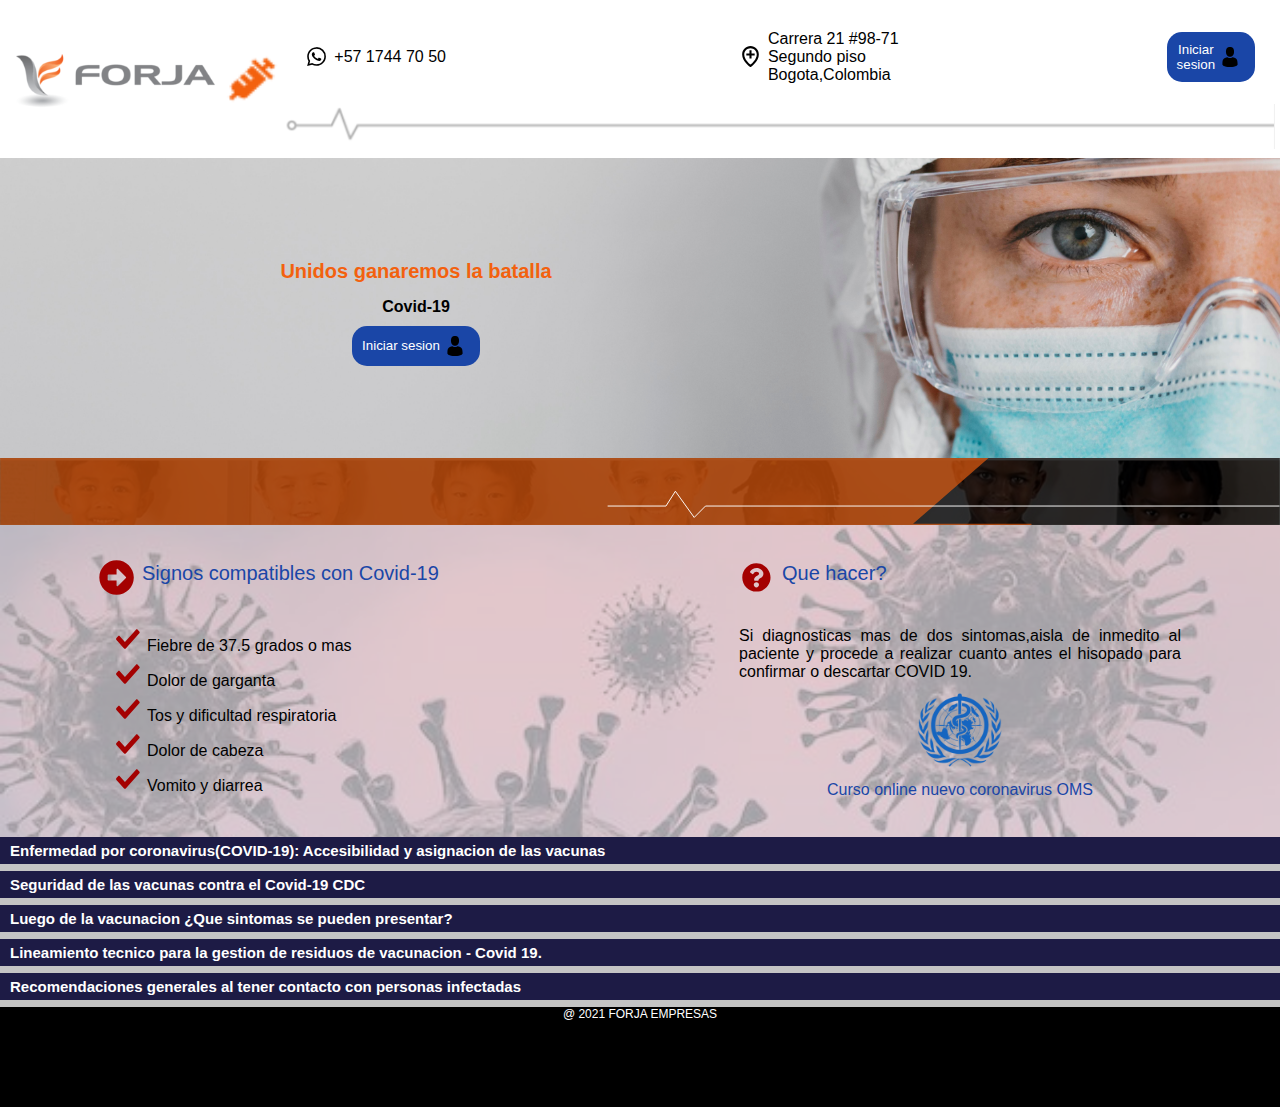
<file: index.html>
<!DOCTYPE html>


<head>
    <html lang="es-ES">

    </html>
    <!--lenguaje de la pagina-->
    <meta charset="utf-8">
    <!--codificacion del lenguaje-->
    <title>HOME</title>
    <meta name="viewport" content="width=device-width, initial-scale=1.0">
    <link rel="stylesheet" href="https://cdnjs.cloudflare.com/ajax/libs/animate.css/4.1.1/animate.min.css"/>
    <link rel="stylesheet" type="text/css" href="css/style.css"> 
    <!--titulo que queda ubicado en la pestana de la web-->
    <link type="image/x-icon" href="img/0. logoforja.png" rel="icon">
</head>
<header>
    <div id="logo">
        <img src="img/0. logoforja.png">
        <img class="icons-log" src="img/injection-solid-24.png">
    </div>

    <div id="info">

        <div id="arriba">
            <div class="cont">
                <img class="icons" src="img/bxl-whatsapp (1).svg">
                <p class="text">+57 1744 70 50</p>
            </div>

            <div class="cont" >
                <img class="icons" src="img/bx-location-plus.svg">
                <p class="text">Carrera 21 #98-71 <br> Segundo piso<br> Bogota,Colombia</p>
            </div>
            <button class="boton">
                <a href="views/login.html">Iniciar sesion</a>
                <img id="user" src="img/16. man-user.svg">
            </button>
        </div>

        <div class="linea">
            <img src="img/1. linea.png">
        </div>
    </div>

</header>

<body>
    <section id="banner">
        <div class="container-info">
            <div class="banner-info">
            <h2>Unidos ganaremos la batalla</h2>
            <h1>Covid-19</h1>
            <button class="boton">
                <a href="views/login.html">Iniciar sesion</a>
                <img id="user" src="img/16. man-user.svg">
            </button>
            </div>
        </div>
    </section>
    <section class="franja">
        <img  src="img/12. franja.svg">
    </section>
    
    <section class="caja3">

        <div id="box-fondo">
            <article class="signos">
                <div class="title-signos">
                    <img src="img/7. flechaderecha.svg">
                    <h2> Signos compatibles con Covid-19</h2>
                </div>
                <ul>
                    <li>Fiebre de 37.5 grados o mas</li>
                    <li>Dolor de garganta</li>
                    <li>Tos y dificultad respiratoria</li>
                    <li>Dolor de cabeza</li>
                    <li>Vomito y diarrea</li>
                </ul>
            </article>

            <article class="signos">
                <div class="title-signos">
                <img src="img/8. question-circle-solid.svg">
                <h2> Que hacer?</h2>
                </div>
                <p>Si diagnosticas mas de dos sintomas,aisla de inmedito al paciente y procede a realizar cuanto antes
                    el
                    hisopado para confirmar o descartar COVID 19.</p>
               
                <div class="curso">
                <img id="oms" src="img/5. oms.png">
                <a href="">Curso online nuevo coronavirus OMS</a>
                </div>

            </article>
        </div>

    </section>
    <section class="caja4">
        <div class="box-group animate__animated animate__bounceInLeft ">
            <p>Enfermedad por coronavirus(COVID-19): Accesibilidad y asignacion de las vacunas</p>
        </div>
        <div class="box-group animate__animated animate__bounceInRight ">
            <p>Seguridad de las vacunas contra el Covid-19 CDC</p>
        </div>
        <div class="box-group animate__animated animate__bounceInLeft">
            <p>Luego de la vacunacion ¿Que sintomas se pueden presentar?</p>
        </div>
        <div class="box-group animate__animated animate__bounceInRight">
            <p> Lineamiento tecnico para la gestion de residuos de vacunacion - Covid 19.</p>
        </div>
        <div class="box-group animate__animated animate__bounceInLeft">
            <p>Recomendaciones generales al tener contacto con personas infectadas</p>
        </div>
    </section>

    <footer>
        <p>@ 2021 FORJA EMPRESAS</p>
    </footer>
</body>
</html>
</file>
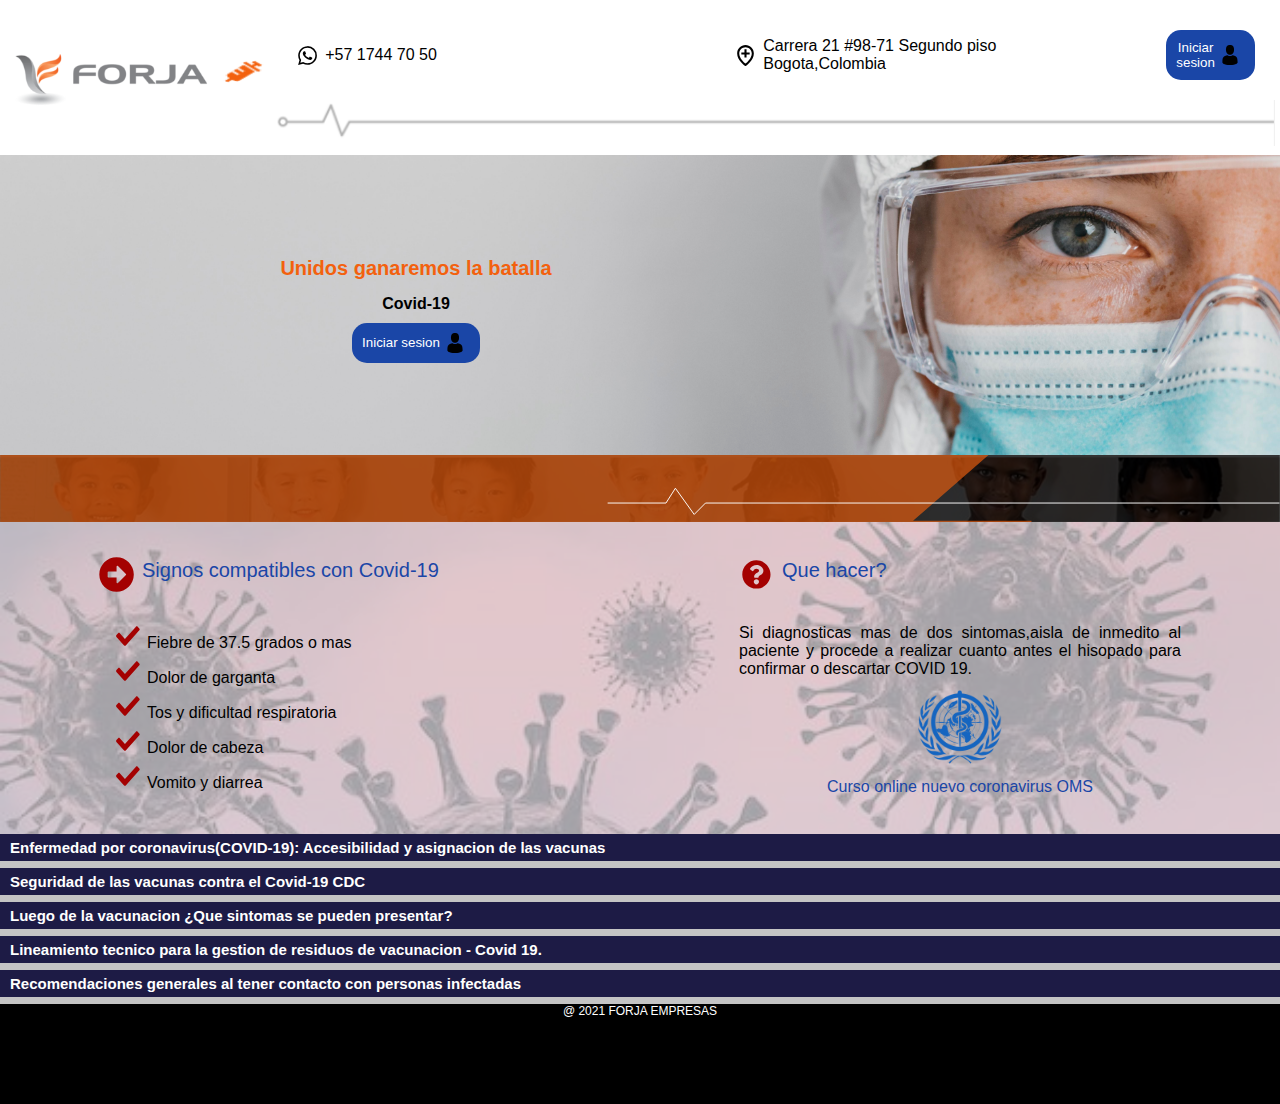
<file: js/index.html>
<!DOCTYPE html>
<link rel="stylesheet" type="text/css" href="../css/style.css">

<head>
    <html lang="es-ES">

    </html>
    <!--lenguaje de la pagina-->
    <meta charset="utf-8">
    <!--codificacion del lenguaje-->
    <title>HOME</title>
    <!--titulo que queda ubicado en la pestana de la web-->
    <link type="image/x-icon" href="../img/0. logoforja.png" rel="icon">
</head>
<header>
    <div id="logo">
        <img src="../img/0. logoforja.png">
        <img class="icons" src="../img/injection-solid-24.png">
    </div>

    <div id="info">

        <div id="arriba">
            <div class="cont">
                <img class="icons" src="../img/bxl-whatsapp (1).svg">
                <p>+57 1744 70 50</p>
            </div>

            <div class="cont" >
                <img class="icons" src="../img/bx-location-plus.svg">
                <p>Carrera 21 #98-71 Segundo piso<br> Bogota,Colombia</p>
            </div>
            <button class="boton">
                <a href="../js/login.html">Iniciar sesion</a>
                <img id="user" src="../img/16. man-user.svg">
            </button>
        </div>

        <div class="linea">
            <img src="../img/1. linea.png">
        </div>
    </div>

</header>

<body>
    <section id="banner">
        <div class="container-info">
            <div class="banner-info">
            <h2>Unidos ganaremos la batalla</h2>
            <h1>Covid-19</h1>
            <button class="boton">
                <a href="../js/login.html">Iniciar sesion</a>
                <img id="user" src="../img/16. man-user.svg">
            </button>
            </div>
        </div>
    </section>
    <section class="franja">
        <img  src="../img/12. franja.svg">
    </section>
    <section class="caja3">

        <div id="box-fondo">
            <article class="signos">
                <div class="title-signos">
                    <img src="../img/7. flechaderecha.svg">
                    <h2> Signos compatibles con Covid-19</h2>
                </div>
                <ul>
                    <li>Fiebre de 37.5 grados o mas</li>
                    <li>Dolor de garganta</li>
                    <li>Tos y dificultad respiratoria</li>
                    <li>Dolor de cabeza</li>
                    <li>Vomito y diarrea</li>
                </ul>
            </article>

            <article class="signos">
                <div class="title-signos">
                <img src="../img/8. question-circle-solid.svg">
                <h2> Que hacer?</h2>
                </div>
                <p>Si diagnosticas mas de dos sintomas,aisla de inmedito al paciente y procede a realizar cuanto antes
                    el
                    hisopado para confirmar o descartar COVID 19.</p>
               
                <div class="curso">
                <img id="oms" src="../img/5. oms.png">
                <a href="">Curso online nuevo coronavirus OMS</a>
                </div>

            </article>
        </div>

    </section>
    <section class="caja4">
        <div class="box-group">
            <p>Enfermedad por coronavirus(COVID-19): Accesibilidad y asignacion de las vacunas</p>
        </div>
        <div class="box-group">
            <p>Seguridad de las vacunas contra el Covid-19 CDC</p>
        </div>
        <div class="box-group">
            <p>Luego de la vacunacion ¿Que sintomas se pueden presentar?</p>
        </div>
        <div class="box-group">
            <p> Lineamiento tecnico para la gestion de residuos de vacunacion - Covid 19.</p>
        </div>
        <div class="box-group">
            <p>Recomendaciones generales al tener contacto con personas infectadas</p>
        </div>
    </section>

    <footer>
        <p>@ 2021 FORJA EMPRESAS</p>
    </footer>
</body>



</html>
</file>
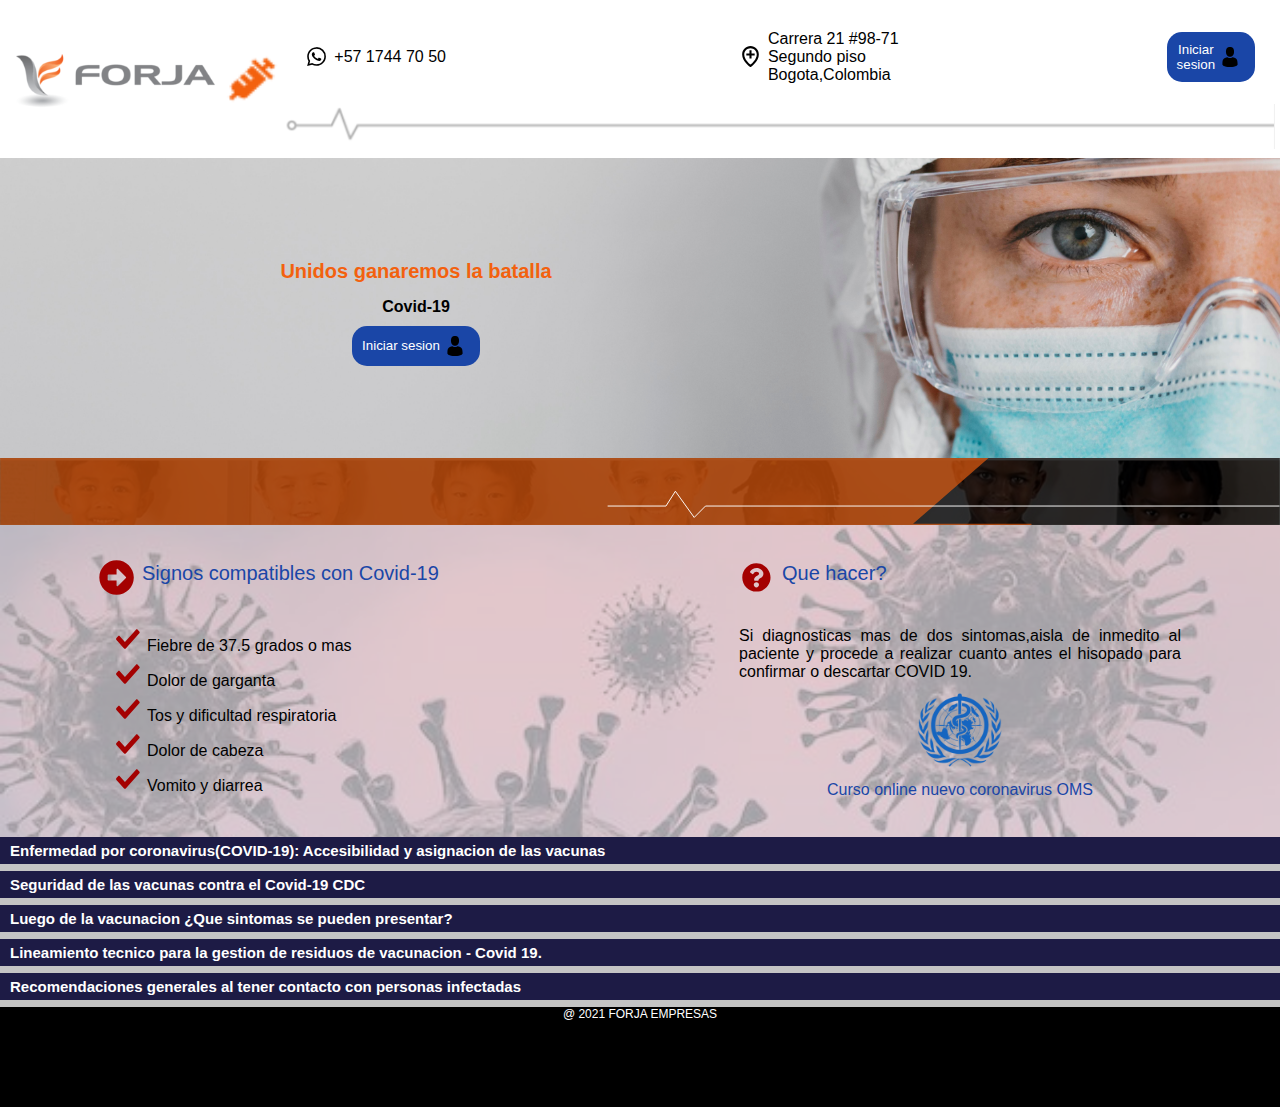
<file: views/index.html>
<!DOCTYPE html>
<link rel="stylesheet" type="text/css" href="../css/style.css">

<head>
    <html lang="es-ES">

    </html>
    <!--lenguaje de la pagina-->
    <meta charset="utf-8">
    <!--codificacion del lenguaje-->
    <title>HOME</title>
    <!--titulo que queda ubicado en la pestana de la web-->
    <link type="image/x-icon" href="../img/0. logoforja.png" rel="icon">
</head>
<header>
    <div id="logo">
        <img src="../img/0. logoforja.png">
        <img class="icons-log" src="../img/injection-solid-24.png">
    </div>

    <div id="info">

        <div id="arriba">
            <div class="cont">
                <img class="icons" src="../img/bxl-whatsapp (1).svg">
                <p class="telefono">+57 1744 70 50</p>
            </div>

            <div class="cont" >
                <img class="icons" src="../img/bx-location-plus.svg">
                <p>Carrera 21 #98-71 <br> Segundo piso<br> Bogota,Colombia</p>
            </div>
            <button class="boton">
                <a href="../views/login.html">Iniciar sesion</a>
                <img id="user" src="../img/16. man-user.svg">
            </button>
        </div>

        <div class="linea">
            <img src="../img/1. linea.png">
        </div>
    </div>

</header>

<body>
    <section id="banner">
        <div class="container-info">
            <div class="banner-info">
            <h2>Unidos ganaremos la batalla</h2>
            <h1>Covid-19</h1>
            <button class="boton">
                <a href="../views/login.html">Iniciar sesion</a>
                <img id="user" src="../img/16. man-user.svg">
            </button>
            </div>
        </div>
    </section>
    <section class="franja">
        <img  src="../img/12. franja.svg">
    </section>
    <section class="caja3">

        <div id="box-fondo">
            <article class="signos">
                <div class="title-signos">
                    <img src="../img/7. flechaderecha.svg">
                    <h2> Signos compatibles con Covid-19</h2>
                </div>
                <ul>
                    <li>Fiebre de 37.5 grados o mas</li>
                    <li>Dolor de garganta</li>
                    <li>Tos y dificultad respiratoria</li>
                    <li>Dolor de cabeza</li>
                    <li>Vomito y diarrea</li>
                </ul>
            </article>

            <article class="signos">
                <div class="title-signos">
                <img src="../img/8. question-circle-solid.svg">
                <h2> Que hacer?</h2>
                </div>
                <p>Si diagnosticas mas de dos sintomas,aisla de inmedito al paciente y procede a realizar cuanto antes
                    el
                    hisopado para confirmar o descartar COVID 19.</p>
               
                <div class="curso">
                <img id="oms" src="../img/5. oms.png">
                <a href="">Curso online nuevo coronavirus OMS</a>
                </div>

            </article>
        </div>

    </section>
    <section class="caja4">
        <div class="box-group">
            <p>Enfermedad por coronavirus(COVID-19): Accesibilidad y asignacion de las vacunas</p>
        </div>
        <div class="box-group">
            <p>Seguridad de las vacunas contra el Covid-19 CDC</p>
        </div>
        <div class="box-group">
            <p>Luego de la vacunacion ¿Que sintomas se pueden presentar?</p>
        </div>
        <div class="box-group">
            <p> Lineamiento tecnico para la gestion de residuos de vacunacion - Covid 19.</p>
        </div>
        <div class="box-group">
            <p>Recomendaciones generales al tener contacto con personas infectadas</p>
        </div>
    </section>

    <footer>
        <p>@ 2021 FORJA EMPRESAS</p>
    </footer>
</body>



</html>
</file>
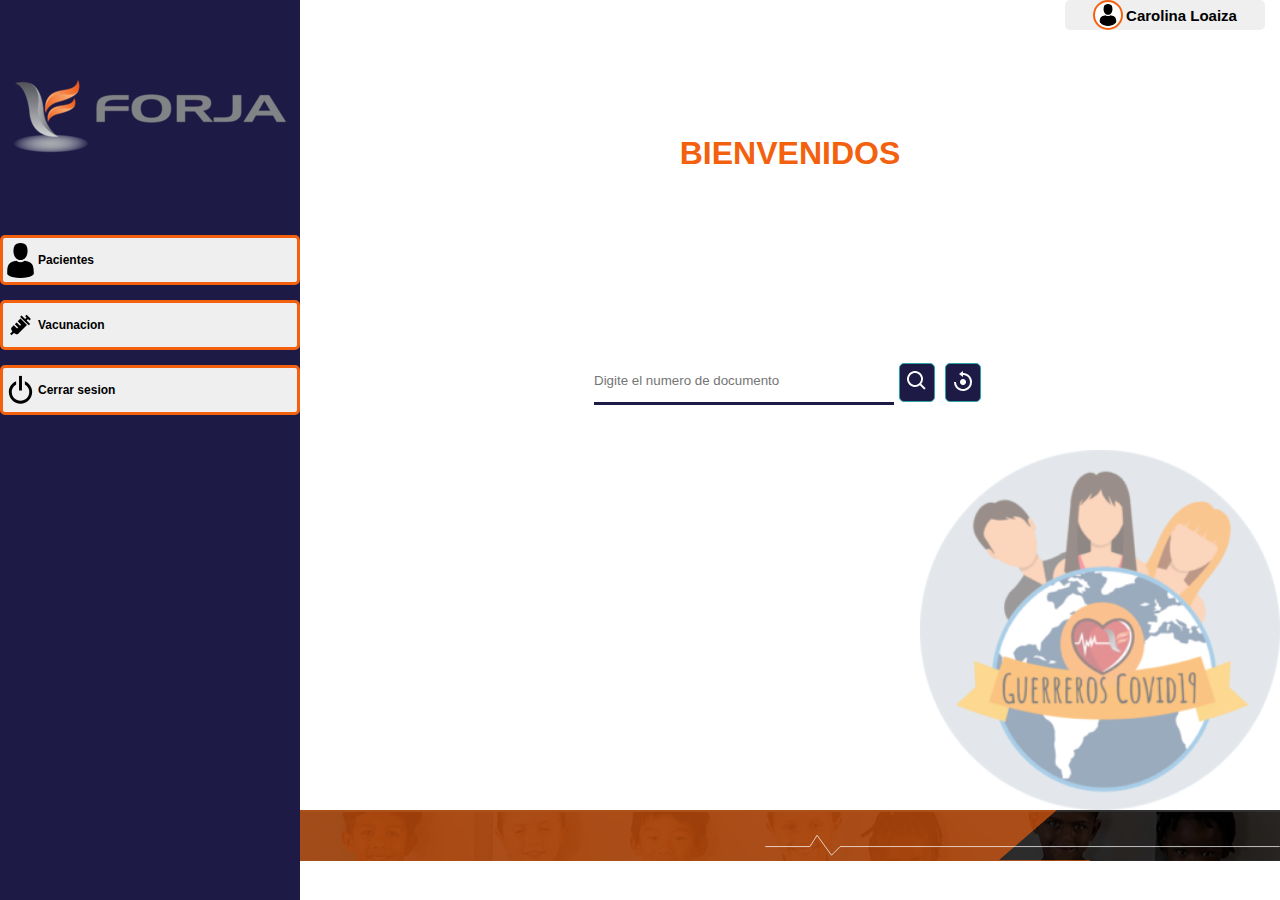
<file: js/dashboard.html>
<!DOCTYPE html>
<link rel="stylesheet" type="text/css" href="../css/style.css">
<html lang="en">

<head>
    <meta charset="UTF-8">
    <meta http-equiv="X-UA-Compatible" content="IE=edge">
    <meta name="viewport" content="width=device-width, initial-scale=1.0">
    <title>Dashboard</title>
</head>

<body id="dashboard">

    <article id="dash-menu">
        <img src="../img/0. logoforja.png">

        <a href="../js/registro.html">
            <button class="dash-button">
                <img src="../img/16. man-user.svg">
                <h1>Pacientes </h1>
            </button>
        </a>
        <button class="dash-button">
            <img src="../img/bxs-injection.svg">
            <h1>Vacunacion</h1>
        </button>
        <a href="../js/index.html">
            <button class="dash-button">
                <img src="../img/bx-power-off.svg">
                <h1>Cerrar sesion</h1>
            </button>
        </a>
    </article>
    <article id="dash-screen">

        <section class="btn-user">
            <button id="user-but">
                <img src="../img/16. man-user.svg">
                <h3>Carolina Loaiza</h3>
            </button>
        </section>
        <h1 class="title-db"> BIENVENIDOS</h1>
        <section id="busqueda">
            <input type="number" class="busqueda-doc" placeholder="Digite el numero de documento">
            <button class="search-btn">
                <a href="">
                    <img src="../img/search-regular-24.png">
                </a>
            </button>

            <button class="search-btn">
                <a href="">
                    <img src="../img/reset-regular-24.png">
                </a>
            </button>
        </section>

        <section id="img-guerreros">
            <img src="../img/13. guerreros.png">
        </section>

        <img class="franja" src="../img/12. franja.svg">
    </article>


</body>

</html>
</file>
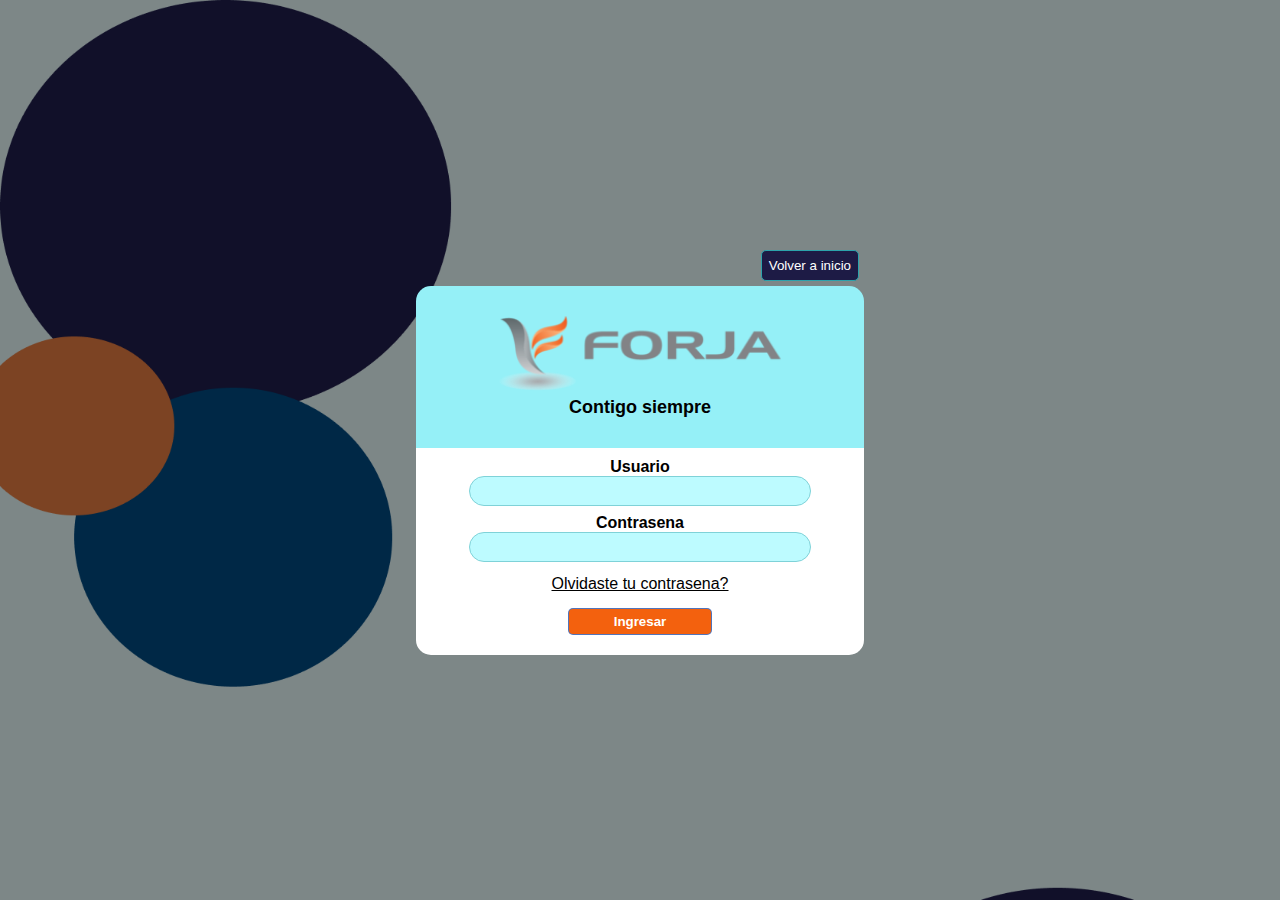
<file: js/login.html>
<!DOCTYPE html>
<html lang="en">

<head>
    <meta charset="UTF-8">
    <meta http-equiv="X-UA-Compatible" content="IE=edge">
    <meta name="viewport" content="width=device-width, initial-scale=1.0">
    <link rel="stylesheet" type="text/css" href="../css/style.css">
    <title>Login</title>
</head>

<body>
    <section id="login">
        <div id="login-container">
            <div class="volver-home">
                <a href="../js/index.html">
                    <button>Volver a inicio</button>
                </a>
            </div>
            <div id="login-logo">
                <img src="../img/0. logoforja.png">
                <h3>Contigo siempre</h3>
            </div>
            <div id="login-form">
                <form action="../js/dashboard.html">
                    <div class="form-group">
                        <label for="user-input">Usuario</label>
                        <input class="entrada" type="text" id="user-input" name="Contrasena" required>
                    </div>
                    <div class="form-group">
                        <label for="password">Contrasena</label>
                        <input class="entrada" type="password" id="password" name="Contrasena" required>
                    </div>
                    <div class="form-group">
                        <a class="linkpass" href="">Olvidaste tu contrasena?</a>
                        
                        <button type="submit" class="ingresar">Ingresar</button>
                    </div>
                </form>
            </div>
        </div>
    </section>
</body>

</html>
</file>
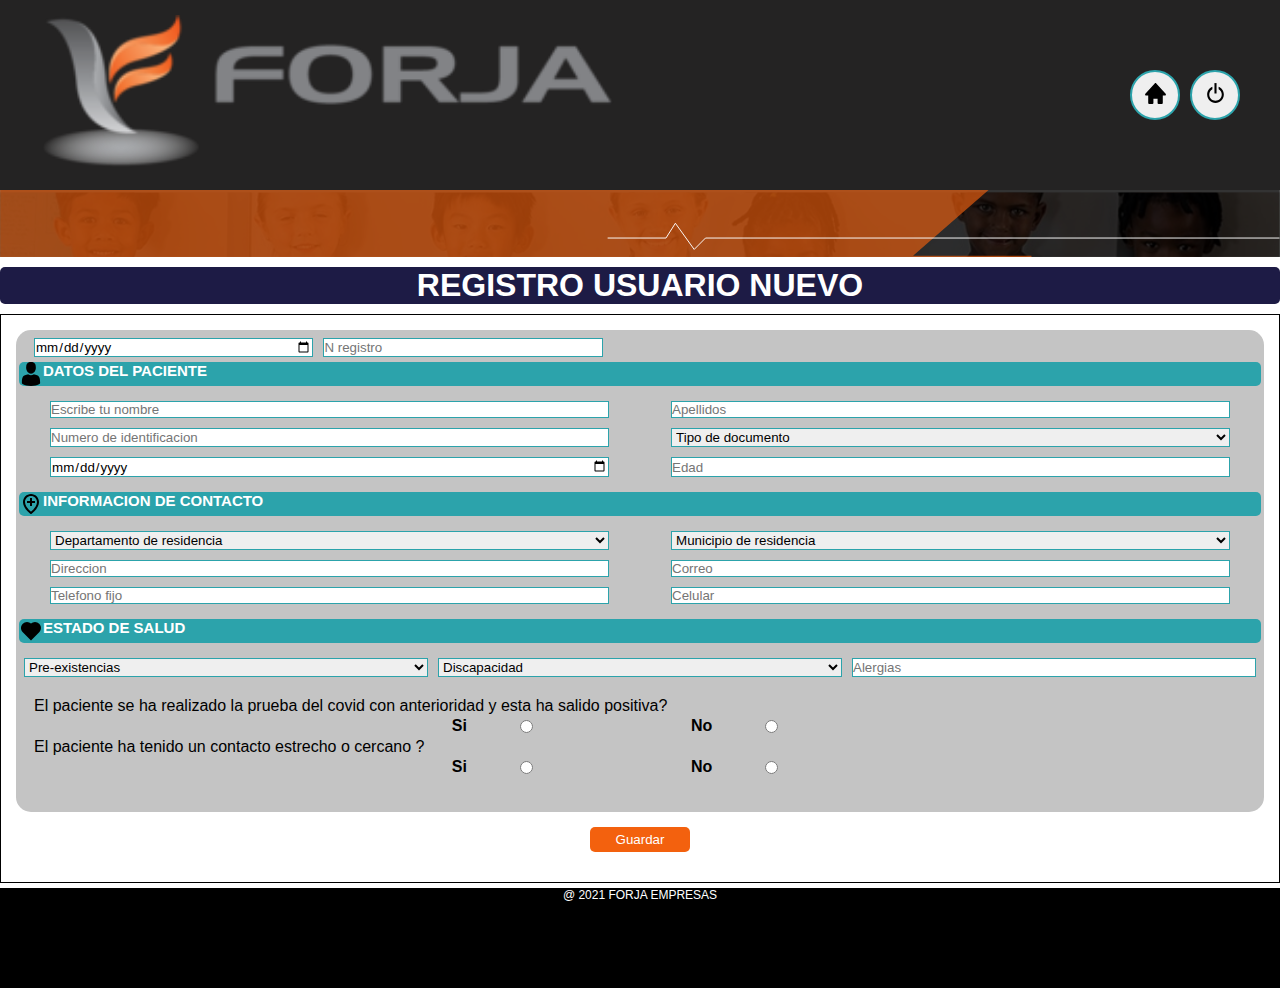
<file: js/pacientes.html>
<!DOCTYPE html>
<html lang="en">
<link rel="stylesheet" type="text/css" href="../css/style.css">

<head>
    <meta charset="UTF-8">
    <meta http-equiv="X-UA-Compatible" content="IE=edge">
    <meta name="viewport" content="width=device-width, initial-scale=1.0">
    <title>Registro Pacientes</title>
</head>

<body>
    <header class="header-pacientes">
        <div class="pacientes-logo">
            <img src="../img/0. logoforja.png">
        </div>
        <div class="pacientes-btn">
            <button>
                <a href="../js/dashboard.html">
                    <img src="../img/bxs-home.svg">
                </a>
            </button>
            <button>
                <a href="../js/index.html">
                    <img src="../img/bx-power-off.svg">
                </a>
            </button>
        </div>
    </header>
    <img class="franja" src="../img/12. franja.svg">
    <section id="pacientes-registro">
        <h1>REGISTRO USUARIO NUEVO</h1>
    </section>
    <section id="pacientes-form">
        <form class="formulario" id="form-registro">
            <div class="datos-container">
                <input class="datos-uno" type="date">
                <input class="datos-uno" type="text" placeholder="N registro">
            </div>
            <div class="title-form">
                <img src="../img/16. man-user.svg">
                <h2>DATOS DEL PACIENTE</h2>
            </div>
            <article class="datos-paciente">
                <input type="text" placeholder="Escribe tu nombre" required>
                <input type="text" placeholder="Apellidos" required>
                <input type="text" placeholder="Numero de identificacion" required>
                <select required>
                    <option disabled selected>Tipo de documento</option>
                    <option value="0">Cedula Ciudadania</option>
                    <option value="1">T.I</option>
                    <option value="2">Registro Civil</option>
                    <option value="3">Cedula Extranjeria</option>
                </select>
                <input type="date">
                <input type="text" placeholder="Edad">
            </article>

            <div class="title-form">
                <img src="../img/bx-location-plus.svg">
                <h2>INFORMACION DE CONTACTO</h2>
            </div>

            <article class="datos-paciente">
                <select id="departamento" name="departamento" required>
                    <option disabled selected>Departamento de residencia</option>
                    <option value="Amazonas">Amazonas</option>
                    <option value="Antioquia">Antioquia</option>
                    <option value="Arauca">Arauca</option>
                    <option value="Atlántico">Atlántico</option>
                    <option value="Bolívar">Bolívar</option>
                    <option value="Boyacá">Boyacá</option>
                    <option value="Caldas">Caldas</option>
                    <option value="Caquetá">Caquetá</option>
                    <option value="Casanare">Casanare</option>
                    <option value="Cauca">Cauca</option>
                    <option value="Cesar">Cesar</option>
                    <option value="Chocó">Chocó</option>
                    <option value="Córdoba">Córdoba</option>
                    <option value="Cundinamarca">Cundinamarca</option>
                    <option value="Guainía">Guainía</option>
                    <option value="Guaviare">Guaviare</option>
                    <option value="Huila">Huila</option>
                    <option value="La Guajira">La Guajira</option>
                    <option value="Magdalena">Magdalena</option>
                    <option value="Meta">Meta</option>
                    <option value="Nariño">Nariño</option>
                    <option value="Norte de Santander">Norte de Santander</option>
                    <option value="Putumayo">Putumayo</option>
                    <option value="Quindío">Quindío</option>
                    <option value="Risaralda">Risaralda</option>
                    <option value="San Andrés y Providencia">San Andrés y Providencia</option>
                    <option value="Santander">Santander</option>
                    <option value="Sucre">Sucre</option>
                    <option value="Tolima">Tolima</option>
                    <option value="Valle del Cauca">Valle del Cauca</option>
                    <option value="Vaupés">Vaupés</option>
                    <option value="Vichada">Vichada</option>
                </select>

                <select class="form-control" id="city" required>
                    <option disabled selected>Municipio de residencia</option>
                    <option value="Abejorral">Abejorral</option>
                    <option value="Abrego">Abrego</option>
                    <option value="Abriaquí">Abriaquí</option>
                    <option value="Acacías">Acacías</option>
                    <option value="Acandí">Acandí</option>
                    <option value="Acevedo">Acevedo</option>
                    <option value="Achí">Achí</option>
                    <option value="Agrado">Agrado</option>
                    <option value="Agua de Dios">Agua de Dios</option>
                    <option value="Aguachica">Aguachica</option>
                    <option value="Aguada">Aguada</option>
                    <option value="Aguadas">Aguadas</option>
                    <option value="Aguazul">Aguazul</option>
                    <option value="Agustín Codazzi">Agustín Codazzi</option>
                    <option value="Aipe">Aipe</option>
                    <option value="Albán">Albán</option>
                    <option value="Albán">Albán</option>
                    <option value="Albania">Albania</option>
                    <option value="Albania">Albania</option>
                    <option value="Albania">Albania</option>
                    <option value="Alcalá">Alcalá</option>
                    <option value="Aldana">Aldana</option>
                    <option value="Alejandría">Alejandría</option>
                    <option value="Algarrobo">Algarrobo</option>
                    <option value="Algeciras">Algeciras</option>
                    <option value="Almaguer">Almaguer</option>
                    <option value="Almeida">Almeida</option>
                    <option value="Alpujarra">Alpujarra</option>
                    <option value="Altamira">Altamira</option>
                    <option value="Alto Baudo">Alto Baudo</option>
                    <option value="Altos del Rosario">Altos del Rosario</option>
                    <option value="Alvarado">Alvarado</option>
                    <option value="Amagá">Amagá</option>
                    <option value="Amalfi">Amalfi</option>
                    <option value="Ambalema">Ambalema</option>
                    <option value="Anapoima">Anapoima</option>
                    <option value="Ancuyá">Ancuyá</option>
                    <option value="Andalucía">Andalucía</option>
                    <option value="Andes">Andes</option>
                    <option value="Angelópolis">Angelópolis</option>
                    <option value="Angostura">Angostura</option>
                    <option value="Anolaima">Anolaima</option>
                    <option value="Anorí">Anorí</option>
                    <option value="Anserma">Anserma</option>
                    <option value="Ansermanuevo">Ansermanuevo</option>
                    <option value="Anza">Anza</option>
                    <option value="Anzoátegui">Anzoátegui</option>
                    <option value="Apartadó">Apartadó</option>
                    <option value="Apía">Apía</option>
                    <option value="Apulo">Apulo</option>
                    <option value="Aquitania">Aquitania</option>
                    <option value="Aracataca">Aracataca</option>
                    <option value="Aranzazu">Aranzazu</option>
                    <option value="Aratoca">Aratoca</option>
                    <option value="Arauca">Arauca</option>
                    <option value="Arauquita">Arauquita</option>
                    <option value="Arbeláez">Arbeláez</option>
                    <option value="Arboleda">Arboleda</option>
                    <option value="Arboledas">Arboledas</option>
                    <option value="Arboletes">Arboletes</option>
                    <option value="Arcabuco">Arcabuco</option>
                    <option value="Arenal">Arenal</option>
                    <option value="Argelia">Argelia</option>
                    <option value="Argelia">Argelia</option>
                    <option value="Argelia">Argelia</option>
                    <option value="Ariguaní">Ariguaní</option>
                    <option value="Arjona">Arjona</option>
                    <option value="Armenia">Armenia</option>
                    <option value="Armenia">Armenia</option>
                    <option value="Armero">Armero</option>
                    <option value="Arroyohondo">Arroyohondo</option>
                    <option value="Astrea">Astrea</option>
                    <option value="Ataco">Ataco</option>
                    <option value="Atrato">Atrato</option>
                    <option value="Ayapel">Ayapel</option>
                    <option value="Bagadó">Bagadó</option>
                    <option value="Bahía Solano">Bahía Solano</option>
                    <option value="Bajo Baudó">Bajo Baudó</option>
                    <option value="Balboa">Balboa</option>
                    <option value="Balboa">Balboa</option>
                    <option value="Baranoa">Baranoa</option>
                    <option value="Baraya">Baraya</option>
                    <option value="Barbacoas">Barbacoas</option>
                    <option value="Barbosa">Barbosa</option>
                    <option value="Barbosa">Barbosa</option>
                    <option value="Barichara">Barichara</option>
                    <option value="Barranca de Upía">Barranca de Upía</option>
                    <option value="Barrancabermeja">Barrancabermeja</option>
                    <option value="Barrancas">Barrancas</option>
                    <option value="Barranco de Loba">Barranco de Loba</option>
                    <option value="Barranco Minas">Barranco Minas</option>
                    <option value="Barranquilla">Barranquilla</option>
                    <option value="Becerril">Becerril</option>
                    <option value="Belalcázar">Belalcázar</option>
                    <option value="Belén">Belén</option>
                    <option value="Belén">Belén</option>
                    <option value="Belén de Bajirá">Belén de Bajirá</option>
                    <option value="Belén de Los Andaquies">Belén de Los Andaquies</option>
                    <option value="Belén de Umbría">Belén de Umbría</option>
                    <option value="Bello">Bello</option>
                    <option value="Belmira">Belmira</option>
                    <option value="Beltrán">Beltrán</option>
                    <option value="Berbeo">Berbeo</option>
                    <option value="Betania">Betania</option>
                    <option value="Betéitiva">Betéitiva</option>
                    <option value="Betulia">Betulia</option>
                    <option value="Betulia">Betulia</option>
                    <option value="Bituima">Bituima</option>
                    <option value="Boavita">Boavita</option>
                    <option value="Bochalema">Bochalema</option>
                    <option value="Bogotá">Bogotá</option>
                    <option value="Bojacá">Bojacá</option>
                    <option value="Bojaya">Bojaya</option>
                    <option value="Bolívar">Bolívar</option>
                    <option value="Bolívar">Bolívar</option>
                    <option value="Bolívar">Bolívar</option>
                    <option value="Bosconia">Bosconia</option>
                    <option value="Boyacá">Boyacá</option>
                    <option value="Briceño">Briceño</option>
                    <option value="Briceño">Briceño</option>
                    <option value="Bucaramanga">Bucaramanga</option>
                    <option value="Bucarasica">Bucarasica</option>
                    <option value="Buenaventura">Buenaventura</option>
                    <option value="Buenavista">Buenavista</option>
                    <option value="Buenavista">Buenavista</option>
                    <option value="Buenavista">Buenavista</option>
                    <option value="Buenavista">Buenavista</option>
                    <option value="Buenos Aires">Buenos Aires</option>
                    <option value="Buesaco">Buesaco</option>
                    <option value="Buga">Buga</option>
                    <option value="Bugalagrande">Bugalagrande</option>
                    <option value="Buriticá">Buriticá</option>
                    <option value="Busbanzá">Busbanzá</option>
                    <option value="Cabrera">Cabrera</option>
                    <option value="Cabrera">Cabrera</option>
                    <option value="Cabuyaro">Cabuyaro</option>
                    <option value="Cacahual">Cacahual</option>
                    <option value="Cáceres">Cáceres</option>
                    <option value="Cachipay">Cachipay</option>
                    <option value="Cachirá">Cachirá</option>
                    <option value="Cácota">Cácota</option>
                    <option value="Caicedo">Caicedo</option>
                    <option value="Caicedonia">Caicedonia</option>
                    <option value="Caimito">Caimito</option>
                    <option value="Cajamarca">Cajamarca</option>
                    <option value="Cajibío">Cajibío</option>
                    <option value="Cajicá">Cajicá</option>
                    <option value="Calamar">Calamar</option>
                    <option value="Calamar">Calamar</option>
                    <option value="Calarca">Calarca</option>
                    <option value="Caldas">Caldas</option>
                    <option value="Caldas">Caldas</option>
                    <option value="Caldono">Caldono</option>
                    <option value="Cali">Cali</option>
                    <option value="California">California</option>
                    <option value="Calima">Calima</option>
                    <option value="Caloto">Caloto</option>
                    <option value="Campamento">Campamento</option>
                    <option value="Campo de la Cruz">Campo de la Cruz</option>
                    <option value="Campoalegre">Campoalegre</option>
                    <option value="Campohermoso">Campohermoso</option>
                    <option value="Canalete">Canalete</option>
                    <option value="Cañasgordas">Cañasgordas</option>
                    <option value="Candelaria">Candelaria</option>
                    <option value="Candelaria">Candelaria</option>
                    <option value="Cantagallo">Cantagallo</option>
                    <option value="Caparrapí">Caparrapí</option>
                    <option value="Capitanejo">Capitanejo</option>
                    <option value="Caqueza">Caqueza</option>
                    <option value="Caracolí">Caracolí</option>
                    <option value="Caramanta">Caramanta</option>
                    <option value="Carcasí">Carcasí</option>
                    <option value="Carepa">Carepa</option>
                    <option value="Carmen de Apicalá">Carmen de Apicalá</option>
                    <option value="Carmen de Carupa">Carmen de Carupa</option>
                    <option value="Carmen del Darien">Carmen del Darien</option>
                    <option value="Carolina">Carolina</option>
                    <option value="Cartagena">Cartagena</option>
                    <option value="Cartagena del Chairá">Cartagena del Chairá</option>
                    <option value="Cartago">Cartago</option>
                    <option value="Caruru">Caruru</option>
                    <option value="Casabianca">Casabianca</option>
                    <option value="Castilla La Nueva">Castilla La Nueva</option>
                    <option value="Caucasia">Caucasia</option>
                    <option value="Cepitá">Cepitá</option>
                    <option value="Cereté">Cereté</option>
                    <option value="Cerinza">Cerinza</option>
                    <option value="Cerrito">Cerrito</option>
                    <option value="Cerro San Antonio">Cerro San Antonio</option>
                    <option value="Cértegui">Cértegui</option>
                    <option value="Chachagüí">Chachagüí</option>
                    <option value="Chaguaní">Chaguaní</option>
                    <option value="Chalán">Chalán</option>
                    <option value="Chameza">Chameza</option>
                    <option value="Chaparral">Chaparral</option>
                    <option value="Charalá">Charalá</option>
                    <option value="Charta">Charta</option>
                    <option value="Chía">Chía</option>
                    <option value="Chibolo">Chibolo</option>
                    <option value="Chigorodó">Chigorodó</option>
                    <option value="Chima">Chima</option>
                    <option value="Chimá">Chimá</option>
                    <option value="Chimichagua">Chimichagua</option>
                    <option value="Chinácota">Chinácota</option>
                    <option value="Chinavita">Chinavita</option>
                    <option value="Chinchiná">Chinchiná</option>
                    <option value="Chinú">Chinú</option>
                    <option value="Chipaque">Chipaque</option>
                    <option value="Chipatá">Chipatá</option>
                    <option value="Chiquinquirá">Chiquinquirá</option>
                    <option value="Chíquiza">Chíquiza</option>
                    <option value="Chiriguaná">Chiriguaná</option>
                    <option value="Chiscas">Chiscas</option>
                    <option value="Chita">Chita</option>
                    <option value="Chitagá">Chitagá</option>
                    <option value="Chitaraque">Chitaraque</option>
                    <option value="Chivatá">Chivatá</option>
                    <option value="Chivor">Chivor</option>
                    <option value="Choachí">Choachí</option>
                    <option value="Chocontá">Chocontá</option>
                    <option value="Cicuco">Cicuco</option>
                    <option value="Ciénaga">Ciénaga</option>
                    <option value="Ciénaga de Oro">Ciénaga de Oro</option>
                    <option value="Ciénega">Ciénega</option>
                    <option value="Cimitarra">Cimitarra</option>
                    <option value="Circasia">Circasia</option>
                    <option value="Cisneros">Cisneros</option>
                    <option value="Ciudad Bolívar">Ciudad Bolívar</option>
                    <option value="Clemencia">Clemencia</option>
                    <option value="Cocorná">Cocorná</option>
                    <option value="Coello">Coello</option>
                    <option value="Cogua">Cogua</option>
                    <option value="Colombia">Colombia</option>
                    <option value="Colón">Colón</option>
                    <option value="Colón">Colón</option>
                    <option value="Coloso">Coloso</option>
                    <option value="Cómbita">Cómbita</option>
                    <option value="Concepción">Concepción</option>
                    <option value="Concepción">Concepción</option>
                    <option value="Concordia">Concordia</option>
                    <option value="Concordia">Concordia</option>
                    <option value="Condoto">Condoto</option>
                    <option value="Confines">Confines</option>
                    <option value="Consaca">Consaca</option>
                    <option value="Contadero">Contadero</option>
                    <option value="Contratación">Contratación</option>
                    <option value="Convención">Convención</option>
                    <option value="Copacabana">Copacabana</option>
                    <option value="Coper">Coper</option>
                    <option value="Córdoba">Córdoba</option>
                    <option value="Córdoba">Córdoba</option>
                    <option value="Córdoba">Córdoba</option>
                    <option value="Corinto">Corinto</option>
                    <option value="Coromoro">Coromoro</option>
                    <option value="Corozal">Corozal</option>
                    <option value="Corrales">Corrales</option>
                    <option value="Cota">Cota</option>
                    <option value="Cotorra">Cotorra</option>
                    <option value="Covarachía">Covarachía</option>
                    <option value="Coveñas">Coveñas</option>
                    <option value="Coyaima">Coyaima</option>
                    <option value="Cravo Norte">Cravo Norte</option>
                    <option value="Cuaspud">Cuaspud</option>
                    <option value="Cubará">Cubará</option>
                    <option value="Cubarral">Cubarral</option>
                    <option value="Cucaita">Cucaita</option>
                    <option value="Cucunubá">Cucunubá</option>
                    <option value="Cúcuta">Cúcuta</option>
                    <option value="Cucutilla">Cucutilla</option>
                    <option value="Cuítiva">Cuítiva</option>
                    <option value="Cumaral">Cumaral</option>
                    <option value="Cumaribo">Cumaribo</option>
                    <option value="Cumbal">Cumbal</option>
                    <option value="Cumbitara">Cumbitara</option>
                    <option value="Cunday">Cunday</option>
                    <option value="Curillo">Curillo</option>
                    <option value="Curití">Curití</option>
                    <option value="Curumaní">Curumaní</option>
                    <option value="Dabeiba">Dabeiba</option>
                    <option value="Dagua">Dagua</option>
                    <option value="Dibulla">Dibulla</option>
                    <option value="Distracción">Distracción</option>
                    <option value="Dolores">Dolores</option>
                    <option value="Don Matías">Don Matías</option>
                    <option value="Dosquebradas">Dosquebradas</option>
                    <option value="Duitama">Duitama</option>
                    <option value="Durania">Durania</option>
                    <option value="Ebéjico">Ebéjico</option>
                    <option value="El Águila">El Águila</option>
                    <option value="El Bagre">El Bagre</option>
                    <option value="El Banco">El Banco</option>
                    <option value="El Cairo">El Cairo</option>
                    <option value="El Calvario">El Calvario</option>
                    <option value="El Cantón del San Pablo">El Cantón del San Pablo</option>
                    <option value="El Carmen">El Carmen</option>
                    <option value="El Carmen de Atrato">El Carmen de Atrato</option>
                    <option value="El Carmen de Bolívar">El Carmen de Bolívar</option>
                    <option value="El Carmen de Chucurí">El Carmen de Chucurí</option>
                    <option value="El Carmen de Viboral">El Carmen de Viboral</option>
                    <option value="El Castillo">El Castillo</option>
                    <option value="El Cerrito">El Cerrito</option>
                    <option value="El Charco">El Charco</option>
                    <option value="El Cocuy">El Cocuy</option>
                    <option value="El Colegio">El Colegio</option>
                    <option value="El Copey">El Copey</option>
                    <option value="El Doncello">El Doncello</option>
                    <option value="El Dorado">El Dorado</option>
                    <option value="El Dovio">El Dovio</option>
                    <option value="El encanto">El encanto</option>
                    <option value="El Espino">El Espino</option>
                    <option value="El Guacamayo">El Guacamayo</option>
                    <option value="El Guamo">El Guamo</option>
                    <option value="El Litoral del San Juan">El Litoral del San Juan</option>
                    <option value="El Molino">El Molino</option>
                    <option value="El Paso">El Paso</option>
                    <option value="El Paujil">El Paujil</option>
                    <option value="El Peñol">El Peñol</option>
                    <option value="El Peñón">El Peñón</option>
                    <option value="El Peñón">El Peñón</option>
                    <option value="El Peñón">El Peñón</option>
                    <option value="El Piñon">El Piñon</option>
                    <option value="El Playón">El Playón</option>
                    <option value="El Retén">El Retén</option>
                    <option value="El Retorno">El Retorno</option>
                    <option value="El Roble">El Roble</option>
                    <option value="El Rosal">El Rosal</option>
                    <option value="El Rosario">El Rosario</option>
                    <option value="El Santuario">El Santuario</option>
                    <option value="El Tablón de Gómez">El Tablón de Gómez</option>
                    <option value="El Tambo">El Tambo</option>
                    <option value="El Tambo">El Tambo</option>
                    <option value="El Tarra">El Tarra</option>
                    <option value="El Zulia">El Zulia</option>
                    <option value="Elías">Elías</option>
                    <option value="Encino">Encino</option>
                    <option value="Enciso">Enciso</option>
                    <option value="Entrerrios">Entrerrios</option>
                    <option value="Envigado">Envigado</option>
                    <option value="Espinal">Espinal</option>
                    <option value="Facatativá">Facatativá</option>
                    <option value="Falan">Falan</option>
                    <option value="Filadelfia">Filadelfia</option>
                    <option value="Filandia">Filandia</option>
                    <option value="Firavitoba">Firavitoba</option>
                    <option value="Flandes">Flandes</option>
                    <option value="Florencia">Florencia</option>
                    <option value="Florencia">Florencia</option>
                    <option value="Floresta">Floresta</option>
                    <option value="Florián">Florián</option>
                    <option value="Florida">Florida</option>
                    <option value="Floridablanca">Floridablanca</option>
                    <option value="Fomeque">Fomeque</option>
                    <option value="Fonseca">Fonseca</option>
                    <option value="Fortul">Fortul</option>
                    <option value="Fosca">Fosca</option>
                    <option value="Francisco Pizarro">Francisco Pizarro</option>
                    <option value="Fredonia">Fredonia</option>
                    <option value="Fresno">Fresno</option>
                    <option value="Frontino">Frontino</option>
                    <option value="Fuente de Oro">Fuente de Oro</option>
                    <option value="Fundación">Fundación</option>
                    <option value="Funes">Funes</option>
                    <option value="Funza">Funza</option>
                    <option value="Fúquene">Fúquene</option>
                    <option value="Fusagasugá">Fusagasugá</option>
                    <option value="Gachala">Gachala</option>
                    <option value="Gachancipá">Gachancipá</option>
                    <option value="Gachantivá">Gachantivá</option>
                    <option value="Gachetá">Gachetá</option>
                    <option value="Galán">Galán</option>
                    <option value="Galapa">Galapa</option>
                    <option value="Galeras">Galeras</option>
                    <option value="Gama">Gama</option>
                    <option value="Gamarra">Gamarra</option>
                    <option value="Gambita">Gambita</option>
                    <option value="Gameza">Gameza</option>
                    <option value="Garagoa">Garagoa</option>
                    <option value="Garzón">Garzón</option>
                    <option value="Génova">Génova</option>
                    <option value="Gigante">Gigante</option>
                    <option value="Ginebra">Ginebra</option>
                    <option value="Giraldo">Giraldo</option>
                    <option value="Girardot">Girardot</option>
                    <option value="Girardota">Girardota</option>
                    <option value="Girón">Girón</option>
                    <option value="Gómez Plata">Gómez Plata</option>
                    <option value="González">González</option>
                    <option value="Gramalote">Gramalote</option>
                    <option value="Granada">Granada</option>
                    <option value="Granada">Granada</option>
                    <option value="Granada">Granada</option>
                    <option value="Guaca">Guaca</option>
                    <option value="Guacamayas">Guacamayas</option>
                    <option value="Guacarí">Guacarí</option>
                    <option value="Guachetá">Guachetá</option>
                    <option value="Guachucal">Guachucal</option>
                    <option value="Guadalupe">Guadalupe</option>
                    <option value="Guadalupe">Guadalupe</option>
                    <option value="Guadalupe">Guadalupe</option>
                    <option value="Guaduas">Guaduas</option>
                    <option value="Guaitarilla">Guaitarilla</option>
                    <option value="Gualmatán">Gualmatán</option>
                    <option value="Guamal">Guamal</option>
                    <option value="Guamal">Guamal</option>
                    <option value="Guamo">Guamo</option>
                    <option value="Guapi">Guapi</option>
                    <option value="Guapotá">Guapotá</option>
                    <option value="Guaranda">Guaranda</option>
                    <option value="Guarne">Guarne</option>
                    <option value="Guasca">Guasca</option>
                    <option value="Guatape">Guatape</option>
                    <option value="Guataquí">Guataquí</option>
                    <option value="Guatavita">Guatavita</option>
                    <option value="Guateque">Guateque</option>
                    <option value="Guática">Guática</option>
                    <option value="Guavatá">Guavatá</option>
                    <option value="Guayabal de Siquima">Guayabal de Siquima</option>
                    <option value="Guayabetal">Guayabetal</option>
                    <option value="Guayatá">Guayatá</option>
                    <option value="Güepsa">Güepsa</option>
                    <option value="Güicán">Güicán</option>
                    <option value="Gutiérrez">Gutiérrez</option>
                    <option value="Hacarí">Hacarí</option>
                    <option value="Hatillo de Loba">Hatillo de Loba</option>
                    <option value="Hato">Hato</option>
                    <option value="Hato Corozal">Hato Corozal</option>
                    <option value="Hatonuevo">Hatonuevo</option>
                    <option value="Heliconia">Heliconia</option>
                    <option value="Herrán">Herrán</option>
                    <option value="Herveo">Herveo</option>
                    <option value="Hispania">Hispania</option>
                    <option value="Hobo">Hobo</option>
                    <option value="Honda">Honda</option>
                    <option value="Ibagué">Ibagué</option>
                    <option value="Icononzo">Icononzo</option>
                    <option value="Iles">Iles</option>
                    <option value="Imués">Imués</option>
                    <option value="Inírida">Inírida</option>
                    <option value="Inzá">Inzá</option>
                    <option value="Ipiales">Ipiales</option>
                    <option value="Iquira">Iquira</option>
                    <option value="Isnos">Isnos</option>
                    <option value="Istmina">Istmina</option>
                    <option value="Itagui">Itagui</option>
                    <option value="Ituango">Ituango</option>
                    <option value="Iza">Iza</option>
                    <option value="Jambaló">Jambaló</option>
                    <option value="Jamundí">Jamundí</option>
                    <option value="Jardín">Jardín</option>
                    <option value="Jenesano">Jenesano</option>
                    <option value="Jericó">Jericó</option>
                    <option value="Jericó">Jericó</option>
                    <option value="Jerusalén">Jerusalén</option>
                    <option value="Jesús María">Jesús María</option>
                    <option value="Jordán">Jordán</option>
                    <option value="Juan de Acosta">Juan de Acosta</option>
                    <option value="Junín">Junín</option>
                    <option value="Juradó">Juradó</option>
                    <option value="La Apartada">La Apartada</option>
                    <option value="La Argentina">La Argentina</option>
                    <option value="La Belleza">La Belleza</option>
                    <option value="La Calera">La Calera</option>
                    <option value="La Capilla">La Capilla</option>
                    <option value="La Ceja">La Ceja</option>
                    <option value="La Celia">La Celia</option>
                    <option value="La chorrera">La chorrera</option>
                    <option value="La Cruz">La Cruz</option>
                    <option value="La Cumbre">La Cumbre</option>
                    <option value="La Dorada">La Dorada</option>
                    <option value="La Esperanza">La Esperanza</option>
                    <option value="La Estrella">La Estrella</option>
                    <option value="La Florida">La Florida</option>
                    <option value="La Gloria">La Gloria</option>
                    <option value="La Guadalupe">La Guadalupe</option>
                    <option value="La Jagua de Ibirico">La Jagua de Ibirico</option>
                    <option value="La Jagua del Pilar">La Jagua del Pilar</option>
                    <option value="La Llanada">La Llanada</option>
                    <option value="La Macarena">La Macarena</option>
                    <option value="La Merced">La Merced</option>
                    <option value="La Mesa">La Mesa</option>
                    <option value="La Montañita">La Montañita</option>
                    <option value="La Palma">La Palma</option>
                    <option value="La Paz">La Paz</option>
                    <option value="La Paz">La Paz</option>
                    <option value="La pedrera">La pedrera</option>
                    <option value="La Peña">La Peña</option>
                    <option value="La Pintada">La Pintada</option>
                    <option value="La Plata">La Plata</option>
                    <option value="La Playa">La Playa</option>
                    <option value="La Primavera">La Primavera</option>
                    <option value="La Salina">La Salina</option>
                    <option value="La Sierra">La Sierra</option>
                    <option value="La Tebaida">La Tebaida</option>
                    <option value="La Tola">La Tola</option>
                    <option value="La Unión">La Unión</option>
                    <option value="La Unión">La Unión</option>
                    <option value="La Unión">La Unión</option>
                    <option value="La Unión">La Unión</option>
                    <option value="La Uvita">La Uvita</option>
                    <option value="La Vega">La Vega</option>
                    <option value="La Vega">La Vega</option>
                    <option value="La Victoria">La Victoria</option>
                    <option value="La Victoria">La Victoria</option>
                    <option value="La victoria">La victoria</option>
                    <option value="La Virginia">La Virginia</option>
                    <option value="Labateca">Labateca</option>
                    <option value="Labranzagrande">Labranzagrande</option>
                    <option value="Landázuri">Landázuri</option>
                    <option value="Lebríja">Lebríja</option>
                    <option value="Leguízamo">Leguízamo</option>
                    <option value="Leiva">Leiva</option>
                    <option value="Lejanías">Lejanías</option>
                    <option value="Lenguazaque">Lenguazaque</option>
                    <option value="Lérida">Lérida</option>
                    <option value="Leticia">Leticia</option>
                    <option value="Líbano">Líbano</option>
                    <option value="Liborina">Liborina</option>
                    <option value="Linares">Linares</option>
                    <option value="Lloró">Lloró</option>
                    <option value="López">López</option>
                    <option value="Lorica">Lorica</option>
                    <option value="Los Andes">Los Andes</option>
                    <option value="Los Córdobas">Los Córdobas</option>
                    <option value="Los Palmitos">Los Palmitos</option>
                    <option value="Los Patios">Los Patios</option>
                    <option value="Los Santos">Los Santos</option>
                    <option value="Lourdes">Lourdes</option>
                    <option value="Luruaco">Luruaco</option>
                    <option value="Macanal">Macanal</option>
                    <option value="Macaravita">Macaravita</option>
                    <option value="Maceo">Maceo</option>
                    <option value="Macheta">Macheta</option>
                    <option value="Madrid">Madrid</option>
                    <option value="Magangué">Magangué</option>
                    <option value="Magüi">Magüi</option>
                    <option value="Mahates">Mahates</option>
                    <option value="Maicao">Maicao</option>
                    <option value="Majagual">Majagual</option>
                    <option value="Málaga">Málaga</option>
                    <option value="Malambo">Malambo</option>
                    <option value="Mallama">Mallama</option>
                    <option value="Manatí">Manatí</option>
                    <option value="Manaure">Manaure</option>
                    <option value="Manaure">Manaure</option>
                    <option value="Maní">Maní</option>
                    <option value="Manizales">Manizales</option>
                    <option value="Manta">Manta</option>
                    <option value="Manzanares">Manzanares</option>
                    <option value="Mapiripán">Mapiripán</option>
                    <option value="Mapiripana">Mapiripana</option>
                    <option value="Margarita">Margarita</option>
                    <option value="María La Baja">María La Baja</option>
                    <option value="Marinilla">Marinilla</option>
                    <option value="Maripí">Maripí</option>
                    <option value="Mariquita">Mariquita</option>
                    <option value="Marmato">Marmato</option>
                    <option value="Marquetalia">Marquetalia</option>
                    <option value="Marsella">Marsella</option>
                    <option value="Marulanda">Marulanda</option>
                    <option value="Matanza">Matanza</option>
                    <option value="Medellín">Medellín</option>
                    <option value="Medina">Medina</option>
                    <option value="Medio Atrato">Medio Atrato</option>
                    <option value="Medio Baudó">Medio Baudó</option>
                    <option value="Medio San Juan">Medio San Juan</option>
                    <option value="Melgar">Melgar</option>
                    <option value="Mercaderes">Mercaderes</option>
                    <option value="Mesetas">Mesetas</option>
                    <option value="Milán">Milán</option>
                    <option value="Miraflores">Miraflores</option>
                    <option value="Miraflores">Miraflores</option>
                    <option value="Miranda">Miranda</option>
                    <option value="Miriti Paraná">Miriti Paraná</option>
                    <option value="Mistrató">Mistrató</option>
                    <option value="Mitú">Mitú</option>
                    <option value="Mocoa">Mocoa</option>
                    <option value="Mogotes">Mogotes</option>
                    <option value="Molagavita">Molagavita</option>
                    <option value="Momil">Momil</option>
                    <option value="Mompós">Mompós</option>
                    <option value="Mongua">Mongua</option>
                    <option value="Monguí">Monguí</option>
                    <option value="Moniquirá">Moniquirá</option>
                    <option value="Moñitos">Moñitos</option>
                    <option value="Montebello">Montebello</option>
                    <option value="Montecristo">Montecristo</option>
                    <option value="Montelíbano">Montelíbano</option>
                    <option value="Montenegro">Montenegro</option>
                    <option value="Montería">Montería</option>
                    <option value="Monterrey">Monterrey</option>
                    <option value="Morales">Morales</option>
                    <option value="Morales">Morales</option>
                    <option value="Morelia">Morelia</option>
                    <option value="Morichal">Morichal</option>
                    <option value="Morroa">Morroa</option>
                    <option value="Mosquera">Mosquera</option>
                    <option value="Mosquera">Mosquera</option>
                    <option value="Motavita">Motavita</option>
                    <option value="Murillo">Murillo</option>
                    <option value="Murindó">Murindó</option>
                    <option value="Mutatá">Mutatá</option>
                    <option value="Mutiscua">Mutiscua</option>
                    <option value="Muzo">Muzo</option>
                    <option value="Nariño">Nariño</option>
                    <option value="Nariño">Nariño</option>
                    <option value="Nariño">Nariño</option>
                    <option value="Nátaga">Nátaga</option>
                    <option value="Natagaima">Natagaima</option>
                    <option value="Nechí">Nechí</option>
                    <option value="Necoclí">Necoclí</option>
                    <option value="Neira">Neira</option>
                    <option value="Neiva">Neiva</option>
                    <option value="Nemocón">Nemocón</option>
                    <option value="Nilo">Nilo</option>
                    <option value="Nimaima">Nimaima</option>
                    <option value="Nobsa">Nobsa</option>
                    <option value="Nocaima">Nocaima</option>
                    <option value="Norcasia">Norcasia</option>
                    <option value="Nóvita">Nóvita</option>
                    <option value="Nueva Granada">Nueva Granada</option>
                    <option value="Nuevo Colón">Nuevo Colón</option>
                    <option value="Nunchía">Nunchía</option>
                    <option value="Nuquí">Nuquí</option>
                    <option value="Obando">Obando</option>
                    <option value="Ocamonte">Ocamonte</option>
                    <option value="Ocaña">Ocaña</option>
                    <option value="Oiba">Oiba</option>
                    <option value="Oicatá">Oicatá</option>
                    <option value="Olaya">Olaya</option>
                    <option value="Olaya Herrera">Olaya Herrera</option>
                    <option value="Onzaga">Onzaga</option>
                    <option value="Oporapa">Oporapa</option>
                    <option value="Orito">Orito</option>
                    <option value="Orocué">Orocué</option>
                    <option value="Ortega">Ortega</option>
                    <option value="Ospina">Ospina</option>
                    <option value="Otanche">Otanche</option>
                    <option value="Ovejas">Ovejas</option>
                    <option value="Pachavita">Pachavita</option>
                    <option value="Pacho">Pacho</option>
                    <option value="Pacoa">Pacoa</option>
                    <option value="Pácora">Pácora</option>
                    <option value="Padilla">Padilla</option>
                    <option value="Paez">Paez</option>
                    <option value="Páez">Páez</option>
                    <option value="Paicol">Paicol</option>
                    <option value="Pailitas">Pailitas</option>
                    <option value="Paime">Paime</option>
                    <option value="Paipa">Paipa</option>
                    <option value="Pajarito">Pajarito</option>
                    <option value="Palermo">Palermo</option>
                    <option value="Palestina">Palestina</option>
                    <option value="Palestina">Palestina</option>
                    <option value="Palmar">Palmar</option>
                    <option value="Palmar de Varela">Palmar de Varela</option>
                    <option value="Palmas del Socorro">Palmas del Socorro</option>
                    <option value="Palmira">Palmira</option>
                    <option value="Palmito">Palmito</option>
                    <option value="Palocabildo">Palocabildo</option>
                    <option value="Pamplona">Pamplona</option>
                    <option value="Pamplonita">Pamplonita</option>
                    <option value="Pana Pana">Pana Pana</option>
                    <option value="Pandi">Pandi</option>
                    <option value="Panqueba">Panqueba</option>
                    <option value="Papunaua">Papunaua</option>
                    <option value="Páramo">Páramo</option>
                    <option value="Paratebueno">Paratebueno</option>
                    <option value="Pasca">Pasca</option>
                    <option value="Pasto">Pasto</option>
                    <option value="Patía">Patía</option>
                    <option value="Pauna">Pauna</option>
                    <option value="Paya">Paya</option>
                    <option value="Paz de Ariporo">Paz de Ariporo</option>
                    <option value="Paz de Río">Paz de Río</option>
                    <option value="Pedraza">Pedraza</option>
                    <option value="Pelaya">Pelaya</option>
                    <option value="Peñol">Peñol</option>
                    <option value="Pensilvania">Pensilvania</option>
                    <option value="Peque">Peque</option>
                    <option value="Pereira">Pereira</option>
                    <option value="Pesca">Pesca</option>
                    <option value="Piamonte">Piamonte</option>
                    <option value="Piedecuesta">Piedecuesta</option>
                    <option value="Piedras">Piedras</option>
                    <option value="Piendamó">Piendamó</option>
                    <option value="Pijao">Pijao</option>
                    <option value="Pijiño del Carmen">Pijiño del Carmen</option>
                    <option value="Pinchote">Pinchote</option>
                    <option value="Pinillos">Pinillos</option>
                    <option value="Piojó">Piojó</option>
                    <option value="Pisba">Pisba</option>
                    <option value="Pital">Pital</option>
                    <option value="Pitalito">Pitalito</option>
                    <option value="Pivijay">Pivijay</option>
                    <option value="Planadas">Planadas</option>
                    <option value="Planeta Rica">Planeta Rica</option>
                    <option value="Plato">Plato</option>
                    <option value="Policarpa">Policarpa</option>
                    <option value="Polonuevo">Polonuevo</option>
                    <option value="Ponedera">Ponedera</option>
                    <option value="Popayán">Popayán</option>
                    <option value="Pore">Pore</option>
                    <option value="Potosí">Potosí</option>
                    <option value="Pradera">Pradera</option>
                    <option value="Prado">Prado</option>
                    <option value="Providencia">Providencia</option>
                    <option value="Providencia">Providencia</option>
                    <option value="Pueblo Bello">Pueblo Bello</option>
                    <option value="Pueblo Nuevo">Pueblo Nuevo</option>
                    <option value="Pueblo Rico">Pueblo Rico</option>
                    <option value="Pueblorrico">Pueblorrico</option>
                    <option value="Puebloviejo">Puebloviejo</option>
                    <option value="Puente Nacional">Puente Nacional</option>
                    <option value="Puerres">Puerres</option>
                    <option value="Puerto Alegría">Puerto Alegría</option>
                    <option value="Puerto Arica">Puerto Arica</option>
                    <option value="Puerto Asís">Puerto Asís</option>
                    <option value="Puerto Berrío">Puerto Berrío</option>
                    <option value="Puerto Boyacá">Puerto Boyacá</option>
                    <option value="Puerto Caicedo">Puerto Caicedo</option>
                    <option value="Puerto Carreño">Puerto Carreño</option>
                    <option value="Puerto Colombia">Puerto Colombia</option>
                    <option value="Puerto Colombia">Puerto Colombia</option>
                    <option value="Puerto Concordia">Puerto Concordia</option>
                    <option value="Puerto Escondido">Puerto Escondido</option>
                    <option value="Puerto Gaitán">Puerto Gaitán</option>
                    <option value="Puerto Guzmán">Puerto Guzmán</option>
                    <option value="Puerto Libertador">Puerto Libertador</option>
                    <option value="Puerto Lleras">Puerto Lleras</option>
                    <option value="Puerto López">Puerto López</option>
                    <option value="Puerto Nare">Puerto Nare</option>
                    <option value="Puerto Nariño">Puerto Nariño</option>
                    <option value="Puerto Parra">Puerto Parra</option>
                    <option value="Puerto Rico">Puerto Rico</option>
                    <option value="Puerto Rico">Puerto Rico</option>
                    <option value="Puerto Rondón">Puerto Rondón</option>
                    <option value="Puerto Salgar">Puerto Salgar</option>
                    <option value="Puerto Santander">Puerto Santander</option>
                    <option value="Puerto Santander">Puerto Santander</option>
                    <option value="Puerto Tejada">Puerto Tejada</option>
                    <option value="Puerto Triunfo">Puerto Triunfo</option>
                    <option value="Puerto Wilches">Puerto Wilches</option>
                    <option value="Pulí">Pulí</option>
                    <option value="Pupiales">Pupiales</option>
                    <option value="Puracé">Puracé</option>
                    <option value="Purificación">Purificación</option>
                    <option value="Purísima">Purísima</option>
                    <option value="Quebradanegra">Quebradanegra</option>
                    <option value="Quetame">Quetame</option>
                    <option value="Quibdó">Quibdó</option>
                    <option value="Quimbaya">Quimbaya</option>
                    <option value="Quinchía">Quinchía</option>
                    <option value="Quípama">Quípama</option>
                    <option value="Quipile">Quipile</option>
                    <option value="Ragonvalia">Ragonvalia</option>
                    <option value="Ramiriquí">Ramiriquí</option>
                    <option value="Ráquira">Ráquira</option>
                    <option value="Recetor">Recetor</option>
                    <option value="Regidor">Regidor</option>
                    <option value="Remedios">Remedios</option>
                    <option value="Remolino">Remolino</option>
                    <option value="Repelón">Repelón</option>
                    <option value="Restrepo">Restrepo</option>
                    <option value="Restrepo">Restrepo</option>
                    <option value="Retiro">Retiro</option>
                    <option value="Ricaurte">Ricaurte</option>
                    <option value="Ricaurte">Ricaurte</option>
                    <option value="Río de Oro">Río de Oro</option>
                    <option value="Río Iro">Río Iro</option>
                    <option value="Río Quito">Río Quito</option>
                    <option value="Río Viejo">Río Viejo</option>
                    <option value="Rioblanco">Rioblanco</option>
                    <option value="Riofrío">Riofrío</option>
                    <option value="Riohacha">Riohacha</option>
                    <option value="Rionegro">Rionegro</option>
                    <option value="Rionegro">Rionegro</option>
                    <option value="Riosucio">Riosucio</option>
                    <option value="Riosucio">Riosucio</option>
                    <option value="Risaralda">Risaralda</option>
                    <option value="Rivera">Rivera</option>
                    <option value="Roberto Payán">Roberto Payán</option>
                    <option value="Roldanillo">Roldanillo</option>
                    <option value="Roncesvalles">Roncesvalles</option>
                    <option value="Rondón">Rondón</option>
                    <option value="Rosas">Rosas</option>
                    <option value="Rovira">Rovira</option>
                    <option value="Sabana de Torres">Sabana de Torres</option>
                    <option value="Sabanagrande">Sabanagrande</option>
                    <option value="Sabanalarga">Sabanalarga</option>
                    <option value="Sabanalarga">Sabanalarga</option>
                    <option value="Sabanalarga">Sabanalarga</option>
                    <option value="Sabanas de San Angel">Sabanas de San Angel</option>
                    <option value="Sabaneta">Sabaneta</option>
                    <option value="Saboyá">Saboyá</option>
                    <option value="Sácama">Sácama</option>
                    <option value="Sáchica">Sáchica</option>
                    <option value="Sahagún">Sahagún</option>
                    <option value="Saladoblanco">Saladoblanco</option>
                    <option value="Salamina">Salamina</option>
                    <option value="Salamina">Salamina</option>
                    <option value="Salazar">Salazar</option>
                    <option value="Saldaña">Saldaña</option>
                    <option value="Salento">Salento</option>
                    <option value="Salgar">Salgar</option>
                    <option value="Samacá">Samacá</option>
                    <option value="Samaná">Samaná</option>
                    <option value="Samaniego">Samaniego</option>
                    <option value="Sampués">Sampués</option>
                    <option value="San Agustín">San Agustín</option>
                    <option value="San Alberto">San Alberto</option>
                    <option value="San Andrés">San Andrés</option>
                    <option value="San Andrés">San Andrés</option>
                    <option value="San Andrés">San Andrés</option>
                    <option value="San Andrés Sotavento">San Andrés Sotavento</option>
                    <option value="San Antero">San Antero</option>
                    <option value="San Antonio">San Antonio</option>
                    <option value="San Antonio del Tequendama">San Antonio del Tequendama</option>
                    <option value="San Benito">San Benito</option>
                    <option value="San Benito Abad">San Benito Abad</option>
                    <option value="San Bernardo">San Bernardo</option>
                    <option value="San Bernardo">San Bernardo</option>
                    <option value="San Bernardo del Viento">San Bernardo del Viento</option>
                    <option value="San Calixto">San Calixto</option>
                    <option value="San Carlos">San Carlos</option>
                    <option value="San Carlos">San Carlos</option>
                    <option value="San Carlos de Guaroa">San Carlos de Guaroa</option>
                    <option value="San Cayetano">San Cayetano</option>
                    <option value="San Cayetano">San Cayetano</option>
                    <option value="San Cristóbal">San Cristóbal</option>
                    <option value="San Diego">San Diego</option>
                    <option value="San Eduardo">San Eduardo</option>
                    <option value="San Estanislao">San Estanislao</option>
                    <option value="San Felipe">San Felipe</option>
                    <option value="San Fernando">San Fernando</option>
                    <option value="San Francisco">San Francisco</option>
                    <option value="San Francisco">San Francisco</option>
                    <option value="San Francisco">San Francisco</option>
                    <option value="San Gil">San Gil</option>
                    <option value="San Jacinto">San Jacinto</option>
                    <option value="San Jacinto del Cauca">San Jacinto del Cauca</option>
                    <option value="San Jerónimo">San Jerónimo</option>
                    <option value="San Joaquín">San Joaquín</option>
                    <option value="San José">San José</option>
                    <option value="San José de la Montaña">San José de la Montaña</option>
                    <option value="San José de Miranda">San José de Miranda</option>
                    <option value="San José de Pare">San José de Pare</option>
                    <option value="San José del Fragua">San José del Fragua</option>
                    <option value="San José del Guaviare">San José del Guaviare</option>
                    <option value="San José del Palmar">San José del Palmar</option>
                    <option value="San Juan de Arama">San Juan de Arama</option>
                    <option value="San Juan de Betulia">San Juan de Betulia</option>
                    <option value="San Juan de Río Seco">San Juan de Río Seco</option>
                    <option value="San Juan de Urabá">San Juan de Urabá</option>
                    <option value="San Juan del Cesar">San Juan del Cesar</option>
                    <option value="San Juan Nepomuceno">San Juan Nepomuceno</option>
                    <option value="San Juanito">San Juanito</option>
                    <option value="San Lorenzo">San Lorenzo</option>
                    <option value="San Luis">San Luis</option>
                    <option value="San Luis">San Luis</option>
                    <option value="San Luis de Gaceno">San Luis de Gaceno</option>
                    <option value="San Luis de Palenque">San Luis de Palenque</option>
                    <option value="San Marcos">San Marcos</option>
                    <option value="San Martín">San Martín</option>
                    <option value="San Martín">San Martín</option>
                    <option value="San Martín de Loba">San Martín de Loba</option>
                    <option value="San Mateo">San Mateo</option>
                    <option value="San Miguel">San Miguel</option>
                    <option value="San Miguel">San Miguel</option>
                    <option value="San Miguel de Sema">San Miguel de Sema</option>
                    <option value="San Onofre">San Onofre</option>
                    <option value="San Pablo">San Pablo</option>
                    <option value="San Pablo">San Pablo</option>
                    <option value="San Pablo de Borbur">San Pablo de Borbur</option>
                    <option value="San Pedro">San Pedro</option>
                    <option value="San Pedro">San Pedro</option>
                    <option value="San Pedro">San Pedro</option>
                    <option value="San Pedro de Cartago">San Pedro de Cartago</option>
                    <option value="San Pedro de Uraba">San Pedro de Uraba</option>
                    <option value="San Pelayo">San Pelayo</option>
                    <option value="San Rafael">San Rafael</option>
                    <option value="San Roque">San Roque</option>
                    <option value="San Sebastián">San Sebastián</option>
                    <option value="San Sebastián de Buenavista">San Sebastián de Buenavista</option>
                    <option value="San Vicente">San Vicente</option>
                    <option value="San Vicente de Chucurí">San Vicente de Chucurí</option>
                    <option value="San Vicente del Caguán">San Vicente del Caguán</option>
                    <option value="San Zenón">San Zenón</option>
                    <option value="Sandoná">Sandoná</option>
                    <option value="Santa Ana">Santa Ana</option>
                    <option value="Santa Bárbara">Santa Bárbara</option>
                    <option value="Santa Bárbara">Santa Bárbara</option>
                    <option value="Santa Bárbara">Santa Bárbara</option>
                    <option value="Santa Bárbara de Pinto">Santa Bárbara de Pinto</option>
                    <option value="Santa Catalina">Santa Catalina</option>
                    <option value="Santa Helena del Opón">Santa Helena del Opón</option>
                    <option value="Santa Isabel">Santa Isabel</option>
                    <option value="Santa Lucía">Santa Lucía</option>
                    <option value="Santa María">Santa María</option>
                    <option value="Santa María">Santa María</option>
                    <option value="Santa Marta">Santa Marta</option>
                    <option value="Santa Rosa">Santa Rosa</option>
                    <option value="Santa Rosa">Santa Rosa</option>
                    <option value="Santa Rosa de Cabal">Santa Rosa de Cabal</option>
                    <option value="Santa Rosa de Osos">Santa Rosa de Osos</option>
                    <option value="Santa Rosa de Viterbo">Santa Rosa de Viterbo</option>
                    <option value="Santa Rosa del Sur">Santa Rosa del Sur</option>
                    <option value="Santa Rosalía">Santa Rosalía</option>
                    <option value="Santa Sofía">Santa Sofía</option>
                    <option value="Santacruz">Santacruz</option>
                    <option value="Santafé de Antioquia">Santafé de Antioquia</option>
                    <option value="Santana">Santana</option>
                    <option value="Santander de Quilichao">Santander de Quilichao</option>
                    <option value="Santiago">Santiago</option>
                    <option value="Santiago">Santiago</option>
                    <option value="Santiago de Tolú">Santiago de Tolú</option>
                    <option value="Santo Domingo">Santo Domingo</option>
                    <option value="Santo Tomás">Santo Tomás</option>
                    <option value="Santuario">Santuario</option>
                    <option value="Sapuyes">Sapuyes</option>
                    <option value="Saravena">Saravena</option>
                    <option value="Sardinata">Sardinata</option>
                    <option value="Sasaima">Sasaima</option>
                    <option value="Sativanorte">Sativanorte</option>
                    <option value="Sativasur">Sativasur</option>
                    <option value="Segovia">Segovia</option>
                    <option value="Sesquilé">Sesquilé</option>
                    <option value="Sevilla">Sevilla</option>
                    <option value="Siachoque">Siachoque</option>
                    <option value="Sibaté">Sibaté</option>
                    <option value="Sibundoy">Sibundoy</option>
                    <option value="Silos">Silos</option>
                    <option value="Silvania">Silvania</option>
                    <option value="Silvia">Silvia</option>
                    <option value="Simacota">Simacota</option>
                    <option value="Simijaca">Simijaca</option>
                    <option value="Simití">Simití</option>
                    <option value="Sincé">Sincé</option>
                    <option value="Sincelejo">Sincelejo</option>
                    <option value="Sipí">Sipí</option>
                    <option value="Sitionuevo">Sitionuevo</option>
                    <option value="Soacha">Soacha</option>
                    <option value="Soatá">Soatá</option>
                    <option value="Socha">Socha</option>
                    <option value="Socorro">Socorro</option>
                    <option value="Socotá">Socotá</option>
                    <option value="Sogamoso">Sogamoso</option>
                    <option value="Solano">Solano</option>
                    <option value="Soledad">Soledad</option>
                    <option value="Solita">Solita</option>
                    <option value="Somondoco">Somondoco</option>
                    <option value="Sonson">Sonson</option>
                    <option value="Sopetrán">Sopetrán</option>
                    <option value="Soplaviento">Soplaviento</option>
                    <option value="Sopó">Sopó</option>
                    <option value="Sora">Sora</option>
                    <option value="Soracá">Soracá</option>
                    <option value="Sotaquirá">Sotaquirá</option>
                    <option value="Sotara">Sotara</option>
                    <option value="Suaita">Suaita</option>
                    <option value="Suan">Suan</option>
                    <option value="Suárez">Suárez</option>
                    <option value="Suárez">Suárez</option>
                    <option value="Suaza">Suaza</option>
                    <option value="Subachoque">Subachoque</option>
                    <option value="Sucre">Sucre</option>
                    <option value="Sucre">Sucre</option>
                    <option value="Sucre">Sucre</option>
                    <option value="Suesca">Suesca</option>
                    <option value="Supatá">Supatá</option>
                    <option value="Supía">Supía</option>
                    <option value="Suratá">Suratá</option>
                    <option value="Susa">Susa</option>
                    <option value="Susacón">Susacón</option>
                    <option value="Sutamarchán">Sutamarchán</option>
                    <option value="Sutatausa">Sutatausa</option>
                    <option value="Sutatenza">Sutatenza</option>
                    <option value="Tabio">Tabio</option>
                    <option value="Tadó">Tadó</option>
                    <option value="Talaigua Nuevo">Talaigua Nuevo</option>
                    <option value="Tamalameque">Tamalameque</option>
                    <option value="Támara">Támara</option>
                    <option value="Tame">Tame</option>
                    <option value="Támesis">Támesis</option>
                    <option value="Taminango">Taminango</option>
                    <option value="Tangua">Tangua</option>
                    <option value="Taraira">Taraira</option>
                    <option value="Tarapacá">Tarapacá</option>
                    <option value="Tarazá">Tarazá</option>
                    <option value="Tarqui">Tarqui</option>
                    <option value="Tarso">Tarso</option>
                    <option value="Tasco">Tasco</option>
                    <option value="Tauramena">Tauramena</option>
                    <option value="Tausa">Tausa</option>
                    <option value="Tello">Tello</option>
                    <option value="Tena">Tena</option>
                    <option value="Tenerife">Tenerife</option>
                    <option value="Tenjo">Tenjo</option>
                    <option value="Tenza">Tenza</option>
                    <option value="Teorama">Teorama</option>
                    <option value="Teruel">Teruel</option>
                    <option value="Tesalia">Tesalia</option>
                    <option value="Tibacuy">Tibacuy</option>
                    <option value="Tibaná">Tibaná</option>
                    <option value="Tibasosa">Tibasosa</option>
                    <option value="Tibirita">Tibirita</option>
                    <option value="Tibú">Tibú</option>
                    <option value="Tierralta">Tierralta</option>
                    <option value="Timaná">Timaná</option>
                    <option value="Timbío">Timbío</option>
                    <option value="Timbiquí">Timbiquí</option>
                    <option value="Tinjacá">Tinjacá</option>
                    <option value="Tipacoque">Tipacoque</option>
                    <option value="Tiquisio">Tiquisio</option>
                    <option value="Titiribí">Titiribí</option>
                    <option value="Toca">Toca</option>
                    <option value="Tocaima">Tocaima</option>
                    <option value="Tocancipá">Tocancipá</option>
                    <option value="Togüí">Togüí</option>
                    <option value="Toledo">Toledo</option>
                    <option value="Toledo">Toledo</option>
                    <option value="Tolú Viejo">Tolú Viejo</option>
                    <option value="Tona">Tona</option>
                    <option value="Tópaga">Tópaga</option>
                    <option value="Topaipí">Topaipí</option>
                    <option value="Toribio">Toribio</option>
                    <option value="Toro">Toro</option>
                    <option value="Tota">Tota</option>
                    <option value="Totoró">Totoró</option>
                    <option value="Trinidad">Trinidad</option>
                    <option value="Trujillo">Trujillo</option>
                    <option value="Tubará">Tubará</option>
                    <option value="Tuluá">Tuluá</option>
                    <option value="Tumaco">Tumaco</option>
                    <option value="Tunja">Tunja</option>
                    <option value="Tununguá">Tununguá</option>
                    <option value="Túquerres">Túquerres</option>
                    <option value="Turbaco">Turbaco</option>
                    <option value="Turbaná">Turbaná</option>
                    <option value="Turbo">Turbo</option>
                    <option value="Turmequé">Turmequé</option>
                    <option value="Tuta">Tuta</option>
                    <option value="Tutazá">Tutazá</option>
                    <option value="Ubalá">Ubalá</option>
                    <option value="Ubaque">Ubaque</option>
                    <option value="Ulloa">Ulloa</option>
                    <option value="Umbita">Umbita</option>
                    <option value="Une">Une</option>
                    <option value="Unguía">Unguía</option>
                    <option value="Unión Panamericana">Unión Panamericana</option>
                    <option value="Uramita">Uramita</option>
                    <option value="Uribe">Uribe</option>
                    <option value="Uribia">Uribia</option>
                    <option value="Urrao">Urrao</option>
                    <option value="Urumita">Urumita</option>
                    <option value="Usiacurí">Usiacurí</option>
                    <option value="Útica">Útica</option>
                    <option value="Valdivia">Valdivia</option>
                    <option value="Valencia">Valencia</option>
                    <option value="Valle de San José">Valle de San José</option>
                    <option value="Valle de San Juan">Valle de San Juan</option>
                    <option value="Valle del Guamuez">Valle del Guamuez</option>
                    <option value="Valledupar">Valledupar</option>
                    <option value="Valparaíso">Valparaíso</option>
                    <option value="Valparaíso">Valparaíso</option>
                    <option value="Vegachí">Vegachí</option>
                    <option value="Vélez">Vélez</option>
                    <option value="Venadillo">Venadillo</option>
                    <option value="Venecia">Venecia</option>
                    <option value="Venecia">Venecia</option>
                    <option value="Ventaquemada">Ventaquemada</option>
                    <option value="Vergara">Vergara</option>
                    <option value="Versalles">Versalles</option>
                    <option value="Vetas">Vetas</option>
                    <option value="Vianí">Vianí</option>
                    <option value="Victoria">Victoria</option>
                    <option value="Vigía del Fuerte">Vigía del Fuerte</option>
                    <option value="Vijes">Vijes</option>
                    <option value="Villa Caro">Villa Caro</option>
                    <option value="Villa de Leyva">Villa de Leyva</option>
                    <option value="Villa de San Diego de Ubate">Villa de San Diego de Ubate</option>
                    <option value="Villa del Rosario">Villa del Rosario</option>
                    <option value="Villa Rica">Villa Rica</option>
                    <option value="Villagarzón">Villagarzón</option>
                    <option value="Villagómez">Villagómez</option>
                    <option value="Villahermosa">Villahermosa</option>
                    <option value="Villamaría">Villamaría</option>
                    <option value="Villanueva">Villanueva</option>
                    <option value="Villanueva">Villanueva</option>
                    <option value="Villanueva">Villanueva</option>
                    <option value="Villanueva">Villanueva</option>
                    <option value="Villapinzón">Villapinzón</option>
                    <option value="Villarrica">Villarrica</option>
                    <option value="Villavicencio">Villavicencio</option>
                    <option value="Villavieja">Villavieja</option>
                    <option value="Villeta">Villeta</option>
                    <option value="Viotá">Viotá</option>
                    <option value="Viracachá">Viracachá</option>
                    <option value="Vistahermosa">Vistahermosa</option>
                    <option value="Viterbo">Viterbo</option>
                    <option value="Yacopí">Yacopí</option>
                    <option value="Yacuanquer">Yacuanquer</option>
                    <option value="Yaguará">Yaguará</option>
                    <option value="Yalí">Yalí</option>
                    <option value="Yarumal">Yarumal</option>
                    <option value="Yavaraté">Yavaraté</option>
                    <option value="Yolombó">Yolombó</option>
                    <option value="Yondó">Yondó</option>
                    <option value="Yopal">Yopal</option>
                    <option value="Yotoco">Yotoco</option>
                    <option value="Yumbo">Yumbo</option>
                    <option value="Zambrano">Zambrano</option>
                    <option value="Zapatoca">Zapatoca</option>
                    <option value="Zapayán">Zapayán</option>
                    <option value="Zaragoza">Zaragoza</option>
                    <option value="Zarzal">Zarzal</option>
                    <option value="Zetaquira">Zetaquira</option>
                    <option value="Zipacón">Zipacón</option>
                    <option value="Zipaquirá">Zipaquirá</option>
                    <option value="Zona Bananera">Zona Bananera</option>
                </select>
                <input type="text" placeholder="Direccion">
                <input type="email" placeholder="Correo">
                <input type="number" placeholder="Telefono fijo">
                <input type="number" placeholder="Celular">
            </article>
            <div class="title-form">
                <img src="../img/bxs-heart.svg">
                <h2>ESTADO DE SALUD</h2>
            </div>

            <article class="datos-estadosalud">
                <select>
                    <option disabled selected>Pre-existencias</option>
                    <option>
                    <option value="0">Si</option>
                    <option value="1">No</option>
                    </option>
                </select>
                <select>
                    <option disabled selected>Discapacidad</option>
                    <option>
                    <option value="0">Si</option>
                    <option value="1">No</option>
                    </option>
                </select>
                <input type="text" placeholder="Alergias">
            </article>

            <article class="abajo-form">
                <p>El paciente se ha realizado la prueba del covid con anterioridad y esta ha salido positiva?</p>
                <div class="option">
                    <div class="yon">
                        <label for="si">Si</label>
                        <input type="radio" value="Si" id="si">
                    </div>
                    <div class="yon">
                        <label for="no">No</label>
                        <input type="radio" value="No" id="no">
                    </div>
                </div>
                <p>El paciente ha tenido un contacto estrecho o cercano ?</p>
                <div class="option">
                    <div class="yon">
                        <label for="si">Si</label>
                        <input type="radio" value="Si" id="si">
                    </div>
                    <div class="yon">
                        <label for="no">No</label>
                        <input type="radio" value="No" id="no">
                    </div>
                </div>
            </article>
        </form>
        <button type="submit" form="form-registro" class="guardar">Guardar</button>
    </section>

    <footer>
        <p>@ 2021 FORJA EMPRESAS</p>
    </footer>
</body>

</html>
</file>
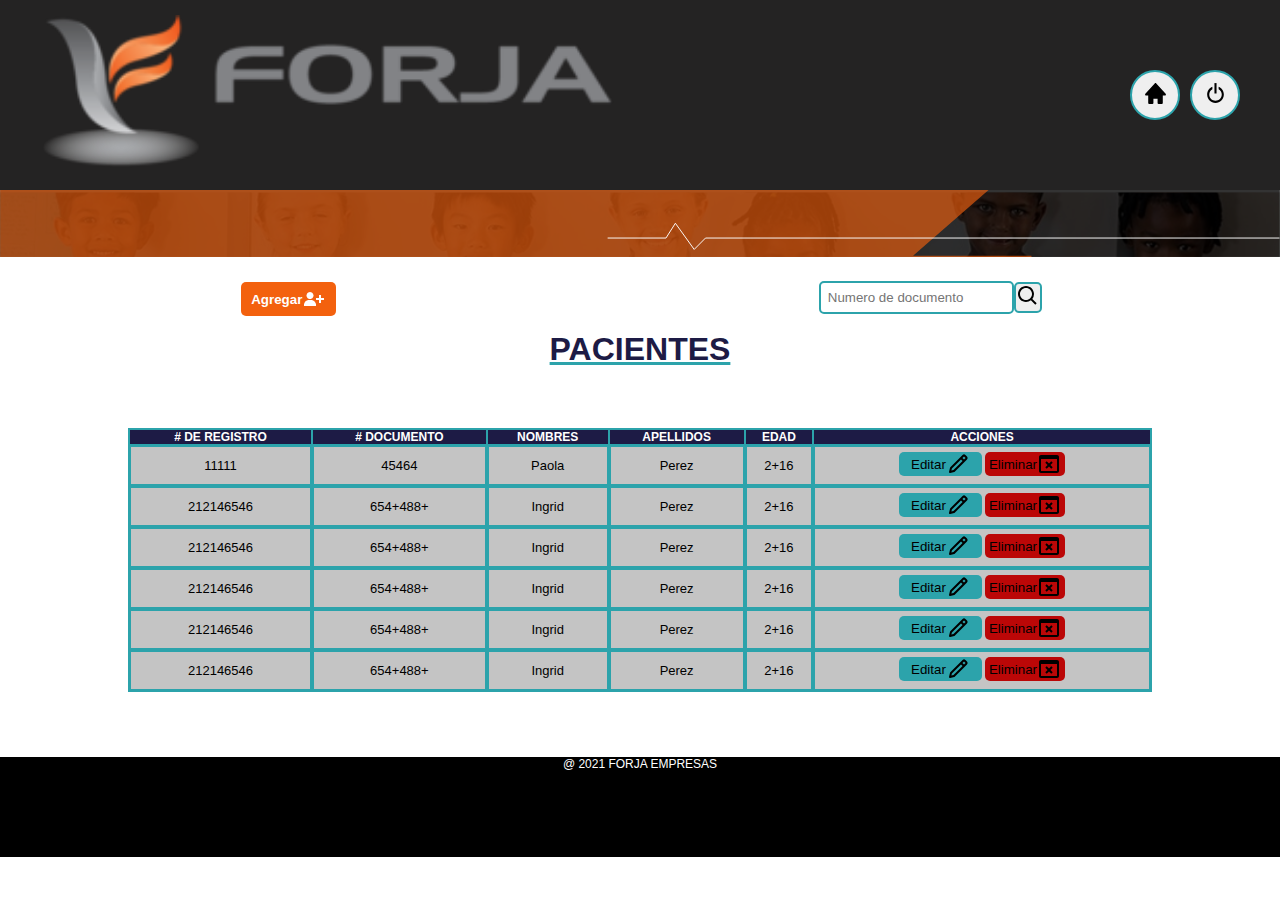
<file: js/registro.html>
<!DOCTYPE html>
<html lang="en">
<link rel="stylesheet" type="text/css" href="../css/style.css">

<head>
    <meta charset="UTF-8">
    <meta http-equiv="X-UA-Compatible" content="IE=edge">
    <meta name="viewport" content="width=device-width, initial-scale=1.0">
    <title> Pacientes</title>
</head>

<body>
    <header class="header-pacientes">
        <div class="pacientes-logo">
            <img src="../img/0. logoforja.png">
        </div>
        <div class="pacientes-btn">
            <button>
                <a href="../js/dashboard.html">
                    <img src="../img/bxs-home.svg">
                </a>
            </button>
            <button>
                <a href="../js/index.html">
                    <img src="../img/bx-power-off.svg">
                </a>
            </button>
        </div>
    </header>
    <img class="franja" src="../img/12. franja.svg">

    <section id="uno">
        <a href="../js/pacientes.html">
        <button class="orange-add">
            Agregar
            <img src="../img/user-plus-solid-24.png">
        </button>
        </a>
        <article id="num-doc">
            <input type="number" placeholder="Numero de documento" class="input-doc">
            <button>
                <img src="../img/bx-search.svg">
            </button>
        </article>
    </section>
    <h1 class="title-pac">PACIENTES</h1>

    <section id="sec-table">
    <table>
        <tr>
            <th># DE REGISTRO</th>
            <th># DOCUMENTO</th>
            <th>NOMBRES</th>
            <th>APELLIDOS</th>
            <th>EDAD </th>
            <th>ACCIONES</th>
        </tr>
        <tr>
            <td>11111</td>
            <td>45464</td>
            <td>Paola</td>
            <td>Perez</td>
            <td>2+16</td>
            <td class="btn">
                <button class="btn-editar">Editar
                    <img src="../img/bx-pencil.svg" alt="lapiz">
                </button>
                <button class="btn-eliminar">Eliminar
                    <img src="../img/bx-window-close.svg">
                </button>
            </td>
        </tr>

        <tr>
            <td>212146546</td>
            <td>654+488+</td>
            <td>Ingrid</td>
            <td>Perez</td>
            <td>2+16</td>
            <td class="btn">
                <button class="btn-editar">Editar
                    <img src="../img/bx-pencil.svg" alt="lapiz">
                </button>
                <button class="btn-eliminar">Eliminar
                    <img src="../img/bx-window-close.svg">
                </button>
            </td>
        </tr>
        <tr>
            <td>212146546</td>
            <td>654+488+</td>
            <td>Ingrid</td>
            <td>Perez</td>
            <td>2+16</td>
            <td class="btn">
                <button class="btn-editar">Editar
                    <img src="../img/bx-pencil.svg" alt="lapiz">
                </button>
                <button class="btn-eliminar">Eliminar
                    <img src="../img/bx-window-close.svg">
                </button>
            </td>
        </tr>
        <tr>
            <td>212146546</td>
            <td>654+488+</td>
            <td>Ingrid</td>
            <td>Perez</td>
            <td>2+16</td>
            <td class="btn">
                <button class="btn-editar">Editar
                    <img src="../img/bx-pencil.svg" alt="lapiz">
                </button>
                <button class="btn-eliminar">Eliminar
                    <img src="../img/bx-window-close.svg">
                </button>
            </td>
        </tr>
        <tr>
            <td>212146546</td>
            <td>654+488+</td>
            <td>Ingrid</td>
            <td>Perez</td>
            <td>2+16</td>
            <td class="btn">
                <button class="btn-editar">Editar
                    <img src="../img/bx-pencil.svg" alt="lapiz">
                </button>
                <button class="btn-eliminar">Eliminar
                    <img src="../img/bx-window-close.svg">
                </button>
            </td>
        </tr>
        <tr>
            <td>212146546</td>
            <td>654+488+</td>
            <td>Ingrid</td>
            <td>Perez</td>
            <td>2+16</td>
            <td class="btn">
                <button class="btn-editar">Editar
                    <img src="../img/bx-pencil.svg" alt="lapiz">
                </button>
                <button class="btn-eliminar">Eliminar
                    <img src="../img/bx-window-close.svg">
                </button>
            </td>
        </tr>
    </table>
</section>

    <footer>
        <p>@ 2021 FORJA EMPRESAS</p>
    </footer>

</body>

</html>
</file>
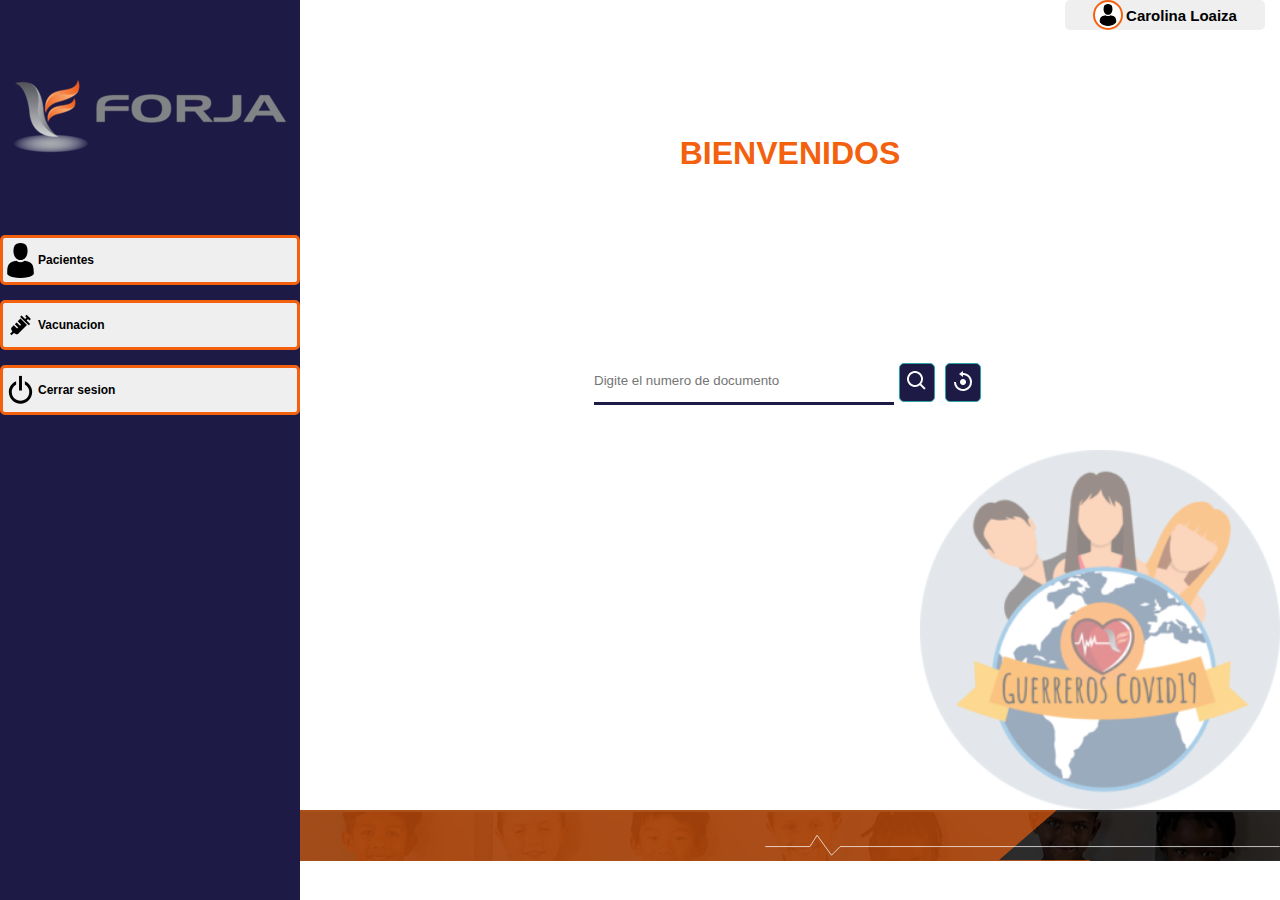
<file: views/dashboard.html>
<!DOCTYPE html>
<link rel="stylesheet" type="text/css" href="../css/style.css">
<html lang="en">

<head>
    <meta charset="UTF-8">
    <meta http-equiv="X-UA-Compatible" content="IE=edge">
    <meta name="viewport" content="width=device-width, initial-scale=1.0">
    <link rel="stylesheet" type="text/css" href="../css/modal.css">
    <link rel="stylesheet" href="https://cdnjs.cloudflare.com/ajax/libs/animate.css/4.1.1/animate.min.css"/>
    <title>Dashboard</title>
</head>

<body id="dashboard">

    <article id="dash-menu" class="animate__animated animate__headShake">
        <img src="../img/0. logoforja.png">

        <a href="../views/registro.html">
            <button class="dash-button">
                <img src="../img/16. man-user.svg">
                <h1>Pacientes </h1>
            </button>
        </a>
        <button class="dash-button">
            <img src="../img/bxs-injection.svg">
            <h1>Vacunacion</h1>
        </button>
        <a href="../index.html">
            <button class="dash-button">
                <img src="../img/bx-power-off.svg">
                <h1>Cerrar sesion</h1>
            </button>
        </a>
    </article>
    <article id="dash-screen">

        <section class="btn-user">
            <button id="user-but">
                <img src="../img/16. man-user.svg">
                <h3>Carolina Loaiza</h3>
            </button>
        </section>
        <h1 class="title-db"> BIENVENIDOS</h1>
        <section id="busqueda">
            <input type="text" id="input-doc" class="busqueda-doc" placeholder="Digite el numero de documento">
            <button type="button" class="search-btn "  onclick= patients_dash()>
                    <img src="../img/search-regular-24.png">
               
            </button>

            <button class="search-btn">
                <a href="">
                    <img src="../img/reset-regular-24.png">
                </a>
            </button>
        </section>

        <section id="img-guerreros">
            <img src="../img/13. guerreros.png">
        </section>

        <img class="franja" src="../img/12. franja.svg">
    </article>

    <section class="modal">
        <div class="modal__container">
            <img src="../img/0. logoforja.png" class="modal__img" alt="">
            <h2 class="modal__title"></h2>
            <p class="modal__paragraph"></p>
            <a href="pacientes.html" class="modal__close">Cerrar</a>
        </div>
    </section>

    <script src="../js/file.js"></script>


</body>

</html>
</file>
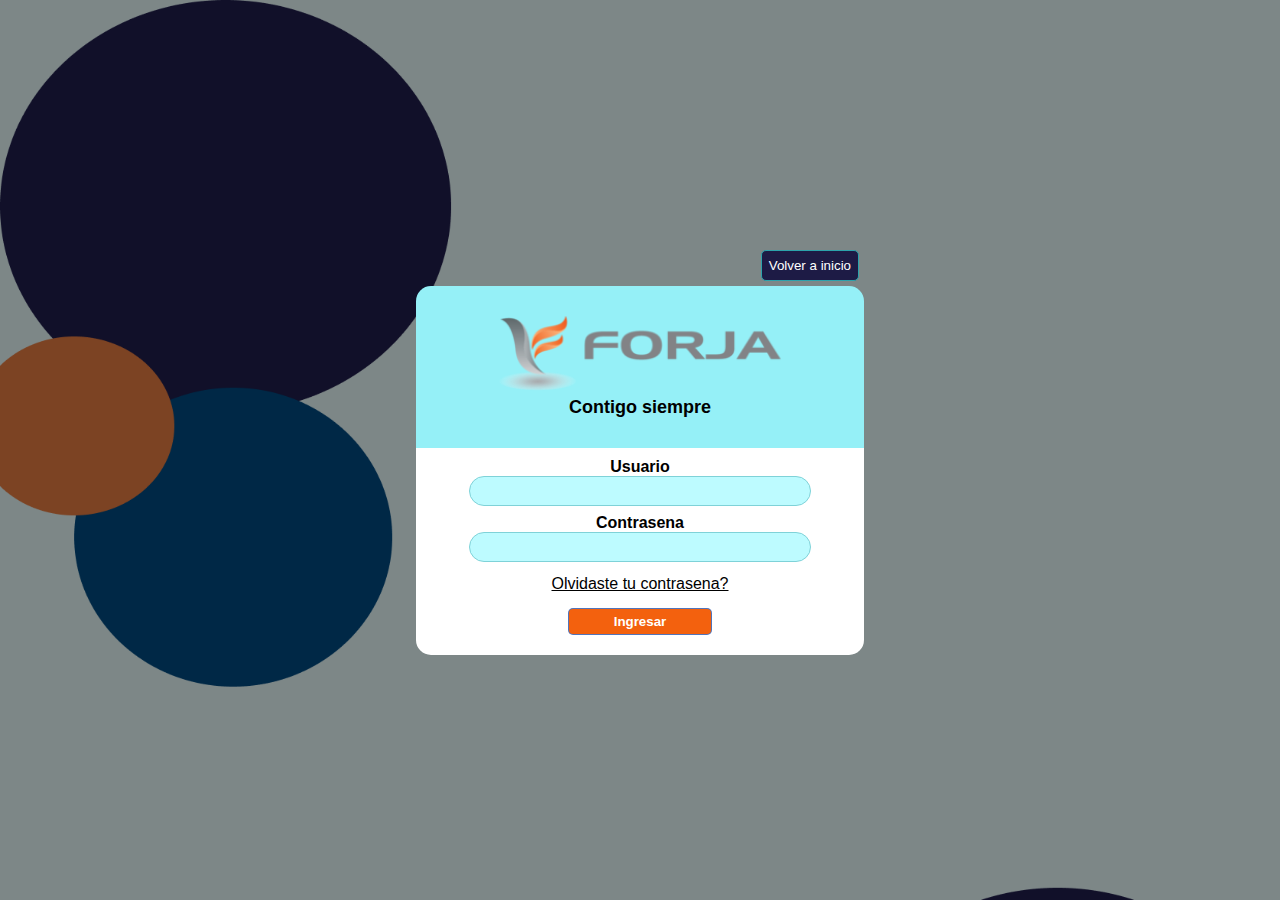
<file: views/login.html>
<!DOCTYPE html>
<html lang="Es-es">

<head>
    <meta charset="UTF-8">
    <meta http-equiv="X-UA-Compatible" content="IE=edge">
    <meta name="viewport" content="width=device-width, initial-scale=1.0">
    <!-- JavaScript Bundle with Popper -->
    <link rel="stylesheet" href="https://cdnjs.cloudflare.com/ajax/libs/animate.css/4.1.1/animate.min.css"/>
    <link rel="stylesheet" type="text/css" href="../css/style.css">
    <link rel="stylesheet" type="text/css" href="../css/modal.css">
    <title>Login</title>
</head>

<body>
    <section id="login">
        <div id="login-container" class="animate__animated animate__backInDown">
            <div class="volver-home">
                <a href="../index.html">
                    <button>Volver a inicio</button>
                </a>
            </div>
            <div id="login-logo">
                <img src="../img/0. logoforja.png">
                <h3>Contigo siempre</h3>
            </div>
            <div id="login-form" >
                <form id="loginn"  name="login"  >
                    <div class="form-group">
                        <label for="user-input">Usuario</label>
                        <input class="entrada" type="text" id="user-input" name="usuario" required>
                    </div>
                    <div class="form-group">
                        <label for="password">Contrasena</label>
                        <input class="entrada" type="password" id="password" name="contrasena" required>
                    </div>
                    <div class="form-group">
                        <a class="linkpass" href="">Olvidaste tu contrasena?</a>
                          <button type="button" onclick = "access()" class="ingresar ">Ingresar</button>
                    </div>
                </form>
            </div>
        </div>
    </section>
    <section class="modal">
        <div class="modal__container">
            <img src="../img/0. logoforja.png" class="modal__img" alt="">
            <h2 class="modal__title"></h2>
            <p class="modal__paragraph"></p>
            <a href="#" class="modal__close">Cerrar </a>
        </div>
    </section>
</body>
<script src="../js/file.js"></script>
</html>
</file>
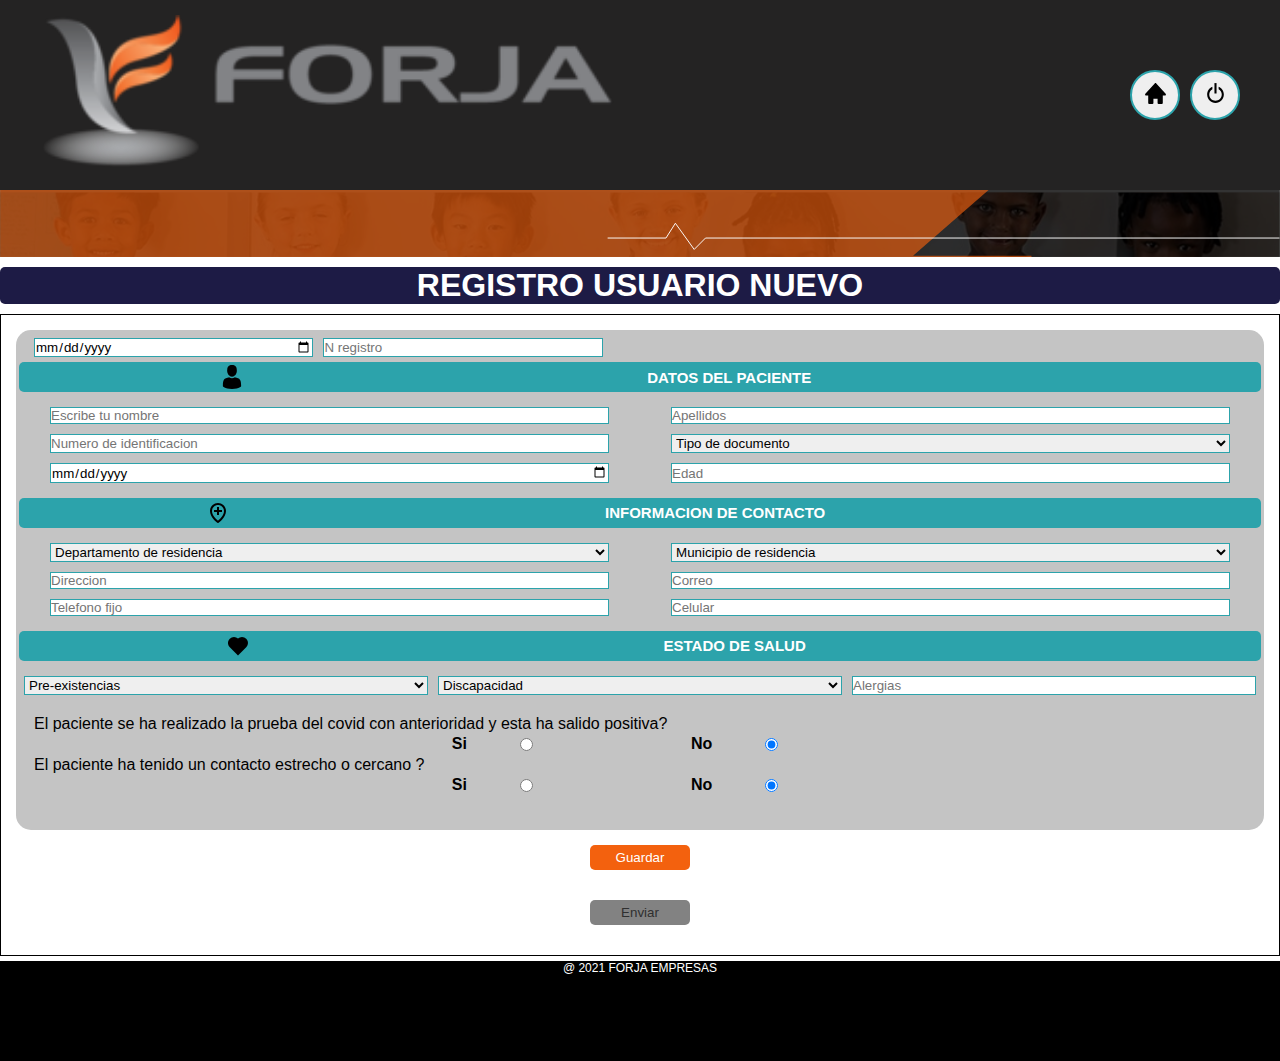
<file: views/pacientes.html>
<!DOCTYPE html>
<html lang="en">
<link rel="stylesheet" type="text/css" href="../css/style.css">

<head>
    <meta charset="UTF-8">
    <meta http-equiv="X-UA-Compatible" content="IE=edge">
    <meta name="viewport" content="width=device-width, initial-scale=1.0">
    <!-- JavaScript Bundle with Popper -->
    <script src="https://cdn.jsdelivr.net/npm/bootstrap@5.1.3/dist/js/bootstrap.bundle.min.js" integrity="sha384-ka7Sk0Gln4gmtz2MlQnikT1wXgYsOg+OMhuP+IlRH9sENBO0LRn5q+8nbTov4+1p" crossorigin="anonymous"></script>
    <link rel="stylesheet" href="https://cdnjs.cloudflare.com/ajax/libs/animate.css/4.1.1/animate.min.css" />
    <link rel="stylesheet" type="text/css" href="../css/style.css">
    <link rel="stylesheet" type="text/css" href="../css/modal.css">
    <title>Registro Pacientes</title>
</head>

<body>
    <header class="header-pacientes">
        <div class="pacientes-logo">
            <img src="../img/0. logoforja.png">
        </div>
        <div class="pacientes-btn">
            <button>
                <a href="../views/dashboard.html">
                    <img class="icon-power" src="../img/bxs-home.svg">
                </a>
            </button>

            <button>
                <a href="../index.html">
                    <img class="icon-power" src="../img/bx-power-off.svg">
                </a>
            </button>
        </div>
    </header>
    <img class="franja" src="../img/12. franja.svg">
    <section id="pacientes-registro">
        <h1>REGISTRO USUARIO NUEVO</h1>
    </section>
    <section id="pacientes-form">
        <form class="formulario" id="form-registro" onsubmit="send()" >
            <div class="datos-container">
                <input id="campo1" class="datos-uno" type="date" required >
                <input id="campo2" class="datos-uno" type="text" placeholder="N registro" required>
            </div>
            <div class="title-form animate__animated  animate__zoomIn">
                <div class="pacientes-title-container">
                    <img src="../img/16. man-user.svg">
                    <h2>DATOS DEL PACIENTE</h2>
                </div>
            </div>
            <article class="datos-paciente">
                <input id="campo3" type="text" placeholder="Escribe tu nombre">
                <input id="campo4" type="text" placeholder="Apellidos">
                <input id="campo5" type="text" placeholder="Numero de identificacion">
                <select required id="campo6">
                    <option disabled selected>Tipo de documento</option>
                    <option value="0">Cedula Ciudadania</option>
                    <option value="1">T.I</option>
                    <option value="2">Registro Civil</option>
                    <option value="3">Cedula Extranjeria</option>
                </select>
                <input type="date" id="campo7">
                <input type="text" placeholder="Edad" id="campo8" required>
            </article>

            <div class="title-form animate__animated  animate__zoomIn">
                <div class="pacientes-title-container">
                    <img src="../img/bx-location-plus.svg">
                    <h2>INFORMACION DE CONTACTO</h2>
                </div>
            </div>

            <article class="datos-paciente">
                <select id="departamento" name="departamento">
                    <option disabled selected>Departamento de residencia</option>
                    <option value="Amazonas">Amazonas</option>
                    <option value="Antioquia">Antioquia</option>
                    <option value="Arauca">Arauca</option>
                    <option value="Atlántico">Atlántico</option>
                    <option value="Bolívar">Bolívar</option>
                    <option value="Boyacá">Boyacá</option>
                    <option value="Caldas">Caldas</option>
                    <option value="Caquetá">Caquetá</option>
                    <option value="Casanare">Casanare</option>
                    <option value="Cauca">Cauca</option>
                    <option value="Cesar">Cesar</option>
                    <option value="Chocó">Chocó</option>
                    <option value="Córdoba">Córdoba</option>
                    <option value="Cundinamarca">Cundinamarca</option>
                    <option value="Guainía">Guainía</option>
                    <option value="Guaviare">Guaviare</option>
                    <option value="Huila">Huila</option>
                    <option value="La Guajira">La Guajira</option>
                    <option value="Magdalena">Magdalena</option>
                    <option value="Meta">Meta</option>
                    <option value="Nariño">Nariño</option>
                    <option value="Norte de Santander">Norte de Santander</option>
                    <option value="Putumayo">Putumayo</option>
                    <option value="Quindío">Quindío</option>
                    <option value="Risaralda">Risaralda</option>
                    <option value="San Andrés y Providencia">San Andrés y Providencia</option>
                    <option value="Santander">Santander</option>
                    <option value="Sucre">Sucre</option>
                    <option value="Tolima">Tolima</option>
                    <option value="Valle del Cauca">Valle del Cauca</option>
                    <option value="Vaupés">Vaupés</option>
                    <option value="Vichada">Vichada</option>
                </select>

                <select class="form-control" id="city campo9" >
                    <option disabled selected>Municipio de residencia</option>
                    <option value="Abejorral">Abejorral</option>
                    <option value="Abrego">Abrego</option>
                    <option value="Abriaquí">Abriaquí</option>
                    <option value="Acacías">Acacías</option>
                    <option value="Acandí">Acandí</option>
                    <option value="Acevedo">Acevedo</option>
                    <option value="Achí">Achí</option>
                    <option value="Agrado">Agrado</option>
                    <option value="Agua de Dios">Agua de Dios</option>
                    <option value="Aguachica">Aguachica</option>
                    <option value="Aguada">Aguada</option>
                    <option value="Aguadas">Aguadas</option>
                    <option value="Aguazul">Aguazul</option>
                    <option value="Agustín Codazzi">Agustín Codazzi</option>
                    <option value="Aipe">Aipe</option>
                    <option value="Albán">Albán</option>
                    <option value="Albán">Albán</option>
                    <option value="Albania">Albania</option>
                    <option value="Albania">Albania</option>
                    <option value="Albania">Albania</option>
                    <option value="Alcalá">Alcalá</option>
                    <option value="Aldana">Aldana</option>
                    <option value="Alejandría">Alejandría</option>
                    <option value="Algarrobo">Algarrobo</option>
                    <option value="Algeciras">Algeciras</option>
                    <option value="Almaguer">Almaguer</option>
                    <option value="Almeida">Almeida</option>
                    <option value="Alpujarra">Alpujarra</option>
                    <option value="Altamira">Altamira</option>
                    <option value="Alto Baudo">Alto Baudo</option>
                    <option value="Altos del Rosario">Altos del Rosario</option>
                    <option value="Alvarado">Alvarado</option>
                    <option value="Amagá">Amagá</option>
                    <option value="Amalfi">Amalfi</option>
                    <option value="Ambalema">Ambalema</option>
                    <option value="Anapoima">Anapoima</option>
                    <option value="Ancuyá">Ancuyá</option>
                    <option value="Andalucía">Andalucía</option>
                    <option value="Andes">Andes</option>
                    <option value="Angelópolis">Angelópolis</option>
                    <option value="Angostura">Angostura</option>
                    <option value="Anolaima">Anolaima</option>
                    <option value="Anorí">Anorí</option>
                    <option value="Anserma">Anserma</option>
                    <option value="Ansermanuevo">Ansermanuevo</option>
                    <option value="Anza">Anza</option>
                    <option value="Anzoátegui">Anzoátegui</option>
                    <option value="Apartadó">Apartadó</option>
                    <option value="Apía">Apía</option>
                    <option value="Apulo">Apulo</option>
                    <option value="Aquitania">Aquitania</option>
                    <option value="Aracataca">Aracataca</option>
                    <option value="Aranzazu">Aranzazu</option>
                    <option value="Aratoca">Aratoca</option>
                    <option value="Arauca">Arauca</option>
                    <option value="Arauquita">Arauquita</option>
                    <option value="Arbeláez">Arbeláez</option>
                    <option value="Arboleda">Arboleda</option>
                    <option value="Arboledas">Arboledas</option>
                    <option value="Arboletes">Arboletes</option>
                    <option value="Arcabuco">Arcabuco</option>
                    <option value="Arenal">Arenal</option>
                    <option value="Argelia">Argelia</option>
                    <option value="Argelia">Argelia</option>
                    <option value="Argelia">Argelia</option>
                    <option value="Ariguaní">Ariguaní</option>
                    <option value="Arjona">Arjona</option>
                    <option value="Armenia">Armenia</option>
                    <option value="Armenia">Armenia</option>
                    <option value="Armero">Armero</option>
                    <option value="Arroyohondo">Arroyohondo</option>
                    <option value="Astrea">Astrea</option>
                    <option value="Ataco">Ataco</option>
                    <option value="Atrato">Atrato</option>
                    <option value="Ayapel">Ayapel</option>
                    <option value="Bagadó">Bagadó</option>
                    <option value="Bahía Solano">Bahía Solano</option>
                    <option value="Bajo Baudó">Bajo Baudó</option>
                    <option value="Balboa">Balboa</option>
                    <option value="Balboa">Balboa</option>
                    <option value="Baranoa">Baranoa</option>
                    <option value="Baraya">Baraya</option>
                    <option value="Barbacoas">Barbacoas</option>
                    <option value="Barbosa">Barbosa</option>
                    <option value="Barbosa">Barbosa</option>
                    <option value="Barichara">Barichara</option>
                    <option value="Barranca de Upía">Barranca de Upía</option>
                    <option value="Barrancabermeja">Barrancabermeja</option>
                    <option value="Barrancas">Barrancas</option>
                    <option value="Barranco de Loba">Barranco de Loba</option>
                    <option value="Barranco Minas">Barranco Minas</option>
                    <option value="Barranquilla">Barranquilla</option>
                    <option value="Becerril">Becerril</option>
                    <option value="Belalcázar">Belalcázar</option>
                    <option value="Belén">Belén</option>
                    <option value="Belén">Belén</option>
                    <option value="Belén de Bajirá">Belén de Bajirá</option>
                    <option value="Belén de Los Andaquies">Belén de Los Andaquies</option>
                    <option value="Belén de Umbría">Belén de Umbría</option>
                    <option value="Bello">Bello</option>
                    <option value="Belmira">Belmira</option>
                    <option value="Beltrán">Beltrán</option>
                    <option value="Berbeo">Berbeo</option>
                    <option value="Betania">Betania</option>
                    <option value="Betéitiva">Betéitiva</option>
                    <option value="Betulia">Betulia</option>
                    <option value="Betulia">Betulia</option>
                    <option value="Bituima">Bituima</option>
                    <option value="Boavita">Boavita</option>
                    <option value="Bochalema">Bochalema</option>
                    <option value="Bogotá">Bogotá</option>
                    <option value="Bojacá">Bojacá</option>
                    <option value="Bojaya">Bojaya</option>
                    <option value="Bolívar">Bolívar</option>
                    <option value="Bolívar">Bolívar</option>
                    <option value="Bolívar">Bolívar</option>
                    <option value="Bosconia">Bosconia</option>
                    <option value="Boyacá">Boyacá</option>
                    <option value="Briceño">Briceño</option>
                    <option value="Briceño">Briceño</option>
                    <option value="Bucaramanga">Bucaramanga</option>
                    <option value="Bucarasica">Bucarasica</option>
                    <option value="Buenaventura">Buenaventura</option>
                    <option value="Buenavista">Buenavista</option>
                    <option value="Buenavista">Buenavista</option>
                    <option value="Buenavista">Buenavista</option>
                    <option value="Buenavista">Buenavista</option>
                    <option value="Buenos Aires">Buenos Aires</option>
                    <option value="Buesaco">Buesaco</option>
                    <option value="Buga">Buga</option>
                    <option value="Bugalagrande">Bugalagrande</option>
                    <option value="Buriticá">Buriticá</option>
                    <option value="Busbanzá">Busbanzá</option>
                    <option value="Cabrera">Cabrera</option>
                    <option value="Cabrera">Cabrera</option>
                    <option value="Cabuyaro">Cabuyaro</option>
                    <option value="Cacahual">Cacahual</option>
                    <option value="Cáceres">Cáceres</option>
                    <option value="Cachipay">Cachipay</option>
                    <option value="Cachirá">Cachirá</option>
                    <option value="Cácota">Cácota</option>
                    <option value="Caicedo">Caicedo</option>
                    <option value="Caicedonia">Caicedonia</option>
                    <option value="Caimito">Caimito</option>
                    <option value="Cajamarca">Cajamarca</option>
                    <option value="Cajibío">Cajibío</option>
                    <option value="Cajicá">Cajicá</option>
                    <option value="Calamar">Calamar</option>
                    <option value="Calamar">Calamar</option>
                    <option value="Calarca">Calarca</option>
                    <option value="Caldas">Caldas</option>
                    <option value="Caldas">Caldas</option>
                    <option value="Caldono">Caldono</option>
                    <option value="Cali">Cali</option>
                    <option value="California">California</option>
                    <option value="Calima">Calima</option>
                    <option value="Caloto">Caloto</option>
                    <option value="Campamento">Campamento</option>
                    <option value="Campo de la Cruz">Campo de la Cruz</option>
                    <option value="Campoalegre">Campoalegre</option>
                    <option value="Campohermoso">Campohermoso</option>
                    <option value="Canalete">Canalete</option>
                    <option value="Cañasgordas">Cañasgordas</option>
                    <option value="Candelaria">Candelaria</option>
                    <option value="Candelaria">Candelaria</option>
                    <option value="Cantagallo">Cantagallo</option>
                    <option value="Caparrapí">Caparrapí</option>
                    <option value="Capitanejo">Capitanejo</option>
                    <option value="Caqueza">Caqueza</option>
                    <option value="Caracolí">Caracolí</option>
                    <option value="Caramanta">Caramanta</option>
                    <option value="Carcasí">Carcasí</option>
                    <option value="Carepa">Carepa</option>
                    <option value="Carmen de Apicalá">Carmen de Apicalá</option>
                    <option value="Carmen de Carupa">Carmen de Carupa</option>
                    <option value="Carmen del Darien">Carmen del Darien</option>
                    <option value="Carolina">Carolina</option>
                    <option value="Cartagena">Cartagena</option>
                    <option value="Cartagena del Chairá">Cartagena del Chairá</option>
                    <option value="Cartago">Cartago</option>
                    <option value="Caruru">Caruru</option>
                    <option value="Casabianca">Casabianca</option>
                    <option value="Castilla La Nueva">Castilla La Nueva</option>
                    <option value="Caucasia">Caucasia</option>
                    <option value="Cepitá">Cepitá</option>
                    <option value="Cereté">Cereté</option>
                    <option value="Cerinza">Cerinza</option>
                    <option value="Cerrito">Cerrito</option>
                    <option value="Cerro San Antonio">Cerro San Antonio</option>
                    <option value="Cértegui">Cértegui</option>
                    <option value="Chachagüí">Chachagüí</option>
                    <option value="Chaguaní">Chaguaní</option>
                    <option value="Chalán">Chalán</option>
                    <option value="Chameza">Chameza</option>
                    <option value="Chaparral">Chaparral</option>
                    <option value="Charalá">Charalá</option>
                    <option value="Charta">Charta</option>
                    <option value="Chía">Chía</option>
                    <option value="Chibolo">Chibolo</option>
                    <option value="Chigorodó">Chigorodó</option>
                    <option value="Chima">Chima</option>
                    <option value="Chimá">Chimá</option>
                    <option value="Chimichagua">Chimichagua</option>
                    <option value="Chinácota">Chinácota</option>
                    <option value="Chinavita">Chinavita</option>
                    <option value="Chinchiná">Chinchiná</option>
                    <option value="Chinú">Chinú</option>
                    <option value="Chipaque">Chipaque</option>
                    <option value="Chipatá">Chipatá</option>
                    <option value="Chiquinquirá">Chiquinquirá</option>
                    <option value="Chíquiza">Chíquiza</option>
                    <option value="Chiriguaná">Chiriguaná</option>
                    <option value="Chiscas">Chiscas</option>
                    <option value="Chita">Chita</option>
                    <option value="Chitagá">Chitagá</option>
                    <option value="Chitaraque">Chitaraque</option>
                    <option value="Chivatá">Chivatá</option>
                    <option value="Chivor">Chivor</option>
                    <option value="Choachí">Choachí</option>
                    <option value="Chocontá">Chocontá</option>
                    <option value="Cicuco">Cicuco</option>
                    <option value="Ciénaga">Ciénaga</option>
                    <option value="Ciénaga de Oro">Ciénaga de Oro</option>
                    <option value="Ciénega">Ciénega</option>
                    <option value="Cimitarra">Cimitarra</option>
                    <option value="Circasia">Circasia</option>
                    <option value="Cisneros">Cisneros</option>
                    <option value="Ciudad Bolívar">Ciudad Bolívar</option>
                    <option value="Clemencia">Clemencia</option>
                    <option value="Cocorná">Cocorná</option>
                    <option value="Coello">Coello</option>
                    <option value="Cogua">Cogua</option>
                    <option value="Colombia">Colombia</option>
                    <option value="Colón">Colón</option>
                    <option value="Colón">Colón</option>
                    <option value="Coloso">Coloso</option>
                    <option value="Cómbita">Cómbita</option>
                    <option value="Concepción">Concepción</option>
                    <option value="Concepción">Concepción</option>
                    <option value="Concordia">Concordia</option>
                    <option value="Concordia">Concordia</option>
                    <option value="Condoto">Condoto</option>
                    <option value="Confines">Confines</option>
                    <option value="Consaca">Consaca</option>
                    <option value="Contadero">Contadero</option>
                    <option value="Contratación">Contratación</option>
                    <option value="Convención">Convención</option>
                    <option value="Copacabana">Copacabana</option>
                    <option value="Coper">Coper</option>
                    <option value="Córdoba">Córdoba</option>
                    <option value="Córdoba">Córdoba</option>
                    <option value="Córdoba">Córdoba</option>
                    <option value="Corinto">Corinto</option>
                    <option value="Coromoro">Coromoro</option>
                    <option value="Corozal">Corozal</option>
                    <option value="Corrales">Corrales</option>
                    <option value="Cota">Cota</option>
                    <option value="Cotorra">Cotorra</option>
                    <option value="Covarachía">Covarachía</option>
                    <option value="Coveñas">Coveñas</option>
                    <option value="Coyaima">Coyaima</option>
                    <option value="Cravo Norte">Cravo Norte</option>
                    <option value="Cuaspud">Cuaspud</option>
                    <option value="Cubará">Cubará</option>
                    <option value="Cubarral">Cubarral</option>
                    <option value="Cucaita">Cucaita</option>
                    <option value="Cucunubá">Cucunubá</option>
                    <option value="Cúcuta">Cúcuta</option>
                    <option value="Cucutilla">Cucutilla</option>
                    <option value="Cuítiva">Cuítiva</option>
                    <option value="Cumaral">Cumaral</option>
                    <option value="Cumaribo">Cumaribo</option>
                    <option value="Cumbal">Cumbal</option>
                    <option value="Cumbitara">Cumbitara</option>
                    <option value="Cunday">Cunday</option>
                    <option value="Curillo">Curillo</option>
                    <option value="Curití">Curití</option>
                    <option value="Curumaní">Curumaní</option>
                    <option value="Dabeiba">Dabeiba</option>
                    <option value="Dagua">Dagua</option>
                    <option value="Dibulla">Dibulla</option>
                    <option value="Distracción">Distracción</option>
                    <option value="Dolores">Dolores</option>
                    <option value="Don Matías">Don Matías</option>
                    <option value="Dosquebradas">Dosquebradas</option>
                    <option value="Duitama">Duitama</option>
                    <option value="Durania">Durania</option>
                    <option value="Ebéjico">Ebéjico</option>
                    <option value="El Águila">El Águila</option>
                    <option value="El Bagre">El Bagre</option>
                    <option value="El Banco">El Banco</option>
                    <option value="El Cairo">El Cairo</option>
                    <option value="El Calvario">El Calvario</option>
                    <option value="El Cantón del San Pablo">El Cantón del San Pablo</option>
                    <option value="El Carmen">El Carmen</option>
                    <option value="El Carmen de Atrato">El Carmen de Atrato</option>
                    <option value="El Carmen de Bolívar">El Carmen de Bolívar</option>
                    <option value="El Carmen de Chucurí">El Carmen de Chucurí</option>
                    <option value="El Carmen de Viboral">El Carmen de Viboral</option>
                    <option value="El Castillo">El Castillo</option>
                    <option value="El Cerrito">El Cerrito</option>
                    <option value="El Charco">El Charco</option>
                    <option value="El Cocuy">El Cocuy</option>
                    <option value="El Colegio">El Colegio</option>
                    <option value="El Copey">El Copey</option>
                    <option value="El Doncello">El Doncello</option>
                    <option value="El Dorado">El Dorado</option>
                    <option value="El Dovio">El Dovio</option>
                    <option value="El encanto">El encanto</option>
                    <option value="El Espino">El Espino</option>
                    <option value="El Guacamayo">El Guacamayo</option>
                    <option value="El Guamo">El Guamo</option>
                    <option value="El Litoral del San Juan">El Litoral del San Juan</option>
                    <option value="El Molino">El Molino</option>
                    <option value="El Paso">El Paso</option>
                    <option value="El Paujil">El Paujil</option>
                    <option value="El Peñol">El Peñol</option>
                    <option value="El Peñón">El Peñón</option>
                    <option value="El Peñón">El Peñón</option>
                    <option value="El Peñón">El Peñón</option>
                    <option value="El Piñon">El Piñon</option>
                    <option value="El Playón">El Playón</option>
                    <option value="El Retén">El Retén</option>
                    <option value="El Retorno">El Retorno</option>
                    <option value="El Roble">El Roble</option>
                    <option value="El Rosal">El Rosal</option>
                    <option value="El Rosario">El Rosario</option>
                    <option value="El Santuario">El Santuario</option>
                    <option value="El Tablón de Gómez">El Tablón de Gómez</option>
                    <option value="El Tambo">El Tambo</option>
                    <option value="El Tambo">El Tambo</option>
                    <option value="El Tarra">El Tarra</option>
                    <option value="El Zulia">El Zulia</option>
                    <option value="Elías">Elías</option>
                    <option value="Encino">Encino</option>
                    <option value="Enciso">Enciso</option>
                    <option value="Entrerrios">Entrerrios</option>
                    <option value="Envigado">Envigado</option>
                    <option value="Espinal">Espinal</option>
                    <option value="Facatativá">Facatativá</option>
                    <option value="Falan">Falan</option>
                    <option value="Filadelfia">Filadelfia</option>
                    <option value="Filandia">Filandia</option>
                    <option value="Firavitoba">Firavitoba</option>
                    <option value="Flandes">Flandes</option>
                    <option value="Florencia">Florencia</option>
                    <option value="Florencia">Florencia</option>
                    <option value="Floresta">Floresta</option>
                    <option value="Florián">Florián</option>
                    <option value="Florida">Florida</option>
                    <option value="Floridablanca">Floridablanca</option>
                    <option value="Fomeque">Fomeque</option>
                    <option value="Fonseca">Fonseca</option>
                    <option value="Fortul">Fortul</option>
                    <option value="Fosca">Fosca</option>
                    <option value="Francisco Pizarro">Francisco Pizarro</option>
                    <option value="Fredonia">Fredonia</option>
                    <option value="Fresno">Fresno</option>
                    <option value="Frontino">Frontino</option>
                    <option value="Fuente de Oro">Fuente de Oro</option>
                    <option value="Fundación">Fundación</option>
                    <option value="Funes">Funes</option>
                    <option value="Funza">Funza</option>
                    <option value="Fúquene">Fúquene</option>
                    <option value="Fusagasugá">Fusagasugá</option>
                    <option value="Gachala">Gachala</option>
                    <option value="Gachancipá">Gachancipá</option>
                    <option value="Gachantivá">Gachantivá</option>
                    <option value="Gachetá">Gachetá</option>
                    <option value="Galán">Galán</option>
                    <option value="Galapa">Galapa</option>
                    <option value="Galeras">Galeras</option>
                    <option value="Gama">Gama</option>
                    <option value="Gamarra">Gamarra</option>
                    <option value="Gambita">Gambita</option>
                    <option value="Gameza">Gameza</option>
                    <option value="Garagoa">Garagoa</option>
                    <option value="Garzón">Garzón</option>
                    <option value="Génova">Génova</option>
                    <option value="Gigante">Gigante</option>
                    <option value="Ginebra">Ginebra</option>
                    <option value="Giraldo">Giraldo</option>
                    <option value="Girardot">Girardot</option>
                    <option value="Girardota">Girardota</option>
                    <option value="Girón">Girón</option>
                    <option value="Gómez Plata">Gómez Plata</option>
                    <option value="González">González</option>
                    <option value="Gramalote">Gramalote</option>
                    <option value="Granada">Granada</option>
                    <option value="Granada">Granada</option>
                    <option value="Granada">Granada</option>
                    <option value="Guaca">Guaca</option>
                    <option value="Guacamayas">Guacamayas</option>
                    <option value="Guacarí">Guacarí</option>
                    <option value="Guachetá">Guachetá</option>
                    <option value="Guachucal">Guachucal</option>
                    <option value="Guadalupe">Guadalupe</option>
                    <option value="Guadalupe">Guadalupe</option>
                    <option value="Guadalupe">Guadalupe</option>
                    <option value="Guaduas">Guaduas</option>
                    <option value="Guaitarilla">Guaitarilla</option>
                    <option value="Gualmatán">Gualmatán</option>
                    <option value="Guamal">Guamal</option>
                    <option value="Guamal">Guamal</option>
                    <option value="Guamo">Guamo</option>
                    <option value="Guapi">Guapi</option>
                    <option value="Guapotá">Guapotá</option>
                    <option value="Guaranda">Guaranda</option>
                    <option value="Guarne">Guarne</option>
                    <option value="Guasca">Guasca</option>
                    <option value="Guatape">Guatape</option>
                    <option value="Guataquí">Guataquí</option>
                    <option value="Guatavita">Guatavita</option>
                    <option value="Guateque">Guateque</option>
                    <option value="Guática">Guática</option>
                    <option value="Guavatá">Guavatá</option>
                    <option value="Guayabal de Siquima">Guayabal de Siquima</option>
                    <option value="Guayabetal">Guayabetal</option>
                    <option value="Guayatá">Guayatá</option>
                    <option value="Güepsa">Güepsa</option>
                    <option value="Güicán">Güicán</option>
                    <option value="Gutiérrez">Gutiérrez</option>
                    <option value="Hacarí">Hacarí</option>
                    <option value="Hatillo de Loba">Hatillo de Loba</option>
                    <option value="Hato">Hato</option>
                    <option value="Hato Corozal">Hato Corozal</option>
                    <option value="Hatonuevo">Hatonuevo</option>
                    <option value="Heliconia">Heliconia</option>
                    <option value="Herrán">Herrán</option>
                    <option value="Herveo">Herveo</option>
                    <option value="Hispania">Hispania</option>
                    <option value="Hobo">Hobo</option>
                    <option value="Honda">Honda</option>
                    <option value="Ibagué">Ibagué</option>
                    <option value="Icononzo">Icononzo</option>
                    <option value="Iles">Iles</option>
                    <option value="Imués">Imués</option>
                    <option value="Inírida">Inírida</option>
                    <option value="Inzá">Inzá</option>
                    <option value="Ipiales">Ipiales</option>
                    <option value="Iquira">Iquira</option>
                    <option value="Isnos">Isnos</option>
                    <option value="Istmina">Istmina</option>
                    <option value="Itagui">Itagui</option>
                    <option value="Ituango">Ituango</option>
                    <option value="Iza">Iza</option>
                    <option value="Jambaló">Jambaló</option>
                    <option value="Jamundí">Jamundí</option>
                    <option value="Jardín">Jardín</option>
                    <option value="Jenesano">Jenesano</option>
                    <option value="Jericó">Jericó</option>
                    <option value="Jericó">Jericó</option>
                    <option value="Jerusalén">Jerusalén</option>
                    <option value="Jesús María">Jesús María</option>
                    <option value="Jordán">Jordán</option>
                    <option value="Juan de Acosta">Juan de Acosta</option>
                    <option value="Junín">Junín</option>
                    <option value="Juradó">Juradó</option>
                    <option value="La Apartada">La Apartada</option>
                    <option value="La Argentina">La Argentina</option>
                    <option value="La Belleza">La Belleza</option>
                    <option value="La Calera">La Calera</option>
                    <option value="La Capilla">La Capilla</option>
                    <option value="La Ceja">La Ceja</option>
                    <option value="La Celia">La Celia</option>
                    <option value="La chorrera">La chorrera</option>
                    <option value="La Cruz">La Cruz</option>
                    <option value="La Cumbre">La Cumbre</option>
                    <option value="La Dorada">La Dorada</option>
                    <option value="La Esperanza">La Esperanza</option>
                    <option value="La Estrella">La Estrella</option>
                    <option value="La Florida">La Florida</option>
                    <option value="La Gloria">La Gloria</option>
                    <option value="La Guadalupe">La Guadalupe</option>
                    <option value="La Jagua de Ibirico">La Jagua de Ibirico</option>
                    <option value="La Jagua del Pilar">La Jagua del Pilar</option>
                    <option value="La Llanada">La Llanada</option>
                    <option value="La Macarena">La Macarena</option>
                    <option value="La Merced">La Merced</option>
                    <option value="La Mesa">La Mesa</option>
                    <option value="La Montañita">La Montañita</option>
                    <option value="La Palma">La Palma</option>
                    <option value="La Paz">La Paz</option>
                    <option value="La Paz">La Paz</option>
                    <option value="La pedrera">La pedrera</option>
                    <option value="La Peña">La Peña</option>
                    <option value="La Pintada">La Pintada</option>
                    <option value="La Plata">La Plata</option>
                    <option value="La Playa">La Playa</option>
                    <option value="La Primavera">La Primavera</option>
                    <option value="La Salina">La Salina</option>
                    <option value="La Sierra">La Sierra</option>
                    <option value="La Tebaida">La Tebaida</option>
                    <option value="La Tola">La Tola</option>
                    <option value="La Unión">La Unión</option>
                    <option value="La Unión">La Unión</option>
                    <option value="La Unión">La Unión</option>
                    <option value="La Unión">La Unión</option>
                    <option value="La Uvita">La Uvita</option>
                    <option value="La Vega">La Vega</option>
                    <option value="La Vega">La Vega</option>
                    <option value="La Victoria">La Victoria</option>
                    <option value="La Victoria">La Victoria</option>
                    <option value="La victoria">La victoria</option>
                    <option value="La Virginia">La Virginia</option>
                    <option value="Labateca">Labateca</option>
                    <option value="Labranzagrande">Labranzagrande</option>
                    <option value="Landázuri">Landázuri</option>
                    <option value="Lebríja">Lebríja</option>
                    <option value="Leguízamo">Leguízamo</option>
                    <option value="Leiva">Leiva</option>
                    <option value="Lejanías">Lejanías</option>
                    <option value="Lenguazaque">Lenguazaque</option>
                    <option value="Lérida">Lérida</option>
                    <option value="Leticia">Leticia</option>
                    <option value="Líbano">Líbano</option>
                    <option value="Liborina">Liborina</option>
                    <option value="Linares">Linares</option>
                    <option value="Lloró">Lloró</option>
                    <option value="López">López</option>
                    <option value="Lorica">Lorica</option>
                    <option value="Los Andes">Los Andes</option>
                    <option value="Los Córdobas">Los Córdobas</option>
                    <option value="Los Palmitos">Los Palmitos</option>
                    <option value="Los Patios">Los Patios</option>
                    <option value="Los Santos">Los Santos</option>
                    <option value="Lourdes">Lourdes</option>
                    <option value="Luruaco">Luruaco</option>
                    <option value="Macanal">Macanal</option>
                    <option value="Macaravita">Macaravita</option>
                    <option value="Maceo">Maceo</option>
                    <option value="Macheta">Macheta</option>
                    <option value="Madrid">Madrid</option>
                    <option value="Magangué">Magangué</option>
                    <option value="Magüi">Magüi</option>
                    <option value="Mahates">Mahates</option>
                    <option value="Maicao">Maicao</option>
                    <option value="Majagual">Majagual</option>
                    <option value="Málaga">Málaga</option>
                    <option value="Malambo">Malambo</option>
                    <option value="Mallama">Mallama</option>
                    <option value="Manatí">Manatí</option>
                    <option value="Manaure">Manaure</option>
                    <option value="Manaure">Manaure</option>
                    <option value="Maní">Maní</option>
                    <option value="Manizales">Manizales</option>
                    <option value="Manta">Manta</option>
                    <option value="Manzanares">Manzanares</option>
                    <option value="Mapiripán">Mapiripán</option>
                    <option value="Mapiripana">Mapiripana</option>
                    <option value="Margarita">Margarita</option>
                    <option value="María La Baja">María La Baja</option>
                    <option value="Marinilla">Marinilla</option>
                    <option value="Maripí">Maripí</option>
                    <option value="Mariquita">Mariquita</option>
                    <option value="Marmato">Marmato</option>
                    <option value="Marquetalia">Marquetalia</option>
                    <option value="Marsella">Marsella</option>
                    <option value="Marulanda">Marulanda</option>
                    <option value="Matanza">Matanza</option>
                    <option value="Medellín">Medellín</option>
                    <option value="Medina">Medina</option>
                    <option value="Medio Atrato">Medio Atrato</option>
                    <option value="Medio Baudó">Medio Baudó</option>
                    <option value="Medio San Juan">Medio San Juan</option>
                    <option value="Melgar">Melgar</option>
                    <option value="Mercaderes">Mercaderes</option>
                    <option value="Mesetas">Mesetas</option>
                    <option value="Milán">Milán</option>
                    <option value="Miraflores">Miraflores</option>
                    <option value="Miraflores">Miraflores</option>
                    <option value="Miranda">Miranda</option>
                    <option value="Miriti Paraná">Miriti Paraná</option>
                    <option value="Mistrató">Mistrató</option>
                    <option value="Mitú">Mitú</option>
                    <option value="Mocoa">Mocoa</option>
                    <option value="Mogotes">Mogotes</option>
                    <option value="Molagavita">Molagavita</option>
                    <option value="Momil">Momil</option>
                    <option value="Mompós">Mompós</option>
                    <option value="Mongua">Mongua</option>
                    <option value="Monguí">Monguí</option>
                    <option value="Moniquirá">Moniquirá</option>
                    <option value="Moñitos">Moñitos</option>
                    <option value="Montebello">Montebello</option>
                    <option value="Montecristo">Montecristo</option>
                    <option value="Montelíbano">Montelíbano</option>
                    <option value="Montenegro">Montenegro</option>
                    <option value="Montería">Montería</option>
                    <option value="Monterrey">Monterrey</option>
                    <option value="Morales">Morales</option>
                    <option value="Morales">Morales</option>
                    <option value="Morelia">Morelia</option>
                    <option value="Morichal">Morichal</option>
                    <option value="Morroa">Morroa</option>
                    <option value="Mosquera">Mosquera</option>
                    <option value="Mosquera">Mosquera</option>
                    <option value="Motavita">Motavita</option>
                    <option value="Murillo">Murillo</option>
                    <option value="Murindó">Murindó</option>
                    <option value="Mutatá">Mutatá</option>
                    <option value="Mutiscua">Mutiscua</option>
                    <option value="Muzo">Muzo</option>
                    <option value="Nariño">Nariño</option>
                    <option value="Nariño">Nariño</option>
                    <option value="Nariño">Nariño</option>
                    <option value="Nátaga">Nátaga</option>
                    <option value="Natagaima">Natagaima</option>
                    <option value="Nechí">Nechí</option>
                    <option value="Necoclí">Necoclí</option>
                    <option value="Neira">Neira</option>
                    <option value="Neiva">Neiva</option>
                    <option value="Nemocón">Nemocón</option>
                    <option value="Nilo">Nilo</option>
                    <option value="Nimaima">Nimaima</option>
                    <option value="Nobsa">Nobsa</option>
                    <option value="Nocaima">Nocaima</option>
                    <option value="Norcasia">Norcasia</option>
                    <option value="Nóvita">Nóvita</option>
                    <option value="Nueva Granada">Nueva Granada</option>
                    <option value="Nuevo Colón">Nuevo Colón</option>
                    <option value="Nunchía">Nunchía</option>
                    <option value="Nuquí">Nuquí</option>
                    <option value="Obando">Obando</option>
                    <option value="Ocamonte">Ocamonte</option>
                    <option value="Ocaña">Ocaña</option>
                    <option value="Oiba">Oiba</option>
                    <option value="Oicatá">Oicatá</option>
                    <option value="Olaya">Olaya</option>
                    <option value="Olaya Herrera">Olaya Herrera</option>
                    <option value="Onzaga">Onzaga</option>
                    <option value="Oporapa">Oporapa</option>
                    <option value="Orito">Orito</option>
                    <option value="Orocué">Orocué</option>
                    <option value="Ortega">Ortega</option>
                    <option value="Ospina">Ospina</option>
                    <option value="Otanche">Otanche</option>
                    <option value="Ovejas">Ovejas</option>
                    <option value="Pachavita">Pachavita</option>
                    <option value="Pacho">Pacho</option>
                    <option value="Pacoa">Pacoa</option>
                    <option value="Pácora">Pácora</option>
                    <option value="Padilla">Padilla</option>
                    <option value="Paez">Paez</option>
                    <option value="Páez">Páez</option>
                    <option value="Paicol">Paicol</option>
                    <option value="Pailitas">Pailitas</option>
                    <option value="Paime">Paime</option>
                    <option value="Paipa">Paipa</option>
                    <option value="Pajarito">Pajarito</option>
                    <option value="Palermo">Palermo</option>
                    <option value="Palestina">Palestina</option>
                    <option value="Palestina">Palestina</option>
                    <option value="Palmar">Palmar</option>
                    <option value="Palmar de Varela">Palmar de Varela</option>
                    <option value="Palmas del Socorro">Palmas del Socorro</option>
                    <option value="Palmira">Palmira</option>
                    <option value="Palmito">Palmito</option>
                    <option value="Palocabildo">Palocabildo</option>
                    <option value="Pamplona">Pamplona</option>
                    <option value="Pamplonita">Pamplonita</option>
                    <option value="Pana Pana">Pana Pana</option>
                    <option value="Pandi">Pandi</option>
                    <option value="Panqueba">Panqueba</option>
                    <option value="Papunaua">Papunaua</option>
                    <option value="Páramo">Páramo</option>
                    <option value="Paratebueno">Paratebueno</option>
                    <option value="Pasca">Pasca</option>
                    <option value="Pasto">Pasto</option>
                    <option value="Patía">Patía</option>
                    <option value="Pauna">Pauna</option>
                    <option value="Paya">Paya</option>
                    <option value="Paz de Ariporo">Paz de Ariporo</option>
                    <option value="Paz de Río">Paz de Río</option>
                    <option value="Pedraza">Pedraza</option>
                    <option value="Pelaya">Pelaya</option>
                    <option value="Peñol">Peñol</option>
                    <option value="Pensilvania">Pensilvania</option>
                    <option value="Peque">Peque</option>
                    <option value="Pereira">Pereira</option>
                    <option value="Pesca">Pesca</option>
                    <option value="Piamonte">Piamonte</option>
                    <option value="Piedecuesta">Piedecuesta</option>
                    <option value="Piedras">Piedras</option>
                    <option value="Piendamó">Piendamó</option>
                    <option value="Pijao">Pijao</option>
                    <option value="Pijiño del Carmen">Pijiño del Carmen</option>
                    <option value="Pinchote">Pinchote</option>
                    <option value="Pinillos">Pinillos</option>
                    <option value="Piojó">Piojó</option>
                    <option value="Pisba">Pisba</option>
                    <option value="Pital">Pital</option>
                    <option value="Pitalito">Pitalito</option>
                    <option value="Pivijay">Pivijay</option>
                    <option value="Planadas">Planadas</option>
                    <option value="Planeta Rica">Planeta Rica</option>
                    <option value="Plato">Plato</option>
                    <option value="Policarpa">Policarpa</option>
                    <option value="Polonuevo">Polonuevo</option>
                    <option value="Ponedera">Ponedera</option>
                    <option value="Popayán">Popayán</option>
                    <option value="Pore">Pore</option>
                    <option value="Potosí">Potosí</option>
                    <option value="Pradera">Pradera</option>
                    <option value="Prado">Prado</option>
                    <option value="Providencia">Providencia</option>
                    <option value="Providencia">Providencia</option>
                    <option value="Pueblo Bello">Pueblo Bello</option>
                    <option value="Pueblo Nuevo">Pueblo Nuevo</option>
                    <option value="Pueblo Rico">Pueblo Rico</option>
                    <option value="Pueblorrico">Pueblorrico</option>
                    <option value="Puebloviejo">Puebloviejo</option>
                    <option value="Puente Nacional">Puente Nacional</option>
                    <option value="Puerres">Puerres</option>
                    <option value="Puerto Alegría">Puerto Alegría</option>
                    <option value="Puerto Arica">Puerto Arica</option>
                    <option value="Puerto Asís">Puerto Asís</option>
                    <option value="Puerto Berrío">Puerto Berrío</option>
                    <option value="Puerto Boyacá">Puerto Boyacá</option>
                    <option value="Puerto Caicedo">Puerto Caicedo</option>
                    <option value="Puerto Carreño">Puerto Carreño</option>
                    <option value="Puerto Colombia">Puerto Colombia</option>
                    <option value="Puerto Colombia">Puerto Colombia</option>
                    <option value="Puerto Concordia">Puerto Concordia</option>
                    <option value="Puerto Escondido">Puerto Escondido</option>
                    <option value="Puerto Gaitán">Puerto Gaitán</option>
                    <option value="Puerto Guzmán">Puerto Guzmán</option>
                    <option value="Puerto Libertador">Puerto Libertador</option>
                    <option value="Puerto Lleras">Puerto Lleras</option>
                    <option value="Puerto López">Puerto López</option>
                    <option value="Puerto Nare">Puerto Nare</option>
                    <option value="Puerto Nariño">Puerto Nariño</option>
                    <option value="Puerto Parra">Puerto Parra</option>
                    <option value="Puerto Rico">Puerto Rico</option>
                    <option value="Puerto Rico">Puerto Rico</option>
                    <option value="Puerto Rondón">Puerto Rondón</option>
                    <option value="Puerto Salgar">Puerto Salgar</option>
                    <option value="Puerto Santander">Puerto Santander</option>
                    <option value="Puerto Santander">Puerto Santander</option>
                    <option value="Puerto Tejada">Puerto Tejada</option>
                    <option value="Puerto Triunfo">Puerto Triunfo</option>
                    <option value="Puerto Wilches">Puerto Wilches</option>
                    <option value="Pulí">Pulí</option>
                    <option value="Pupiales">Pupiales</option>
                    <option value="Puracé">Puracé</option>
                    <option value="Purificación">Purificación</option>
                    <option value="Purísima">Purísima</option>
                    <option value="Quebradanegra">Quebradanegra</option>
                    <option value="Quetame">Quetame</option>
                    <option value="Quibdó">Quibdó</option>
                    <option value="Quimbaya">Quimbaya</option>
                    <option value="Quinchía">Quinchía</option>
                    <option value="Quípama">Quípama</option>
                    <option value="Quipile">Quipile</option>
                    <option value="Ragonvalia">Ragonvalia</option>
                    <option value="Ramiriquí">Ramiriquí</option>
                    <option value="Ráquira">Ráquira</option>
                    <option value="Recetor">Recetor</option>
                    <option value="Regidor">Regidor</option>
                    <option value="Remedios">Remedios</option>
                    <option value="Remolino">Remolino</option>
                    <option value="Repelón">Repelón</option>
                    <option value="Restrepo">Restrepo</option>
                    <option value="Restrepo">Restrepo</option>
                    <option value="Retiro">Retiro</option>
                    <option value="Ricaurte">Ricaurte</option>
                    <option value="Ricaurte">Ricaurte</option>
                    <option value="Río de Oro">Río de Oro</option>
                    <option value="Río Iro">Río Iro</option>
                    <option value="Río Quito">Río Quito</option>
                    <option value="Río Viejo">Río Viejo</option>
                    <option value="Rioblanco">Rioblanco</option>
                    <option value="Riofrío">Riofrío</option>
                    <option value="Riohacha">Riohacha</option>
                    <option value="Rionegro">Rionegro</option>
                    <option value="Rionegro">Rionegro</option>
                    <option value="Riosucio">Riosucio</option>
                    <option value="Riosucio">Riosucio</option>
                    <option value="Risaralda">Risaralda</option>
                    <option value="Rivera">Rivera</option>
                    <option value="Roberto Payán">Roberto Payán</option>
                    <option value="Roldanillo">Roldanillo</option>
                    <option value="Roncesvalles">Roncesvalles</option>
                    <option value="Rondón">Rondón</option>
                    <option value="Rosas">Rosas</option>
                    <option value="Rovira">Rovira</option>
                    <option value="Sabana de Torres">Sabana de Torres</option>
                    <option value="Sabanagrande">Sabanagrande</option>
                    <option value="Sabanalarga">Sabanalarga</option>
                    <option value="Sabanalarga">Sabanalarga</option>
                    <option value="Sabanalarga">Sabanalarga</option>
                    <option value="Sabanas de San Angel">Sabanas de San Angel</option>
                    <option value="Sabaneta">Sabaneta</option>
                    <option value="Saboyá">Saboyá</option>
                    <option value="Sácama">Sácama</option>
                    <option value="Sáchica">Sáchica</option>
                    <option value="Sahagún">Sahagún</option>
                    <option value="Saladoblanco">Saladoblanco</option>
                    <option value="Salamina">Salamina</option>
                    <option value="Salamina">Salamina</option>
                    <option value="Salazar">Salazar</option>
                    <option value="Saldaña">Saldaña</option>
                    <option value="Salento">Salento</option>
                    <option value="Salgar">Salgar</option>
                    <option value="Samacá">Samacá</option>
                    <option value="Samaná">Samaná</option>
                    <option value="Samaniego">Samaniego</option>
                    <option value="Sampués">Sampués</option>
                    <option value="San Agustín">San Agustín</option>
                    <option value="San Alberto">San Alberto</option>
                    <option value="San Andrés">San Andrés</option>
                    <option value="San Andrés">San Andrés</option>
                    <option value="San Andrés">San Andrés</option>
                    <option value="San Andrés Sotavento">San Andrés Sotavento</option>
                    <option value="San Antero">San Antero</option>
                    <option value="San Antonio">San Antonio</option>
                    <option value="San Antonio del Tequendama">San Antonio del Tequendama</option>
                    <option value="San Benito">San Benito</option>
                    <option value="San Benito Abad">San Benito Abad</option>
                    <option value="San Bernardo">San Bernardo</option>
                    <option value="San Bernardo">San Bernardo</option>
                    <option value="San Bernardo del Viento">San Bernardo del Viento</option>
                    <option value="San Calixto">San Calixto</option>
                    <option value="San Carlos">San Carlos</option>
                    <option value="San Carlos">San Carlos</option>
                    <option value="San Carlos de Guaroa">San Carlos de Guaroa</option>
                    <option value="San Cayetano">San Cayetano</option>
                    <option value="San Cayetano">San Cayetano</option>
                    <option value="San Cristóbal">San Cristóbal</option>
                    <option value="San Diego">San Diego</option>
                    <option value="San Eduardo">San Eduardo</option>
                    <option value="San Estanislao">San Estanislao</option>
                    <option value="San Felipe">San Felipe</option>
                    <option value="San Fernando">San Fernando</option>
                    <option value="San Francisco">San Francisco</option>
                    <option value="San Francisco">San Francisco</option>
                    <option value="San Francisco">San Francisco</option>
                    <option value="San Gil">San Gil</option>
                    <option value="San Jacinto">San Jacinto</option>
                    <option value="San Jacinto del Cauca">San Jacinto del Cauca</option>
                    <option value="San Jerónimo">San Jerónimo</option>
                    <option value="San Joaquín">San Joaquín</option>
                    <option value="San José">San José</option>
                    <option value="San José de la Montaña">San José de la Montaña</option>
                    <option value="San José de Miranda">San José de Miranda</option>
                    <option value="San José de Pare">San José de Pare</option>
                    <option value="San José del Fragua">San José del Fragua</option>
                    <option value="San José del Guaviare">San José del Guaviare</option>
                    <option value="San José del Palmar">San José del Palmar</option>
                    <option value="San Juan de Arama">San Juan de Arama</option>
                    <option value="San Juan de Betulia">San Juan de Betulia</option>
                    <option value="San Juan de Río Seco">San Juan de Río Seco</option>
                    <option value="San Juan de Urabá">San Juan de Urabá</option>
                    <option value="San Juan del Cesar">San Juan del Cesar</option>
                    <option value="San Juan Nepomuceno">San Juan Nepomuceno</option>
                    <option value="San Juanito">San Juanito</option>
                    <option value="San Lorenzo">San Lorenzo</option>
                    <option value="San Luis">San Luis</option>
                    <option value="San Luis">San Luis</option>
                    <option value="San Luis de Gaceno">San Luis de Gaceno</option>
                    <option value="San Luis de Palenque">San Luis de Palenque</option>
                    <option value="San Marcos">San Marcos</option>
                    <option value="San Martín">San Martín</option>
                    <option value="San Martín">San Martín</option>
                    <option value="San Martín de Loba">San Martín de Loba</option>
                    <option value="San Mateo">San Mateo</option>
                    <option value="San Miguel">San Miguel</option>
                    <option value="San Miguel">San Miguel</option>
                    <option value="San Miguel de Sema">San Miguel de Sema</option>
                    <option value="San Onofre">San Onofre</option>
                    <option value="San Pablo">San Pablo</option>
                    <option value="San Pablo">San Pablo</option>
                    <option value="San Pablo de Borbur">San Pablo de Borbur</option>
                    <option value="San Pedro">San Pedro</option>
                    <option value="San Pedro">San Pedro</option>
                    <option value="San Pedro">San Pedro</option>
                    <option value="San Pedro de Cartago">San Pedro de Cartago</option>
                    <option value="San Pedro de Uraba">San Pedro de Uraba</option>
                    <option value="San Pelayo">San Pelayo</option>
                    <option value="San Rafael">San Rafael</option>
                    <option value="San Roque">San Roque</option>
                    <option value="San Sebastián">San Sebastián</option>
                    <option value="San Sebastián de Buenavista">San Sebastián de Buenavista</option>
                    <option value="San Vicente">San Vicente</option>
                    <option value="San Vicente de Chucurí">San Vicente de Chucurí</option>
                    <option value="San Vicente del Caguán">San Vicente del Caguán</option>
                    <option value="San Zenón">San Zenón</option>
                    <option value="Sandoná">Sandoná</option>
                    <option value="Santa Ana">Santa Ana</option>
                    <option value="Santa Bárbara">Santa Bárbara</option>
                    <option value="Santa Bárbara">Santa Bárbara</option>
                    <option value="Santa Bárbara">Santa Bárbara</option>
                    <option value="Santa Bárbara de Pinto">Santa Bárbara de Pinto</option>
                    <option value="Santa Catalina">Santa Catalina</option>
                    <option value="Santa Helena del Opón">Santa Helena del Opón</option>
                    <option value="Santa Isabel">Santa Isabel</option>
                    <option value="Santa Lucía">Santa Lucía</option>
                    <option value="Santa María">Santa María</option>
                    <option value="Santa María">Santa María</option>
                    <option value="Santa Marta">Santa Marta</option>
                    <option value="Santa Rosa">Santa Rosa</option>
                    <option value="Santa Rosa">Santa Rosa</option>
                    <option value="Santa Rosa de Cabal">Santa Rosa de Cabal</option>
                    <option value="Santa Rosa de Osos">Santa Rosa de Osos</option>
                    <option value="Santa Rosa de Viterbo">Santa Rosa de Viterbo</option>
                    <option value="Santa Rosa del Sur">Santa Rosa del Sur</option>
                    <option value="Santa Rosalía">Santa Rosalía</option>
                    <option value="Santa Sofía">Santa Sofía</option>
                    <option value="Santacruz">Santacruz</option>
                    <option value="Santafé de Antioquia">Santafé de Antioquia</option>
                    <option value="Santana">Santana</option>
                    <option value="Santander de Quilichao">Santander de Quilichao</option>
                    <option value="Santiago">Santiago</option>
                    <option value="Santiago">Santiago</option>
                    <option value="Santiago de Tolú">Santiago de Tolú</option>
                    <option value="Santo Domingo">Santo Domingo</option>
                    <option value="Santo Tomás">Santo Tomás</option>
                    <option value="Santuario">Santuario</option>
                    <option value="Sapuyes">Sapuyes</option>
                    <option value="Saravena">Saravena</option>
                    <option value="Sardinata">Sardinata</option>
                    <option value="Sasaima">Sasaima</option>
                    <option value="Sativanorte">Sativanorte</option>
                    <option value="Sativasur">Sativasur</option>
                    <option value="Segovia">Segovia</option>
                    <option value="Sesquilé">Sesquilé</option>
                    <option value="Sevilla">Sevilla</option>
                    <option value="Siachoque">Siachoque</option>
                    <option value="Sibaté">Sibaté</option>
                    <option value="Sibundoy">Sibundoy</option>
                    <option value="Silos">Silos</option>
                    <option value="Silvania">Silvania</option>
                    <option value="Silvia">Silvia</option>
                    <option value="Simacota">Simacota</option>
                    <option value="Simijaca">Simijaca</option>
                    <option value="Simití">Simití</option>
                    <option value="Sincé">Sincé</option>
                    <option value="Sincelejo">Sincelejo</option>
                    <option value="Sipí">Sipí</option>
                    <option value="Sitionuevo">Sitionuevo</option>
                    <option value="Soacha">Soacha</option>
                    <option value="Soatá">Soatá</option>
                    <option value="Socha">Socha</option>
                    <option value="Socorro">Socorro</option>
                    <option value="Socotá">Socotá</option>
                    <option value="Sogamoso">Sogamoso</option>
                    <option value="Solano">Solano</option>
                    <option value="Soledad">Soledad</option>
                    <option value="Solita">Solita</option>
                    <option value="Somondoco">Somondoco</option>
                    <option value="Sonson">Sonson</option>
                    <option value="Sopetrán">Sopetrán</option>
                    <option value="Soplaviento">Soplaviento</option>
                    <option value="Sopó">Sopó</option>
                    <option value="Sora">Sora</option>
                    <option value="Soracá">Soracá</option>
                    <option value="Sotaquirá">Sotaquirá</option>
                    <option value="Sotara">Sotara</option>
                    <option value="Suaita">Suaita</option>
                    <option value="Suan">Suan</option>
                    <option value="Suárez">Suárez</option>
                    <option value="Suárez">Suárez</option>
                    <option value="Suaza">Suaza</option>
                    <option value="Subachoque">Subachoque</option>
                    <option value="Sucre">Sucre</option>
                    <option value="Sucre">Sucre</option>
                    <option value="Sucre">Sucre</option>
                    <option value="Suesca">Suesca</option>
                    <option value="Supatá">Supatá</option>
                    <option value="Supía">Supía</option>
                    <option value="Suratá">Suratá</option>
                    <option value="Susa">Susa</option>
                    <option value="Susacón">Susacón</option>
                    <option value="Sutamarchán">Sutamarchán</option>
                    <option value="Sutatausa">Sutatausa</option>
                    <option value="Sutatenza">Sutatenza</option>
                    <option value="Tabio">Tabio</option>
                    <option value="Tadó">Tadó</option>
                    <option value="Talaigua Nuevo">Talaigua Nuevo</option>
                    <option value="Tamalameque">Tamalameque</option>
                    <option value="Támara">Támara</option>
                    <option value="Tame">Tame</option>
                    <option value="Támesis">Támesis</option>
                    <option value="Taminango">Taminango</option>
                    <option value="Tangua">Tangua</option>
                    <option value="Taraira">Taraira</option>
                    <option value="Tarapacá">Tarapacá</option>
                    <option value="Tarazá">Tarazá</option>
                    <option value="Tarqui">Tarqui</option>
                    <option value="Tarso">Tarso</option>
                    <option value="Tasco">Tasco</option>
                    <option value="Tauramena">Tauramena</option>
                    <option value="Tausa">Tausa</option>
                    <option value="Tello">Tello</option>
                    <option value="Tena">Tena</option>
                    <option value="Tenerife">Tenerife</option>
                    <option value="Tenjo">Tenjo</option>
                    <option value="Tenza">Tenza</option>
                    <option value="Teorama">Teorama</option>
                    <option value="Teruel">Teruel</option>
                    <option value="Tesalia">Tesalia</option>
                    <option value="Tibacuy">Tibacuy</option>
                    <option value="Tibaná">Tibaná</option>
                    <option value="Tibasosa">Tibasosa</option>
                    <option value="Tibirita">Tibirita</option>
                    <option value="Tibú">Tibú</option>
                    <option value="Tierralta">Tierralta</option>
                    <option value="Timaná">Timaná</option>
                    <option value="Timbío">Timbío</option>
                    <option value="Timbiquí">Timbiquí</option>
                    <option value="Tinjacá">Tinjacá</option>
                    <option value="Tipacoque">Tipacoque</option>
                    <option value="Tiquisio">Tiquisio</option>
                    <option value="Titiribí">Titiribí</option>
                    <option value="Toca">Toca</option>
                    <option value="Tocaima">Tocaima</option>
                    <option value="Tocancipá">Tocancipá</option>
                    <option value="Togüí">Togüí</option>
                    <option value="Toledo">Toledo</option>
                    <option value="Toledo">Toledo</option>
                    <option value="Tolú Viejo">Tolú Viejo</option>
                    <option value="Tona">Tona</option>
                    <option value="Tópaga">Tópaga</option>
                    <option value="Topaipí">Topaipí</option>
                    <option value="Toribio">Toribio</option>
                    <option value="Toro">Toro</option>
                    <option value="Tota">Tota</option>
                    <option value="Totoró">Totoró</option>
                    <option value="Trinidad">Trinidad</option>
                    <option value="Trujillo">Trujillo</option>
                    <option value="Tubará">Tubará</option>
                    <option value="Tuluá">Tuluá</option>
                    <option value="Tumaco">Tumaco</option>
                    <option value="Tunja">Tunja</option>
                    <option value="Tununguá">Tununguá</option>
                    <option value="Túquerres">Túquerres</option>
                    <option value="Turbaco">Turbaco</option>
                    <option value="Turbaná">Turbaná</option>
                    <option value="Turbo">Turbo</option>
                    <option value="Turmequé">Turmequé</option>
                    <option value="Tuta">Tuta</option>
                    <option value="Tutazá">Tutazá</option>
                    <option value="Ubalá">Ubalá</option>
                    <option value="Ubaque">Ubaque</option>
                    <option value="Ulloa">Ulloa</option>
                    <option value="Umbita">Umbita</option>
                    <option value="Une">Une</option>
                    <option value="Unguía">Unguía</option>
                    <option value="Unión Panamericana">Unión Panamericana</option>
                    <option value="Uramita">Uramita</option>
                    <option value="Uribe">Uribe</option>
                    <option value="Uribia">Uribia</option>
                    <option value="Urrao">Urrao</option>
                    <option value="Urumita">Urumita</option>
                    <option value="Usiacurí">Usiacurí</option>
                    <option value="Útica">Útica</option>
                    <option value="Valdivia">Valdivia</option>
                    <option value="Valencia">Valencia</option>
                    <option value="Valle de San José">Valle de San José</option>
                    <option value="Valle de San Juan">Valle de San Juan</option>
                    <option value="Valle del Guamuez">Valle del Guamuez</option>
                    <option value="Valledupar">Valledupar</option>
                    <option value="Valparaíso">Valparaíso</option>
                    <option value="Valparaíso">Valparaíso</option>
                    <option value="Vegachí">Vegachí</option>
                    <option value="Vélez">Vélez</option>
                    <option value="Venadillo">Venadillo</option>
                    <option value="Venecia">Venecia</option>
                    <option value="Venecia">Venecia</option>
                    <option value="Ventaquemada">Ventaquemada</option>
                    <option value="Vergara">Vergara</option>
                    <option value="Versalles">Versalles</option>
                    <option value="Vetas">Vetas</option>
                    <option value="Vianí">Vianí</option>
                    <option value="Victoria">Victoria</option>
                    <option value="Vigía del Fuerte">Vigía del Fuerte</option>
                    <option value="Vijes">Vijes</option>
                    <option value="Villa Caro">Villa Caro</option>
                    <option value="Villa de Leyva">Villa de Leyva</option>
                    <option value="Villa de San Diego de Ubate">Villa de San Diego de Ubate</option>
                    <option value="Villa del Rosario">Villa del Rosario</option>
                    <option value="Villa Rica">Villa Rica</option>
                    <option value="Villagarzón">Villagarzón</option>
                    <option value="Villagómez">Villagómez</option>
                    <option value="Villahermosa">Villahermosa</option>
                    <option value="Villamaría">Villamaría</option>
                    <option value="Villanueva">Villanueva</option>
                    <option value="Villanueva">Villanueva</option>
                    <option value="Villanueva">Villanueva</option>
                    <option value="Villanueva">Villanueva</option>
                    <option value="Villapinzón">Villapinzón</option>
                    <option value="Villarrica">Villarrica</option>
                    <option value="Villavicencio">Villavicencio</option>
                    <option value="Villavieja">Villavieja</option>
                    <option value="Villeta">Villeta</option>
                    <option value="Viotá">Viotá</option>
                    <option value="Viracachá">Viracachá</option>
                    <option value="Vistahermosa">Vistahermosa</option>
                    <option value="Viterbo">Viterbo</option>
                    <option value="Yacopí">Yacopí</option>
                    <option value="Yacuanquer">Yacuanquer</option>
                    <option value="Yaguará">Yaguará</option>
                    <option value="Yalí">Yalí</option>
                    <option value="Yarumal">Yarumal</option>
                    <option value="Yavaraté">Yavaraté</option>
                    <option value="Yolombó">Yolombó</option>
                    <option value="Yondó">Yondó</option>
                    <option value="Yopal">Yopal</option>
                    <option value="Yotoco">Yotoco</option>
                    <option value="Yumbo">Yumbo</option>
                    <option value="Zambrano">Zambrano</option>
                    <option value="Zapatoca">Zapatoca</option>
                    <option value="Zapayán">Zapayán</option>
                    <option value="Zaragoza">Zaragoza</option>
                    <option value="Zarzal">Zarzal</option>
                    <option value="Zetaquira">Zetaquira</option>
                    <option value="Zipacón">Zipacón</option>
                    <option value="Zipaquirá">Zipaquirá</option>
                    <option value="Zona Bananera">Zona Bananera</option>
                </select>
                <input id="campo10" type="text" placeholder="Direccion">
                <input id="campo11" type="email" placeholder="Correo">
                <input type="number" placeholder="Telefono fijo">
                <input id="campo12" type="number" placeholder="Celular">
            </article>
            <div class="title-form animate__animated  animate__zoomIn">
                <div class="pacientes-title-container">
                    <img src="../img/bxs-heart.svg">
                    <h2>ESTADO DE SALUD</h2>
                </div>
            </div>

            <article class="datos-estadosalud" >
                <select id="campo13">
                    <option disabled selected>Pre-existencias</option>
                    <option>
                    <option value="0">Si</option>
                    <option value="1">No</option>
                    </option>
                </select>
                <select id="campo14">
                    <option disabled selected>Discapacidad</option>
                    <option >
                    <option value="0">Si</option>
                    <option value="1">No</option>
                    </option>
                </select>
                <input type="text" placeholder="Alergias">
            </article>

            <article class="abajo-form">
                <p>El paciente se ha realizado la prueba del covid con anterioridad y esta ha salido positiva?</p>
                <div class="option">
                    <div class="yon">
                        <label for="si">Si</label>
                        <input id="campo15"  name="a" type="radio" value="Si" id="si">
                    </div>
                    <div class="yon">
                        <label for="no">No</label>
                        <input id="campo16" name="a" type="radio" value="No" id="no" checked>
                    </div>
                </div>
                <p>El paciente ha tenido un contacto estrecho o cercano ?</p>
                <div class="option">
                    <div class="yon">
                        <label for="si">Si</label>
                        <input id="campo17" name="b" type="radio" value="Si" id="si">
                    </div>
                    <div class="yon">
                        <label for="no">No</label>
                        <input id="campo18" name="b" type="radio" value="No" id="no" checked>
                    </div>
                </div>
            </article>

        </form>
        <button type="button" form="form-registro" onclick="validarFormulario()" class="guardar">Guardar</button>

        <button type="submit" form="form-registro" class="guardar enviar" disabled >Enviar</button>


    </section>

    <section class="modal">
        <div class="modal__container">
            <img src="../img/0. logoforja.png" class="modal__img" alt="">
            <h2 class="modal__title"></h2>
            <p class="modal__paragraph"></p>
            <a href="#" class="modal__close">Cerrar Modal</a>
        </div>
    </section>

    <footer>
        <p>@ 2021 FORJA EMPRESAS</p>
    </footer>

    <script src="../js/file.js"></script>
</body>

</html>
</file>
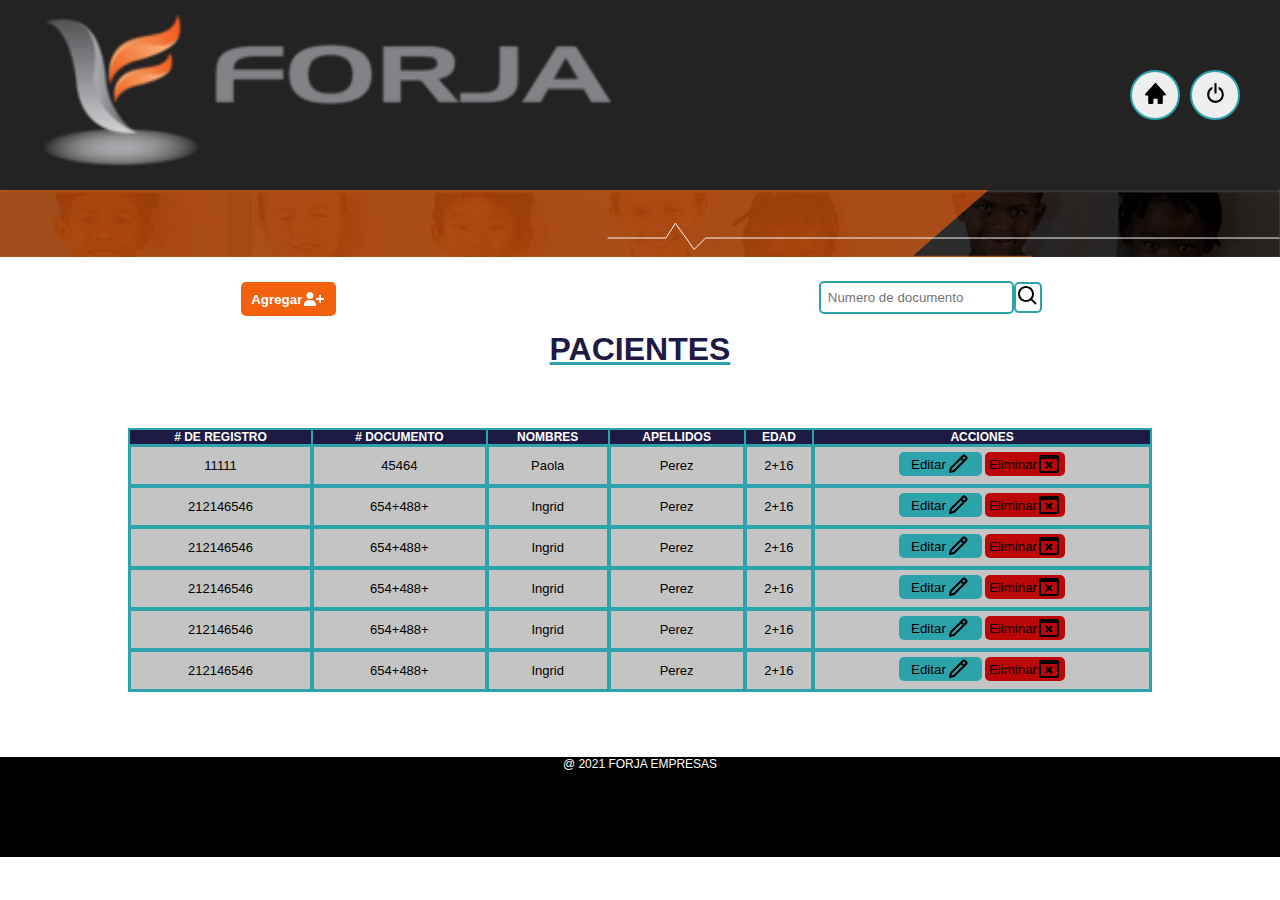
<file: views/registro.html>
<!DOCTYPE html>
<html lang="Es-es">

<head>
    <meta charset="UTF-8">
    <meta http-equiv="X-UA-Compatible" content="IE=edge">
    <meta name="viewport" content="width=device-width, initial-scale=1.0">
    <link rel="stylesheet" href="https://cdnjs.cloudflare.com/ajax/libs/animate.css/4.1.1/animate.min.css" />
    <link rel="stylesheet" type="text/css" href="../css/style.css">
    <link rel="stylesheet" type="text/css" href="../css/modal.css">
    <title> Pacientes</title>
</head>

<body>
    <header class="header-pacientes">
        <div class="pacientes-logo">
            <img src="../img/0. logoforja.png">
        </div>
        <div class="pacientes-btn">
            <button>
                <a href="../views/dashboard.html">
                    <img src="../img/bxs-home.svg">
                </a>
            </button>
            <button>
                <a href="../index.html">
                    <img src="../img/bx-power-off.svg">
                </a>
            </button>
        </div>
    </header>
    <img class="franja" src="../img/12. franja.svg">

    <section id="uno">
        <a href="../views/pacientes.html">
            <button class="orange-add">Agregar
                <img src="../img/user-plus-solid-24.png">
            </button>
        </a>
        <article id="num-doc">
                
                <input type="text" id="doc"  placeholder="Numero de documento" class="input-doc">
                <button id="search" type="button" onclick = "patients()" >
                <img src="../img/bx-search.svg">
                </button>
            
        </article>
    </section>
    <h1 class="title-pac">PACIENTES</h1>

    <section class="animate__animated  animate__backInLeft" id="sec-table">
        <table>
            <tr>
                <th># DE REGISTRO</th>
                <th># DOCUMENTO</th>
                <th>NOMBRES</th>
                <th>APELLIDOS</th>
                <th>EDAD </th>
                <th>ACCIONES</th>
            </tr>
            <tr>
                <td>11111</td>
                <td>45464</td>
                <td>Paola</td>
                <td>Perez</td>
                <td>2+16</td>
                <td class="btn">
                    <button class="btn-editar">Editar
                        <img src="../img/bx-pencil.svg" alt="lapiz">
                    </button>
                    <button class="btn-eliminar">Eliminar
                        <img src="../img/bx-window-close.svg">
                    </button>
                </td>
            </tr>

            <tr>
                <td>212146546</td>
                <td>654+488+</td>
                <td>Ingrid</td>
                <td>Perez</td>
                <td>2+16</td>
                <td class="btn">
                    <button class="btn-editar">Editar
                        <img src="../img/bx-pencil.svg" alt="lapiz">
                    </button>
                    <button class="btn-eliminar">Eliminar
                        <img src="../img/bx-window-close.svg">
                    </button>
                </td>
            </tr>
            <tr>
                <td>212146546</td>
                <td>654+488+</td>
                <td>Ingrid</td>
                <td>Perez</td>
                <td>2+16</td>
                <td class="btn">
                    <button class="btn-editar">Editar
                        <img src="../img/bx-pencil.svg" alt="lapiz">
                    </button>
                    <button class="btn-eliminar">Eliminar
                        <img src="../img/bx-window-close.svg">
                    </button>
                </td>
            </tr>
            <tr>
                <td>212146546</td>
                <td>654+488+</td>
                <td>Ingrid</td>
                <td>Perez</td>
                <td>2+16</td>
                <td class="btn">
                    <button class="btn-editar">Editar
                        <img src="../img/bx-pencil.svg" alt="lapiz">
                    </button>
                    <button class="btn-eliminar">Eliminar
                        <img src="../img/bx-window-close.svg">
                    </button>
                </td>
            </tr>
            <tr>
                <td>212146546</td>
                <td>654+488+</td>
                <td>Ingrid</td>
                <td>Perez</td>
                <td>2+16</td>
                <td class="btn">
                    <button class="btn-editar">Editar
                        <img src="../img/bx-pencil.svg" alt="lapiz">
                    </button>
                    <button class="btn-eliminar">Eliminar
                        <img src="../img/bx-window-close.svg">
                    </button>
                </td>
            </tr>
            <tr>
                <td>212146546</td>
                <td>654+488+</td>
                <td>Ingrid</td>
                <td>Perez</td>
                <td>2+16</td>
                <td class="btn">
                    <button class="btn-editar">Editar
                        <img src="../img/bx-pencil.svg" alt="lapiz">
                    </button>
                    <button class="btn-eliminar">Eliminar
                        <img src="../img/bx-window-close.svg">
                    </button>
                </td>
            </tr>
        </table>
    </section>

    <footer>
        <p>@ 2021 FORJA EMPRESAS</p>
    </footer>

    <section class="modal">
        <div class="modal__container">
            <img src="../img/0. logoforja.png" class="modal__img" alt="">
            <h2 class="modal__title"></h2>
            <p class="modal__paragraph"></p>
            <a href="#" class="modal__close">Cerrar Modal</a>
        </div>
    </section>

    <script src="../js/file.js"></script>
</body>

</html>
</file>
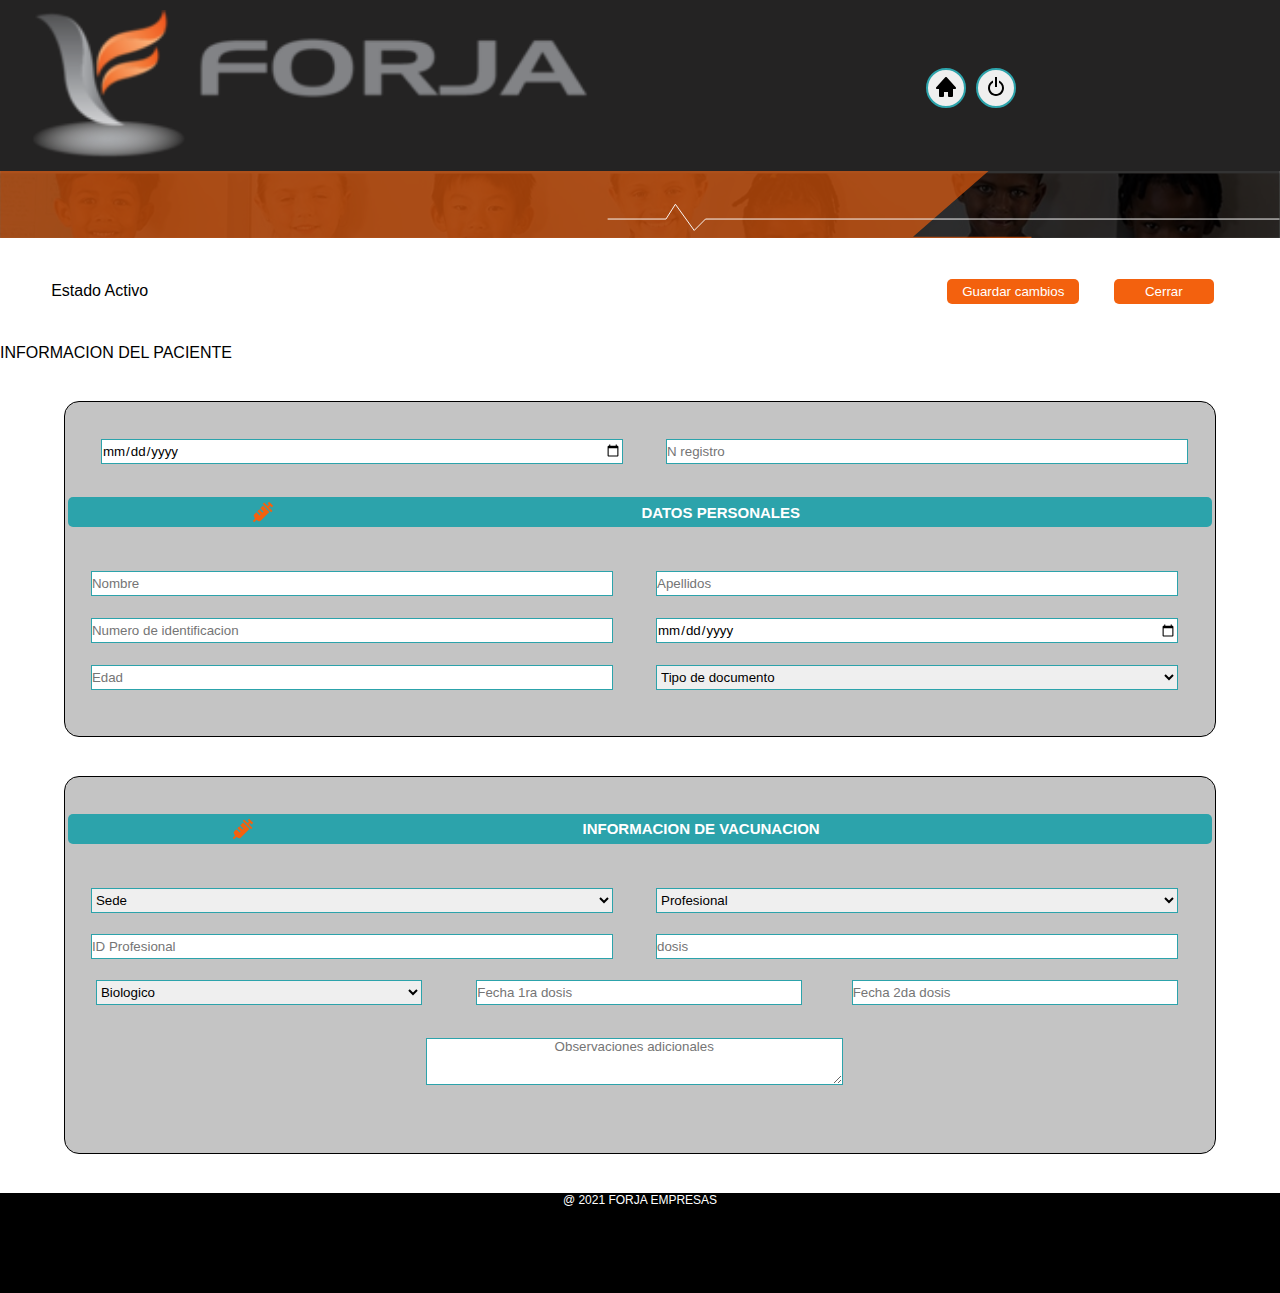
<file: views/vacunacion.html>
<!DOCTYPE html>
<html lang="en">

<head>
    <meta charset="UTF-8">
    <meta http-equiv="X-UA-Compatible" content="IE=edge">
    <meta name="viewport" content="width=device-width, initial-scale=1.0">
    <link rel="stylesheet" type="text/css" href="../css/style.css">
    <title>Vacunacion</title>
</head>

<body>
    <header class="header-vacunacion">
        <div class="con-vacunacion">

            <div class="vacunacion-logo ">
                <img src="../img/0. logoforja.png">
            </div>
            <div class="vacunacion-btn">
                <button>
                    <a href="../views/dashboard.html">
                        <img class="icon-power" src="../img/bxs-home.svg">
                    </a>
                </button>

                <button>
                    <a href="../index.html">
                        <img class="icon-power" src="../img/bx-power-off.svg">
                    </a>
                </button>
            </div>
        </div>
    </header>
    <img class="franja" src="../img/12. franja.svg">

    <section class="estado-vacunacion">
        <article>
            <p>Estado Activo</p>
        </article>
        <article>
            <button type="submit" class="guardar">Guardar cambios</button>
            <a href="pacientes.html">
                <button type="button" class="guardar">Cerrar</button>
            </a>
        </article>
    </section>
    <h>INFORMACION DEL PACIENTE</h>
    <section class="vacunacion-form-container">
        <form class="formulario vacunacion-form">
            <div class="datos-container datos-vacunacion">
                <input  class="datos-uno vac-data" type="date" required >
                <input  class="datos-uno vac-data" type="text" placeholder="N registro" required>
            </div>
            <div class="title-form animate__animated  animate__zoomIn">
                <div class="pacientes-title-container">
                    <img src="../img/injection-solid-24.png">
                    <h2>DATOS PERSONALES</h2>
                </div>
            </div>
            <article class="datos-paciente datos-vacunacion">
                <input class="datos-uno vac-data" type="text" placeholder="Nombre">
                <input class="datos-uno vac-data " type="text" placeholder="Apellidos">
                <input class="datos-uno vac-data" type="text" placeholder="Numero de identificacion">
                <input class="datos-uno vac-data" type="date" >
                <input class="datos-uno vac-data" type="text" placeholder="Edad">
                <select required class="vac-data">
                    <option disabled selected>Tipo de documento</option>
                    <option value="0">Cedula Ciudadania</option>
                    <option value="1">T.I</option>
                    <option value="2">Registro Civil</option>
                    <option value="3">Cedula Extranjeria</option>
                </select>
                
            </article>

        </form>
    </section>

        <section class="vacunacion-form-container">
            <form class="formulario vacunacion-form" >
                <div class="title-form info-vacunacion animate__animated  animate__zoomIn">
                    <div class="pacientes-title-container ">
                        <img src="../img/injection-solid-24.png">
                        <h2>INFORMACION DE VACUNACION</h2>
                    </div>
                </div>
                <article class="datos-paciente datos-vacunacion">
                    <select required class="vac-data">
                        <option disabled selected>Sede</option>
                        <option value="0">Bogota</option>
                        <option value="1">Chia</option>
                    </select>
                    <select required class="vac-data">
                        <option disabled selected>Profesional</option>
                        <option value="0">Juan Perez</option>
                        <option value="1">Nicolas Arias</option>
                        <option value="2">Sebastian Arango</option>
                    </select>
                    <input class="datos-uno vac-data" type="text" placeholder="ID Profesional">
                    <input class="datos-uno vac-data" type="text" placeholder="dosis">

                    <article class="datos-estadosalud con-vac-info">
                        <select class="vac-info">
                            <option disabled selected>Biologico</option>
                            <option>
                            <option value="0">Pfizer</option>
                            <option value="1">Moderna</option>
                            <option value="2">Aztraseneca</option>
                            <option value="3">Janssen</option>
                            <option value="2">Sinovac</option>
                            </option>
                        </select>
                        <input class="datos-uno vac-info" type="text" placeholder="Fecha 1ra dosis">
                        <input class="datos-uno vac-info" type="text" placeholder="Fecha 2da dosis">

                    </article>

                    <textarea class="vac-textArea" placeholder="Observaciones adicionales" rows="3" cols="50"></textarea>
 
                </article>
            </form>
    </section>

    <footer>
        <p>@ 2021 FORJA EMPRESAS</p>
    </footer>
</body>
</html>
</file>
<file: css/style.css>
@import url('https://fonts.googleapis.com/css2?family=Poppins:wght@300;400&display=swap');

:root{
    --red-color: #a40101;
    --navalblue-color: #1d1b45;
    --cyan-color: #2ca3ab;
    --gray-color: #c4c4c4;
    --orange-color:#f3610e;
}

*{
    box-sizing: border-box;
    font-family: 'popins', sans-serif ;
    margin: 0;
    padding: 0;
}

#logo{
    display: flex;
    justify-content: left;
    align-content: baseline;
    flex-direction: row;
}

#logo img{
    width: 80%;
    
}
 
h3{
    color: white;
    font-size: 18px;
    size: 0vmax;
}

a{
    text-decoration: none;
}

#user{
    width:20px;
    height: 20px;
    background-position-x: right;
    fill: white;
    margin: 0 5px 0 5px;
}

.boton{
    width: max-content;/*SE AJUSTA LA CAJA AL TEXTO*/
    background-color: rgb(26, 70, 167);
    border-radius: 15px;   
    padding: 10px ;
    display: flex;
    align-items: center;
    border: none;
}

.boton:hover{
    background-color: transparent;
    border: 2px solid rgb(26, 70, 167) ;
}

.boton:hover a{
    color: rgb(26, 70, 167);
    font-weight: bolder;
}

/*HEADER*/

header{
    display: flex;
    flex-direction: column;
    width: 100%;
    align-items: center;
    padding: 10px 5px 5px 5px;
}

.text{
    font-size: small;
}

.boton a{
    text-decoration:none;
    color: white;
}

.icons{
    width: 25px;
    height: 25px;
    margin:5px;
}

.icons-log{
    width: 35px;
    height: 50px;
}

#info{
    width: 100%;
}

.linea img{
    width: 100%;
}

#arriba{
    display: flex;
    height: 50%;
    justify-content: space-around ;
    align-items: center;
    padding: 2%;
}

#arriba .cont{
    display: flex;
    flex-direction: row;
    align-items: center;
    width: 100%;
}

/*FOOTER*/

footer{
    display: flex;
    max-width: 100%;
    height: 100px ;
    justify-content: center;
    background-color: black;
}

footer p{
    color: white;
    font-size: 12px;
}

/*------------------INDEX-------------*/

/*BANNER*/
#banner {
    display:flex;
    width: 100%;
    height: 100%;
    min-height: 200px;
    background-image: url("../img/2.\ medico.png");
    background-repeat: no-repeat;
    background-size: cover;
    align-items: center;
}

#banner h2{
    color: var(--orange-color);
    font-size: 20px;
    margin:0;
}

#banner h1{
    color: black;
    font-size: 16px;
    margin:0;
    margin-bottom: 3px;
}

.banner-info{
    display: flex;
    justify-content: center;
    flex-direction: column;
    align-items: center;
    padding: 8px;
}

.container-info{
    flex-basis: 65%;
    text-align: center;
}

.franja{
    display: flex;
    width: 100%;
}

.franja img{
    min-width: 100%;
}

/* -------------- CAJA 3 ------------------- */
.caja3{
    display: flex;
    width: 100%;
    flex-direction: row;
    background-image: url("../img/4.\ covid.jpeg") ;
    background-repeat: no-repeat;
    background-size: cover ;
    
}

#box-fondo{
    background-color: rgba(250, 249, 249, 0.63);
    width: 100%;
    display: flex;
    justify-content: space-around;
    flex-direction: column;
}

.title-signos{
    display: flex;
    align-items: center;
}

.title-signos img{
    margin-right: 8px;
    width: 35px;
    height: 35px;
    margin-bottom: 2em;
}

.title-signos h2{
    color:rgb(26, 70, 167);
    font-weight: 300;
    font-size: 20px;
    margin-bottom: 2em;
}

.signos{
    flex-basis: 40%;
    text-align: justify;  
    width: 100%;
    padding: 35px;
}

li{
    list-style-image:  url("../img/6.\ check.svg");
    line-height: 2;
    margin-left: 3em;
}

.icon{
    width: 50px;
    justify-content: flex-end;
    float: left;
    margin: 30px 15px auto 50px;
}

.caja3 .que_hacer{
    align-content: flex-end;
}

#oms{
    width: 100px;
    height: auto;
}

.curso{
    display: flex;
    flex-direction: column;
    align-items: center;
}

.curso a{
    color: rgb(26, 70, 167);;
}

.box-group{
    background-color: var(--navalblue-color);
    margin-bottom: 7px;
}
.caja4{
    display: flex;
    width: 100%;
    background-color: var(--gray-color);
    flex-direction: column;
}

.box-group p{
     color: white;
     font-weight: bold;
     font-size: 15px;
     padding: 5px 0px 5px 10px;
}

/*------------------LOGIN--------------------*/
#login {
    display:flex ;
    width: 100%;
    min-height: 100vh;
    background-image: url("../img/10.png");
    background-repeat: no-repeat;
    background-size: cover;
    justify-content: center;
    align-items: center;
}


.volver-home{
    align-self: flex-end;
    margin : 5px;
}
.volver-home button{
    background-color: var(--navalblue-color);
    color: white;
    border-radius: 5px;
    border: 1px solid var(--cyan-color);
    padding: 7px;
    cursor: pointer;
}

#login-container{
    display: flex;
    width: 70%;
    min-height: 400px ;
    height: auto;
    flex-direction: column;
    justify-content: center;
    text-align: center;
}
#login-logo{
    border-top-left-radius: 15px;
    border-top-right-radius: 15px ;
    padding: 30px;
    background-color: #95f0f7;
    min-height: 100px;
    text-align: center;
}
#login-logo img{
    width: 80%;
    margin: 0;
}

#login-logo h3{
    margin: 0;
    color:#000000;
}
#login-form{
    flex-basis: 80%;
    padding: 10px;
    background-color: white;
    border-bottom-left-radius: 15px ;
    border-bottom-right-radius: 15px ;
}
.form-group{
    display: flex;
    flex-direction: column;
 align-items: center;
}


.entrada-us{
    margin-bottom: 8px;
    width: 100px;
    min-height: 30px ;
    
    background-color: #bdfbff;
    border-radius: 15px;
    border: 1.5px solid #7fd2d8;
}

.entrada{
    margin-bottom: 8px;
    width: 80%;
    min-height: 30px ;
    
    background-color: #bdfbff;
    border-radius: 15px;
    border: 1.5px solid #7fd2d8;
}

label{
    font-weight: bolder;
}


a.linkpass{
    color: #000000;
    font-weight: 400;
    margin: 5px;
    text-decoration: underline;
}

.ingresar{
    background-color: var(--orange-color);
    color:white;
    font-weight: bold;
    margin: 10px;
    padding: 5px 45px 5px 45px;
    border-radius: 5px;
    border: 1.5px solid rgba(29, 122, 243, 0.753);
    cursor: pointer;
}


/*---------------------- REGISTRO PACIENTES ------------------*/
.header-pacientes{
    display: flex;
    flex-direction: column;
    width: 100%;
    background-color: rgb(36, 35, 35);
    justify-content: space-between;
    padding: 15px;
    align-items: center;
}

.pacientes-logo{
    width: 100%;
}

.pacientes-logo img{
    width: 100%;

}
.pacientes-btn{
    display: flex;
    width: 100%;
    max-height: 40px;
    justify-content: flex-end;
    align-items: center;
}

.pacientes-btn button{
    border-radius: 50%;
    border:2px solid var(--cyan-color);
    width: 40px;
    height: 40px;
    cursor: pointer;
    display:flex ;
    justify-content: center;
    align-items: center;
    margin: 5px;
}


.icon-power{
    width: 100%;
}



#pacientes-registro{
    display: flex;
    width: 100%;
    height: min-content;
    flex-wrap:wrap ;
    background-color: #1d1b45;
    border-radius: 5px;
    margin-top: 10px;
    margin-bottom: 10px;
    justify-content: center;
    align-items: center;
    text-align: center;
}

#num-doc{
    height: 30px;
    width: 220px;
    display: flex;
    align-items: center;
    flex-direction: row;
    justify-content: space-around;
}
.input-doc{
    border: 2px solid var(--cyan-color);
    border-radius: 5px;
    width: 200px;
    padding: 7px;
}

#num-doc button{
    border: 2px solid var(--cyan-color);
    border-radius: 5px;
    cursor: pointer;
}

#pacientes-registro h1{
    color: white;
}

#uno{
    display: flex;
    justify-content: space-around;
    margin-top: 25px;
}

#pacientes-form{
    border: 1px solid black;
    display: flex;
    align-items: center;
    flex-direction: column;
    padding: 15px;
    margin-top: 5px;
    margin-bottom: 5px;

}

.title-form{
   
    background-color: #2ca3ab;
    width: 100%;
    border-radius: 5px ;
    height: max-content;
    display: flex;
    flex-wrap: wrap;

     
    
}

.pacientes-title-container{
    display: flex;
    justify-content:center;   
    align-items: center;
    width: 80%;
    height: 30px;
    justify-content: space-around;
    text-align: center;
   
}

.title-form h2{
    color: white;
    font-size: 15px;
    
}

.title-form img{
    width: 24px;
    height: 24px;
    
    
}

.formulario{
    background-color: #c4c4c4;
    border-radius: 15px;
    display: flex;
    width: 100%;
    flex-direction: column;
    padding: 3px;
}

.datos-container{
    width: 50%;
    display: flex ;
    justify-content: left;
    position: relative;
    left: 10px;
}

.datos-uno{
    border: 1px solid var(--cyan-color);
    width: 100px;
}

.datos-paciente{
    display: flex;
    flex-wrap: wrap;
    width: 100%;
    justify-content: space-around;
    padding-top:10px ;
    padding-bottom: 10px;
    
}

#pacientes-form input,select{
    width: 45%;
    margin:5px;
    border: 1.5px solid var(--cyan-color);
}

.title-pac{
    text-align: center;
    color: #1d1b45;
    text-decoration: underline var(--cyan-color) ;
    margin: 15px 0px 60px 0px;
}

.datos-estadosalud{
    display: flex;
    width: 100%;
    justify-content: center;
    margin-top: 10px;
}

.option{
   
    width: 100%;
    display: flex;
    justify-content: center;
    flex-direction: column;
    align-items: center;
    flex-wrap: wrap;
    
}
.radio{
    width: 50%;
    text-align: center;
}

.yon{
    display: flex;
    justify-content: center;
    width: 20%;
    align-items: center;
}

.abajo-form {
    padding: 15px;
    padding-bottom: 30px;
}
.guardar{
    width: max-content;
    min-width: 100px;
    height: max-content;
    padding: 5px 15px 5px 15px;
    background-color: var(--orange-color);
    color: white;
    border:none;
    border-radius: 5px;
    margin: 15px;
    cursor: pointer;
}

.enviar:disabled{
    background-color: #828282;
    color: #2f2f2f;
    min-width: 100px;
    width: max-content;
}



/*---------PACIENTES ------------------------*/

table{
    background-color:var(--cyan-color);
    text-align: center;
    width: 80vw;
    font-size: small;
    margin-bottom: 50px;
}

#sec-table{
    display:flex;
    width: 100%;
    justify-content: center;
    margin-bottom: 15px;
}


th{
    background-color: var(--navalblue-color);
    color: white;
    font-weight: bold;
    margin: 0;
    font-size: 12px;
}

td{
    border: 1px solid var(--cyan-color);
    background-color: #c4c4c4;
}

.btn-editar{
    background-color: #2ca3ab;
    border:none;
    border-radius: 5px;
    display: flex;
    justify-content: space-around;
    align-items: center;
    width: max-content;
    margin-bottom: 3px;
    padding: 0px 12px 0px 12px;
    
}


.btn-eliminar{
    background-color: rgb(187, 7, 7);
    border:none;
    border-radius: 5px;
    display: flex;
    align-items: center;
    width: max-content;
    padding: 0px 4px 0px 4px;
}

.btn{
    display: flex;
    flex-direction: column;
    align-items: center;
    padding: 5px 2px 5px 2px;
    justify-content: center;
    width: 100%;
}

.orange-add{
    background-color: var(--orange-color);
    color:white;
    font-weight: bold;
    text-align: center;
    padding: 5px 10px 5px 10px;
    border:none;
    border-radius: 5px;

    display: flex;
    justify-content: center;
    align-items: center;
    cursor: pointer;
}

/*-----------------------DASHBOARD-------------*/

#dashboard{
    display: flex;
    flex-direction: column;
    width: 100%;
    height: 100%;
}

#dash-menu{
    display: flex;
    flex-direction: column;
    flex-basis: 20%;
    height: 100vh;

    background-color:var(--navalblue-color);
}

.btn-group{
    background-color: #2ca3ab;
    display: flex;
    justify-content: space-evenly;
    flex-direction: column;
    height: 0%;

}

.dash-button{
    width: 100%;
    height: max-content;
    border: 3px solid var(--orange-color);
    border-radius: 5px;
    cursor: pointer;
    display: flex;
    align-items: center;
    flex-direction: row;
    height: 50px;
    margin-bottom: 15px;
}


.dash-button h1{
    font-size: 12px;
    font-weight: bold;
    margin: 0;
}

.dash-button img{
    width: 35px;
    margin: 0;
}



#dash-screen{
    display: flex;
    flex-basis: 80%;
    flex-direction: column;
    height: 100vh;
    
}

#dash-menu img{
    margin-top: 80px;
    margin-bottom: 80px;
}


.title-db{
    text-align: center;
    color: var(--orange-color);
    flex-basis: 20%; 

}

#busqueda{
    display: flex;
    justify-content:center;
    align-items: center;
    flex-basis: 15%;
}

.busqueda-doc{
    border:none;
    border-bottom: 3px solid var(--navalblue-color);    
    width: 300px;
    height: 33%;
}
.search-btn{
    background-color: var(--navalblue-color);
    border: 1.5px solid var(--cyan-color);
    margin: 5px;
    border-radius: 5px;
    padding: 5px;
    text-align: center;
    height: max-content;
    cursor: pointer;
}
.btn-user{
    display: flex;
    width: 100%;
    justify-content: flex-end;
    flex-basis: 15%;
}


.btn-user img{
    border-radius: 50%;
    background-color: white;
    height: 30px;
    border: 2px  solid var(--orange-color);
    margin-right:3px ;
    padding: 2px;
}

#user-but{
    display: flex;
    width: 200px;
    flex-direction: row;
    align-items: center;
    justify-content: center;
    background: linear-gradient(0.25turn,--gray-color,white) ;
    border: none;
    border-radius: 5px;
    margin-right: 15px;
    height: max-content;
}

#user-but h3{
    color: #000000;
    font-size: 15px;
}

#img-guerreros{
    display: flex;
    width: 100%;
    justify-content: flex-end;
    opacity: 50%;
    flex-basis: 40%;
}

.guerreros{
    text-align: end;
    opacity: 50%;
    width: 300px;
    position: absolute;
    right:0;
}

#search {
    background-color: white !important;
}



/*---------------------------------------------------------------
---------------------------MEDIA QUERYS--------------------------*/

@media screen and (min-width: 769px )  {
    header{
        flex-direction: row;
    }
    .text {
        font-size: 16px;
    }
    #box-fondo{
        flex-direction: row;
    }
    .header-pacientes{
        flex-direction: row;
    } 

    .pacientes-logo{
        width: 50%;
    }
    .pacientes-btn{
        width: 15%;
        margin-right: 20px;
    }

    .pacientes-btn button{
        width: 50px;
        height: 50px;
    }
    .pacientes-btn button a img{
        width: 25px;
    }

    .option{
        flex-direction: row ;
    }



    #login-container{
        width: 50%;
    }

    .btn{
        display: flex;
        flex-direction: row;
        align-items: baseline;
    }

    .btn-editar{
        width: max-content;
        margin-right: 3px;
    }
    
    #dashboard{
        flex-direction: row;
    }
}

@media screen and (min-width: 1024px) {
    
    .banner-info{
       min-height: 300px;
    }
    
    #login-container{
        width: 40%;
    }
    
}

@media screen and (min-width: 1200px ) {
    .container-info{
        line-height: 2.0;
    }
    #login-container{
        width: 35%;
    }

}

/*------------- VACUNACION --------------*/

.header-vacunacion{
    background-color: rgb(36, 35, 35);
}

.con-vacunacion{
    display: flex;
    width: 80%;
    justify-content: space-between;
    align-self:flex-end;
    align-items: center;
}

.vacunacion-btn{
    display: flex;
    max-height: max-content;
}

.vacunacion-btn button{
    border-radius: 50%;
    padding: 1.5%;
    min-width: 40px;
    min-height: 40px;
    border:2px solid var(--cyan-color);
    cursor: pointer;
    display:flex ;
    justify-content: center;
    align-items: center;
    margin: 5px;
}



.vacunacion-logo{
    width: 60%;
}

.vacunacion-logo img{
    width: 100%;
}

.estado-vacunacion{
    display: flex;
    justify-content: space-between;
    align-items: baseline;
    padding: 2% 4% 2% 4%;
}

.vacunacion-form-container{
    display: flex;
    align-items: center;
    flex-direction: column;
    margin-top: 3%;
    margin-bottom: 3%;
}

.vacunacion-form{
    border: 1.5px solid black;
    width: 90%;
    
}

.datos-vacunacion{
    display: flex;
    justify-content: space-between;
    width: 95%;
    margin: 2%;

}

.vac-data{
    width: 48%;
    margin: 1% 0% 1% 0%;
    min-height: 25px ;
}

.info-vacunacion{
    margin-top: 3%;   
}

.vac-info{
    width: 30%;
    min-height: 25px ;
}

.con-vac-info{
    display: flex;
    justify-content: space-between;
    align-items: center;
    padding: 0;
    height: 25px;
}

.vac-textArea{
    display: flex;
    margin: 3% auto;
    text-align: center;
    border: 1px solid var(--cyan-color);

}
</file>
<file: css/modal.css>
.hero__cta{
  text-decoration: none;
  color: rgb(0, 0, 0);
  padding: 15px 60px;
  border: 1px solid;
  border-radius: 6px;
  display: inline-block;
  font-weight: 500;
  transition: background-color .3s;
  background-color: transparent;
}

.hero__cta:hover{
  background-color: #fff;
  color: #1e3c72;
}

.modal{
  position: fixed;
  top: 0;
  left: 0;
  right: 0;
  bottom: 0;
  background-color: #111111bd;
  display: flex;
  opacity: 0;
  pointer-events: none;
  transition: opacity .6s .9s;
  --transform: translateY(-100vh);
  --transition: transform .8s;
}

.modal--show{
  opacity: 1;
  pointer-events: unset;
  transition: opacity .6s;
  --transform: translateY(0);
  --transition: transform .8s .8s;
}

.modal__container{
  margin: auto;
  width: 90%;
  max-width: 600px;
  max-height: 90%;
  background-color: #fff;
  border-radius: 6px;
  padding: 3em 2.5em;
  display: grid;
  gap: 1em;
  place-items: center;
  grid-auto-columns: 100%;
  transform: var(--transform);
  transition:var(--transition);
}

.modal__title{
  font-size: 1.0rem;
}

.modal__paragraph{
  margin-bottom: 10px;
}

.modal__img{
  width: 90%;
  max-width: 300px;
}

.modal__close{
  text-decoration: none;
  color: #fff;
  background-color: #F26250;
  padding: 1em 3em;
  border: 1px solid ;
  border-radius: 6px;
  display: inline-block;
  font-weight: 300;
  transition: background-color .3s;
}

.modal__close:hover{
  color: #F26250;
  background-color: #fff;
}


@media (max-width:800px) {
  .nav__list{
      display: none;
  }

  .nav__menu{
      display: block;
  }

  .hero__main{
      grid-template-columns: 1fr;
      grid-template-rows:max-content max-content ;
      text-align: center;
  }

  .hero__picture{
      grid-row: 1/2;
  }

  .hero__img{
      max-width: 500px;
      display: block;
      margin: 0 auto;
  }

  .modal__container{
      padding: 2em 1.5em;
  }

  .modal__title{
      font-size: 2rem;
  }
}
</file>
